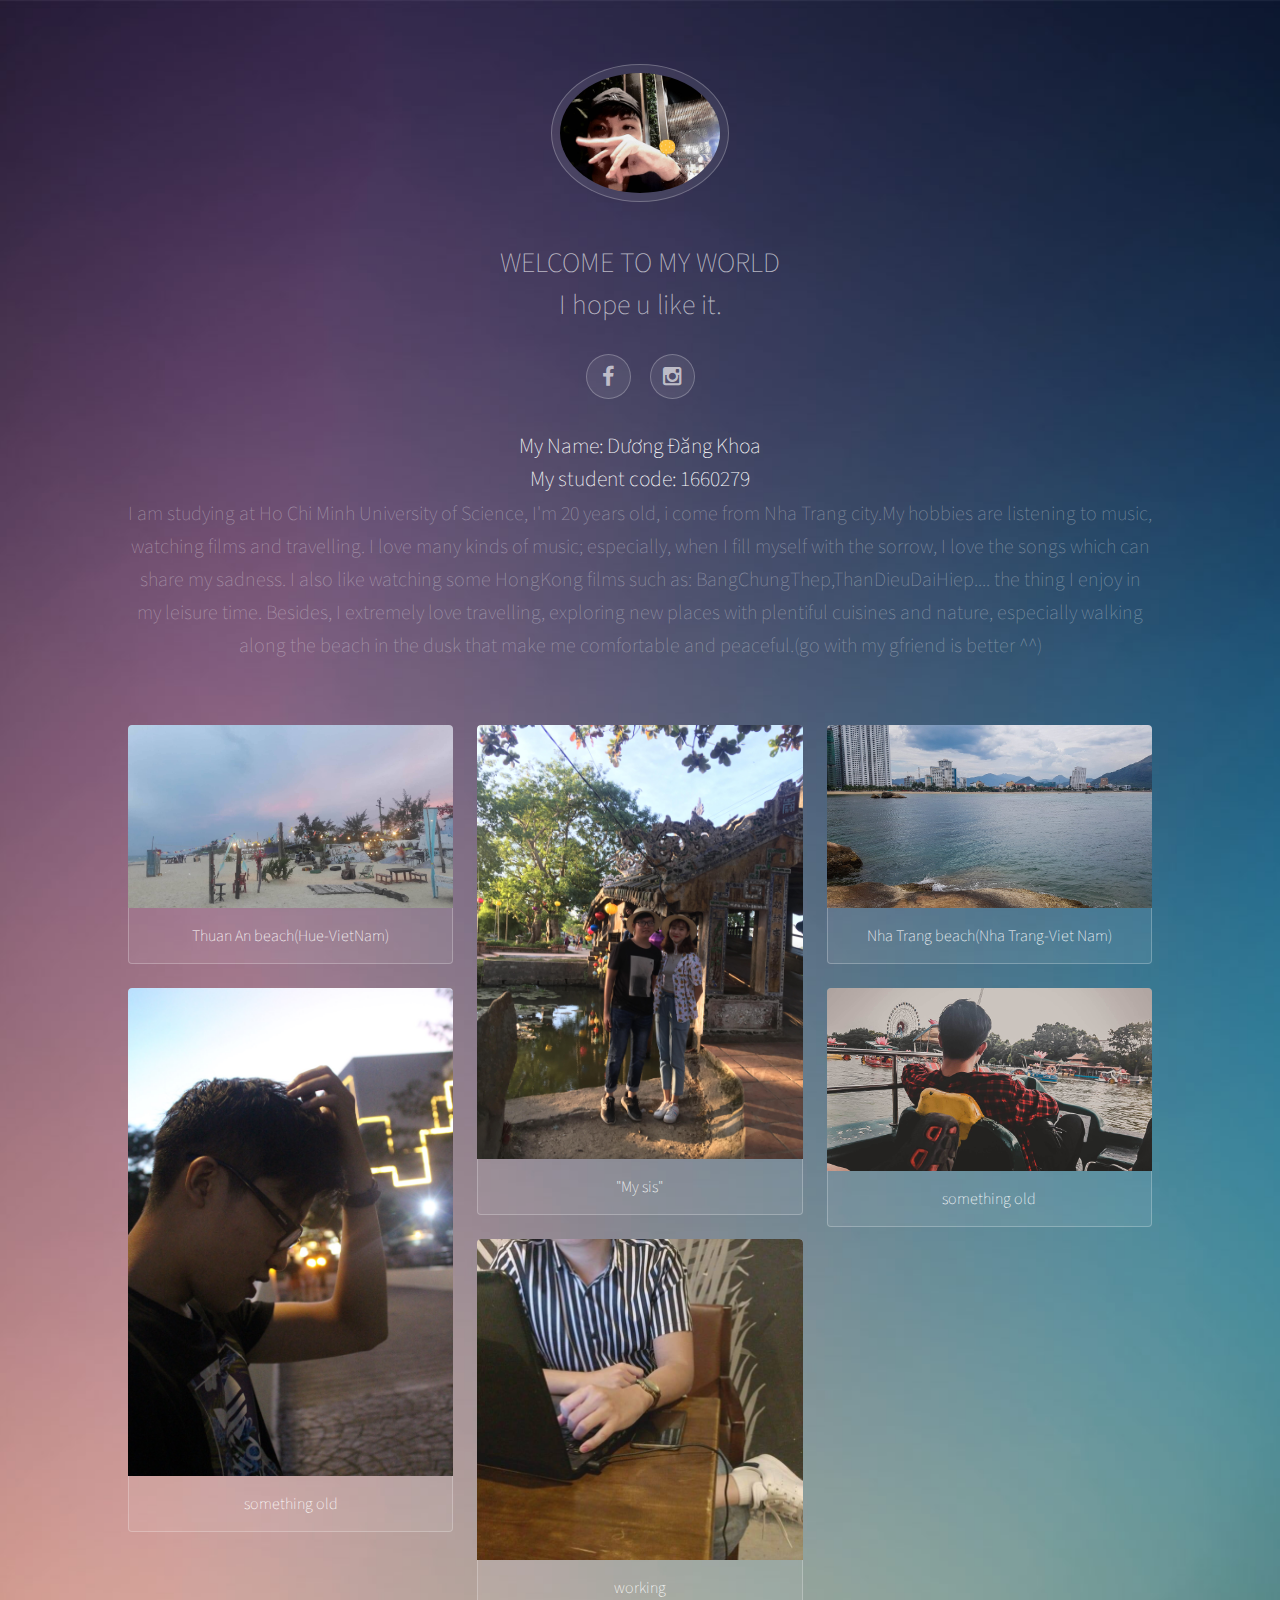
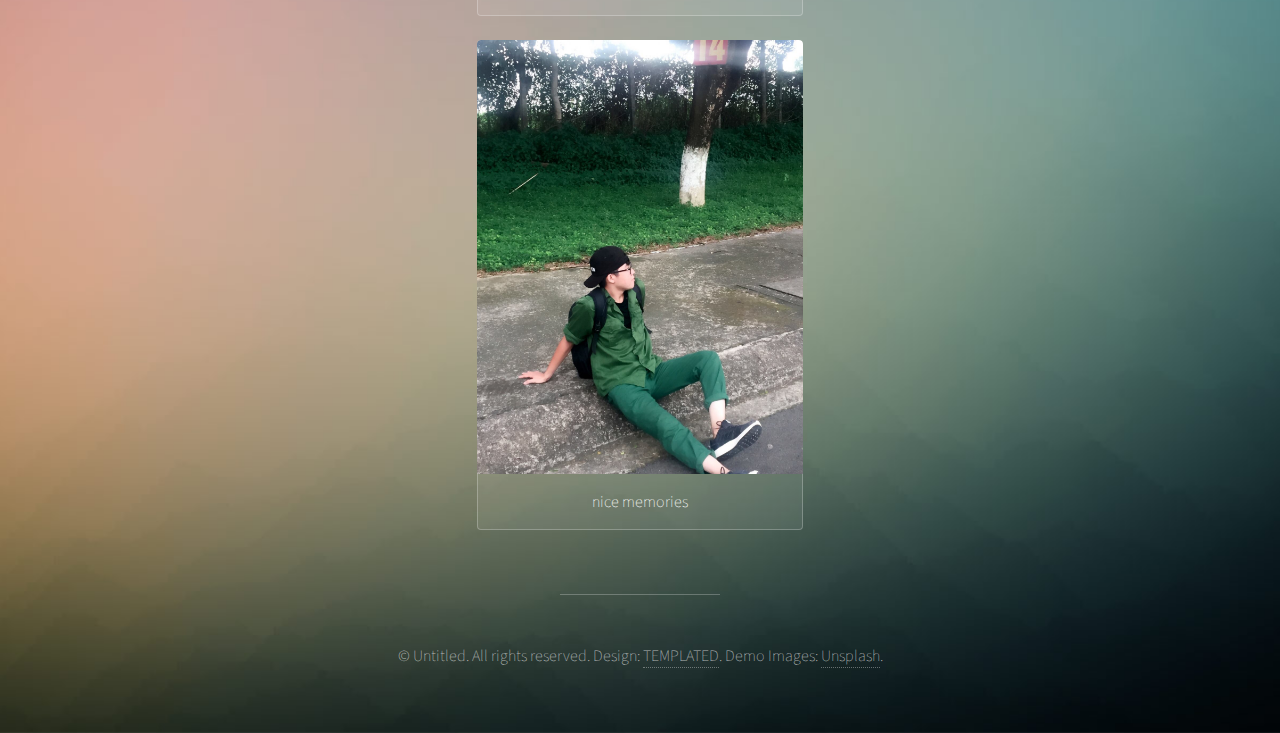
<file: 1660279/index.html>
<!DOCTYPE HTML>
<!--
	Visualize by TEMPLATED
	templated.co @templatedco
	Released for free under the Creative Commons Attribution 3.0 license (templated.co/license)
-->
<html>
	<head>
		<title>Personal Page</title>
		<meta charset="utf-8" />
		<meta name="viewport" content="width=device-width, initial-scale=1" />
		<link rel="stylesheet" href="assets/css/main.css" />
	</head>
	<body>

		<!-- Wrapper -->
			<div id="wrapper">

				<!-- Header -->
					<header id="header">
						<span class="avatar"><img src="images/avatar.jpg" alt="" /></span>
						<h1>WELCOME TO MY WORLD<br />
						I hope u like it.</h1>
						<ul class="icons">
							<li><a href="https://www.facebook.com/profile.php?id=100005875752851" class="icon style2 fa-facebook"><span class="label">Facebook</span></a></li>
							<li><a href="https://www.instagram.com/duongkhoa_/" class="icon style2 fa-instagram"><span class="label">Instagram</span></a></li>
						</ul>
						<h2>My Name: Dương Đăng Khoa<br />My student code: 1660279</h2>
						<p>I am studying at Ho Chi Minh University of Science, I'm 20 years old, i come from Nha Trang city.My hobbies are listening to music, watching films and travelling. I love many kinds of music; especially, when I fill myself with the sorrow, I love the songs which can share my sadness. I also like watching some HongKong films such as: BangChungThep,ThanDieuDaiHiep.... the thing I enjoy in my leisure time. Besides, I extremely love travelling, exploring new places with plentiful cuisines and nature, especially  walking along the beach in the dusk that make me comfortable and peaceful.(go with my gfriend is better ^^) </p>

					</header>

				<!-- Main -->
					<section id="main">

						<!-- Thumbnails -->
							<section class="thumbnails">
								<div>
									<a href="images/fulls/8.jpg">
										<img src="images/thumbs/8.jpg" alt="" />
										<h3>Thuan An beach(Hue-VietNam)</h3>
									</a>
									<a href="images/fulls/2.jpg">
										<img src="images/thumbs/2.jpg" alt="" />
										<h3>something old</h3>
									</a>
								</div>
								<div>
									<a href="images/fulls/4.jpg">
										<img src="images/thumbs/4.jpg" alt="" />
										<h3>"My sis"</h3>
									</a>
									<a href="images/fulls/5.jpg">
										<img src="images/thumbs/5.jpg" alt="" />
										<h3>working</h3>
									</a>
									<a href="images/fulls/6.jpg">
										<img src="images/thumbs/6.jpg" alt="" />
										<h3>nice memories</h3>
									</a>
								</div>
								<div>
									<a href="images/fulls/7.jpg">
										<img src="images/thumbs/7.jpg" alt="" />
										<h3>Nha Trang beach(Nha Trang-Viet Nam)</h3>
									</a>
									<a href="images/fulls/1.jpg">
										<img src="images/thumbs/1.jpg" alt="" />
										<h3>something old</h3>
									</a>
								</div>
							</section>

					</section>

				<!-- Footer -->
					<footer id="footer">
						<p>&copy; Untitled. All rights reserved. Design: <a href="http://templated.co">TEMPLATED</a>. Demo Images: <a href="http://unsplash.com">Unsplash</a>.</p>
					</footer>

			</div>

		<!-- Scripts -->
			<script src="assets/js/jquery.min.js"></script>
			<script src="assets/js/jquery.poptrox.min.js"></script>
			<script src="assets/js/skel.min.js"></script>
			<script src="assets/js/main.js"></script>

	</body>
</html>
</file>
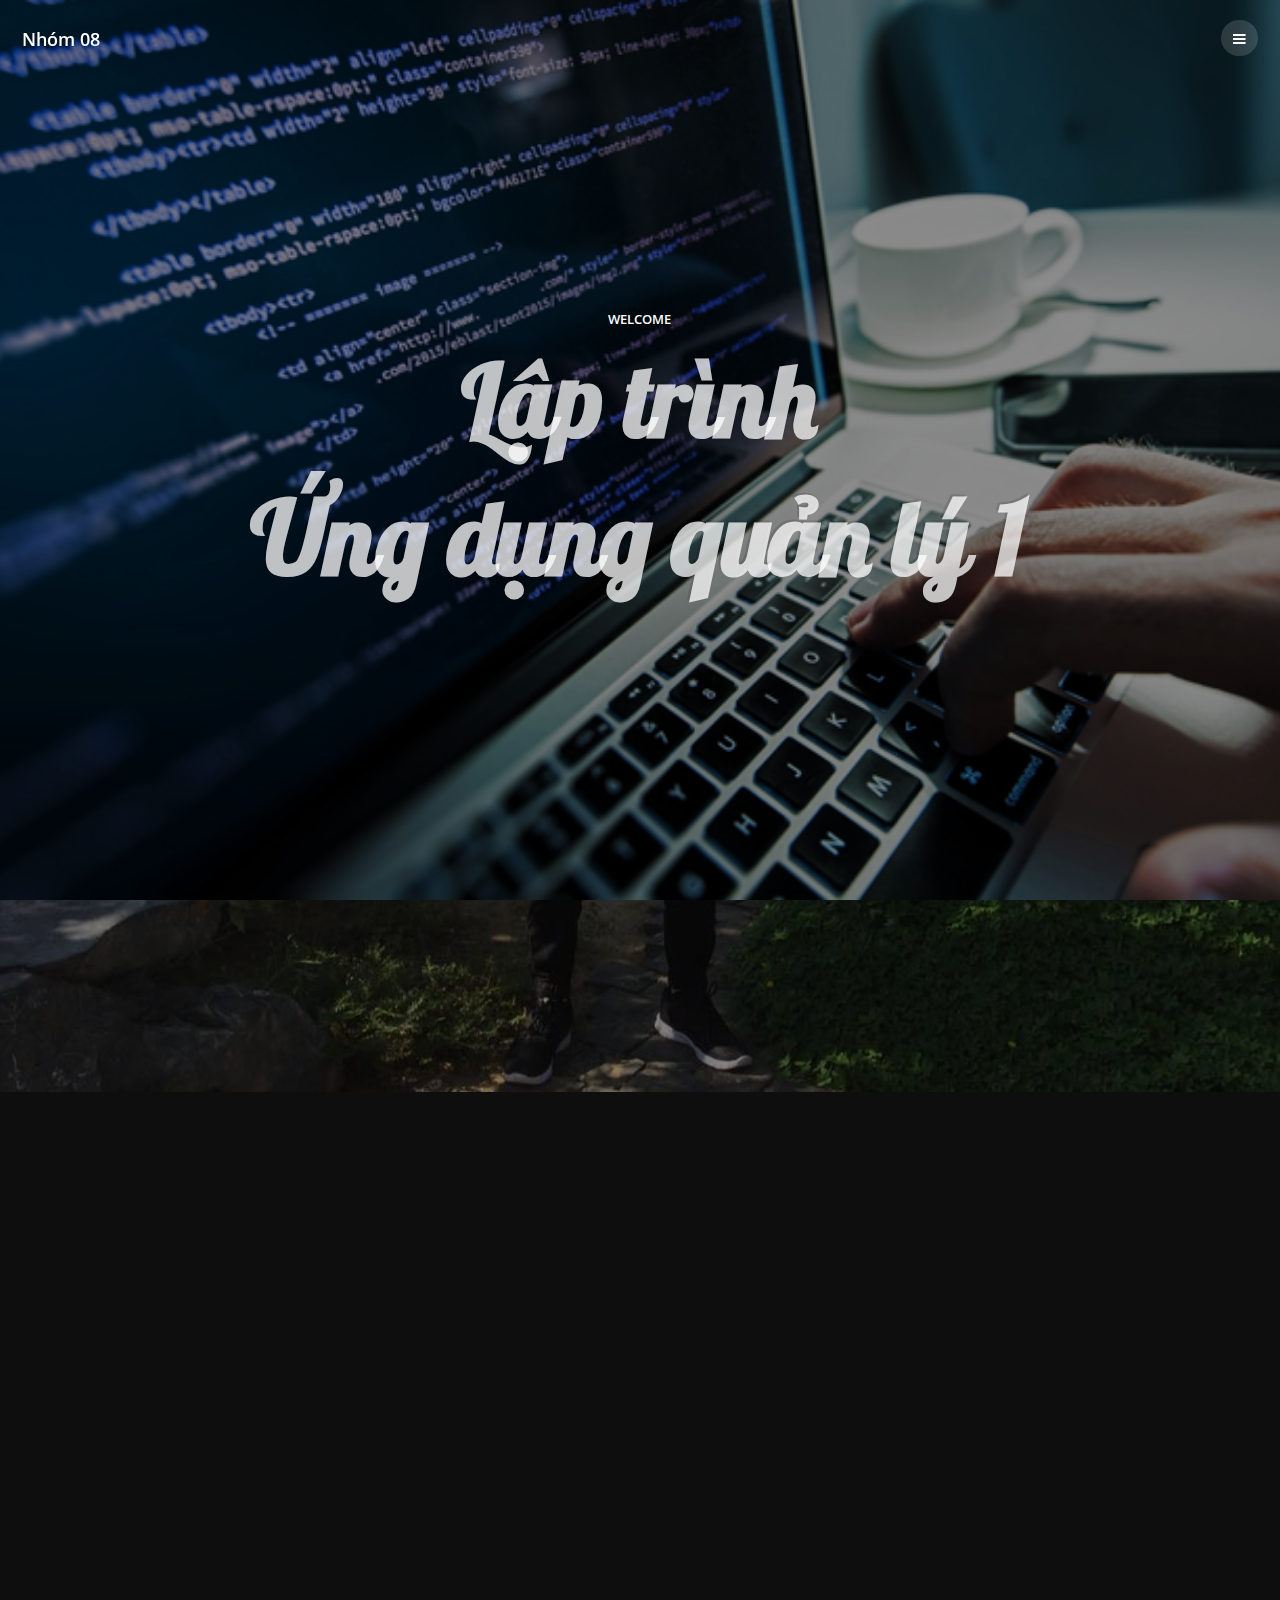
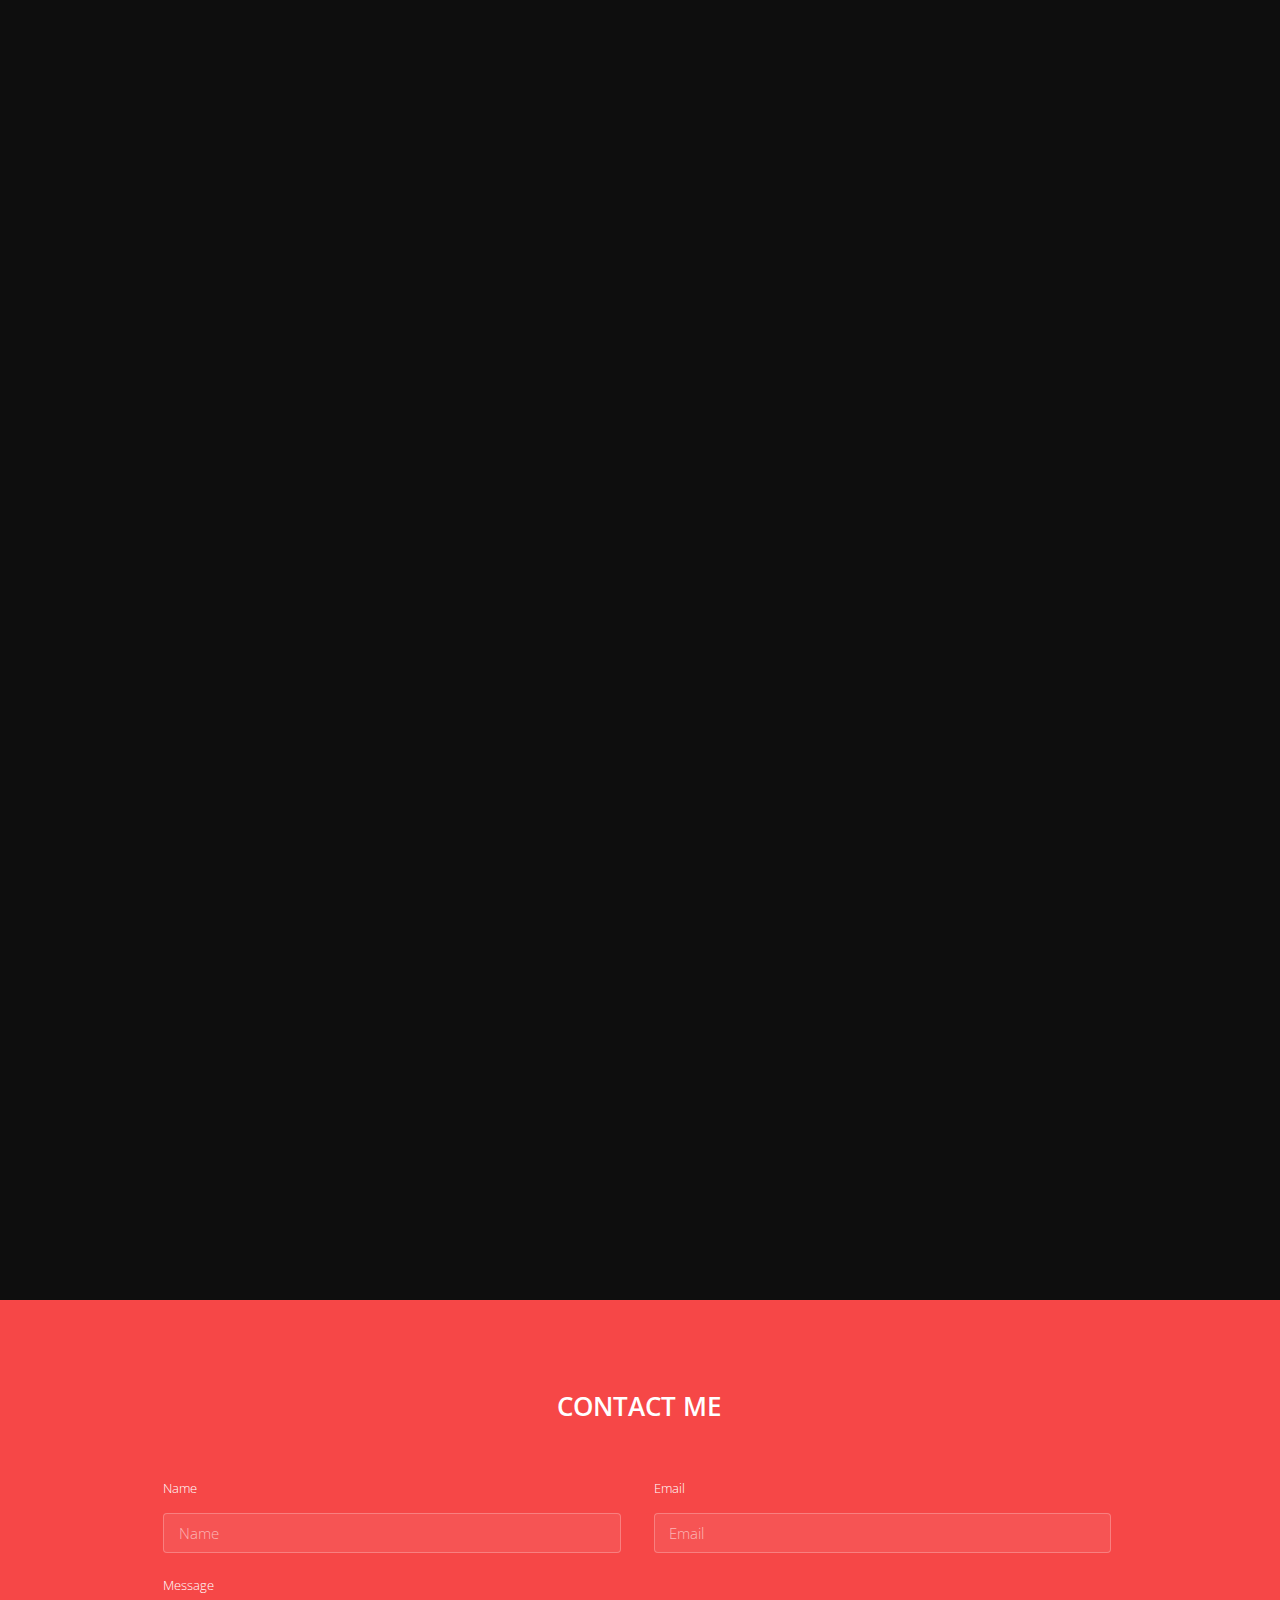
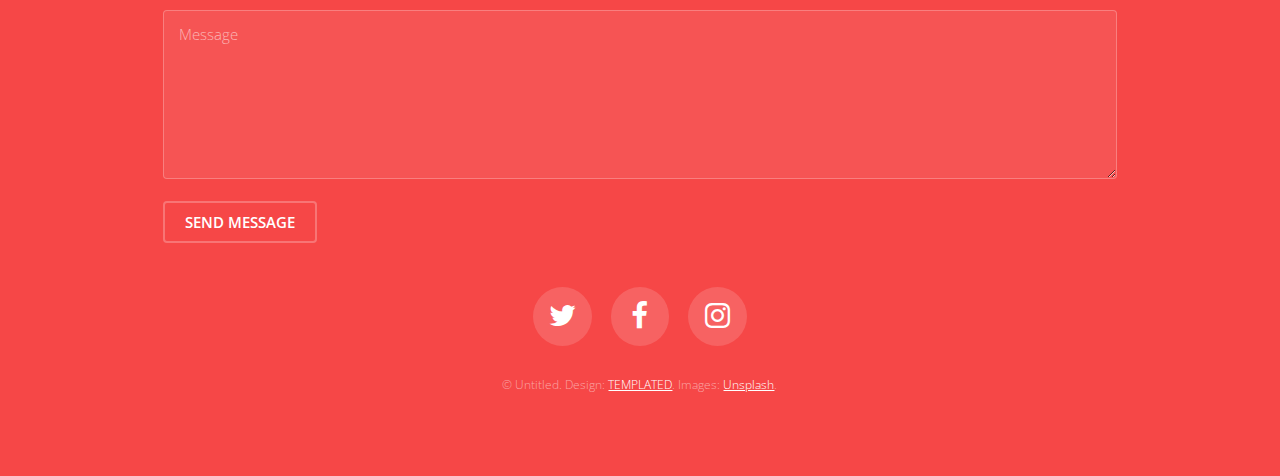
<file: 1660355/index.html>
<!DOCTYPE HTML>
<!--
	Road Trip by TEMPLATED
	templated.co @templatedco
	Released for free under the Creative Commons Attribution 3.0 license (templated.co/license)
-->
<html>
	<head>
		<title>Nhóm 08 - Giới thiệu</title>
		<meta charset="utf-8" />
		<meta name="viewport" content="width=device-width, initial-scale=1" />
		<link rel="stylesheet" href="assets/css/main.css" />
	</head>
	<body>

		<!-- Header -->
			<header id="header">
				<div class="logo"><a href="index.html">Nhóm 08 </a></div>
				<a href="#menu"><span>Menu</span></a>
			</header>

		<!-- Nav -->
			<nav id="menu">
				<ul class="links">
					<li><a href="index.html">Home</a></li>
					<li><a href="#one" >Hoàng Nam</a></li>
					<li><a href="#two">Lê Vy</a></li>
					<li><a href="#three">Đăng Khoa</a></li>
					<li><a href="#four">Quốc Luân</a></li>

				</ul>
			</nav>

		<!-- Banner -->
		<!--
			Note: To show a background image, set the "data-bg" attribute below
			to the full filename of your image. This is used in each section to set
			the background image.
		-->
			<section id="banner" class="bg-img" data-bg="banner1.jpg">
				<div class="inner">
					<header>
						<h5>Welcome</h5>
						<h1>Lập trình </h1>
						<h1>Ứng dụng quản lý 1</h1>
					</header>
				</div>
				<a href="#one" class="more">Learn More</a>
			</section>

		<!-- One -->
			<section id="one" class="wrapper post bg-img" data-bg="hoangnam.jpg">
				<div class="inner">
					<article class="box">
						<header>
							<h2>Hoàng Nam</h2>
							<p>1660355</p>
						</header>
						<div class="content">
							<p>Họ tên: Trương Hoàng Nam</p>
							<p>Sở thích: Nghe nhạc, xem phim, đọc báo,...</p>
							<p>Địa chỉ: Hoài Nhơn - Bình Định</p>

						</div>
							<footer>
							<a href="https://www.facebook.com/Hoanggg.Nammm" target="_blank" style="color: blue" class="icon round fa-facebook" > Facebook</a>
						</footer>
					</article>
				</div>
				<a href="#two" class="more">Learn More</a>
			</section>

		<!-- Two -->
			<section id="two" class="wrapper post bg-img" data-bg="yVy.jpg">
				<div class="inner">
					<article class="box">
						<header>
							<h2>Lê Vy</h2>
							<p>1660748</p>
						</header>
						<div class="content">
							<p>Họ tên: Lê Minh Ý Vy</p>
							<p>Sở thích: ....</p>
							<p>Địa chỉ: Tuy Phước - Bình Định</p>
						</div>
						<footer>
						<a href="https://www.facebook.com/LMYV.success" target="_blank" style="color: blue" class="icon round fa-facebook" > Facebook</a>
						</footer>
					</article>
				</div>
				<a href="#three" class="more">Learn More</a>
			</section>

		<!-- Three -->
			<section id="three" class="wrapper post bg-img" data-bg="khoa.jpg">
				<div class="inner">
					<article class="box">
						<header>
							<h2>Đăng Khoa</h2>
							<p>1660279</p>
						</header>
						<div class="content">
							<p>Họ tên: Dương Đăng Khoa</p>
							<p>Sở thích: ....</p>
							<p>Địa chỉ: Nha Trang</p>
						</div>
						<footer>
							<a href="https://www.facebook.com/profile.php?id=100005875752851" target="_blank" style="color: blue" class="icon round fa-facebook" > Facebook</a>
						</footer>
					</article>
				</div>
				<a href="#four" class="more">Learn More</a>
			</section>

		<!-- Four -->
			<section id="four" class="wrapper post bg-img" data-bg="luan.jpg">
				<div class="inner">
					<article class="box">
						<header>
							<h2>Quốc Luân</h2>
							<p>1660334</p>
						</header>
						<div class="content">
							<p>Họ tên: Huỳnh Quốc Luân</p>
							<p>Sở thích: ....</p>
							<p>Địa chỉ: Quãng Ngãi</p>
						</div>
						<footer>
						
							<a href="https://www.facebook.com/vechai.luan" target="_blank" style="color: blue" class="icon round fa-facebook" > Facebook</a>
						</footer>
					</article>
				</div>
			</section>

		<!-- Footer -->
			<footer id="footer">
				<div class="inner">

					<h2>Contact Me</h2>

					<form action="#" method="post">

						<div class="field half first">
							<label for="name">Name</label>
							<input name="name" id="name" type="text" placeholder="Name">
						</div>
						<div class="field half">
							<label for="email">Email</label>
							<input name="email" id="email" type="email" placeholder="Email">
						</div>
						<div class="field">
							<label for="message">Message</label>
							<textarea name="message" id="message" rows="6" placeholder="Message"></textarea>
						</div>
						<ul class="actions">
							<li><input value="Send Message" class="button alt" type="submit"></li>
						</ul>
					</form>

					<ul class="icons">
						<li><a href="#" class="icon round fa-twitter"><span class="label">Twitter</span></a></li>
						<li><a href="#" class="icon round fa-facebook"><span class="label">Facebook</span></a></li>
						<li><a href="#" class="icon round fa-instagram"><span class="label">Instagram</span></a></li>
					</ul>

					<div class="copyright">
						&copy; Untitled. Design: <a href="https://templated.co">TEMPLATED</a>. Images: <a href="https://unsplash.com">Unsplash</a>.
					</div>

				</div>
			</footer>

		<!-- Scripts -->
			<script src="assets/js/jquery.min.js"></script>
			<script src="assets/js/jquery.scrolly.min.js"></script>
			<script src="assets/js/jquery.scrollex.min.js"></script>
			<script src="assets/js/skel.min.js"></script>
			<script src="assets/js/util.js"></script>
			<script src="assets/js/main.js"></script>

	</body>
</html>
</file>
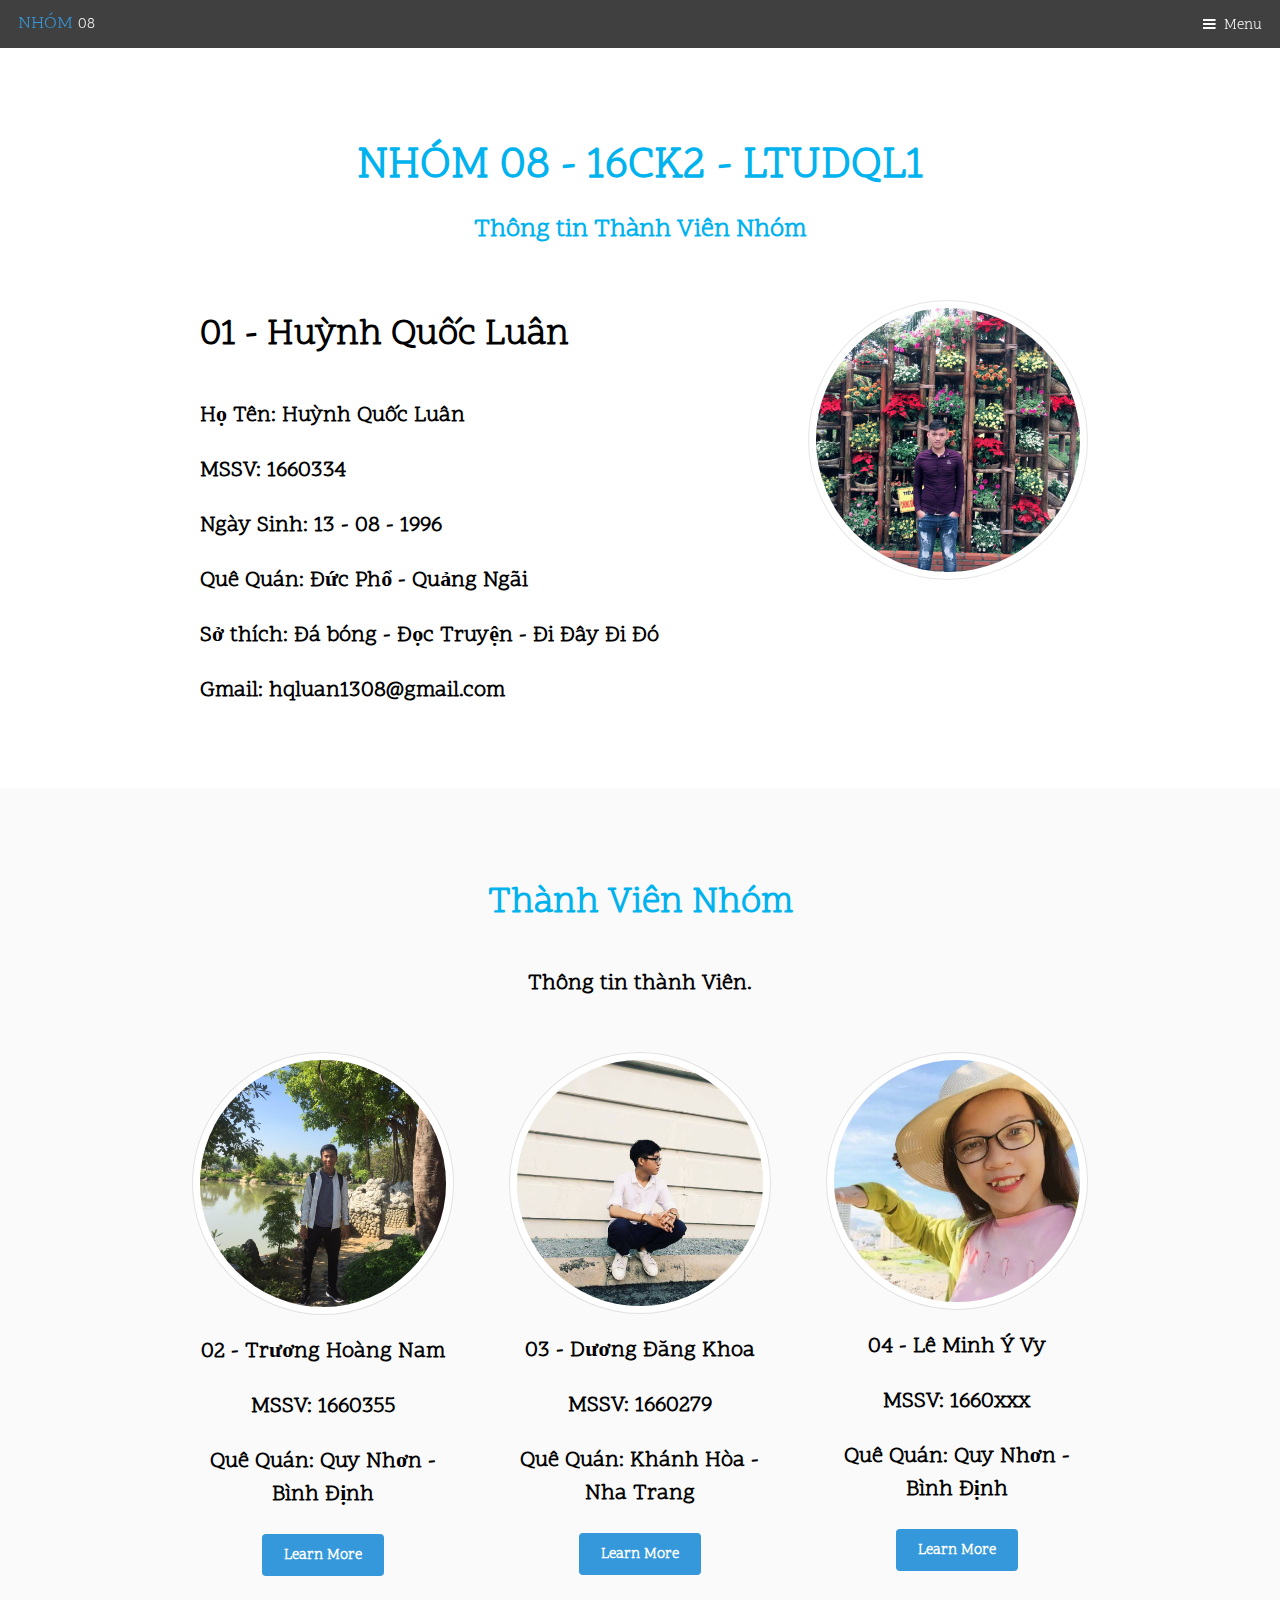
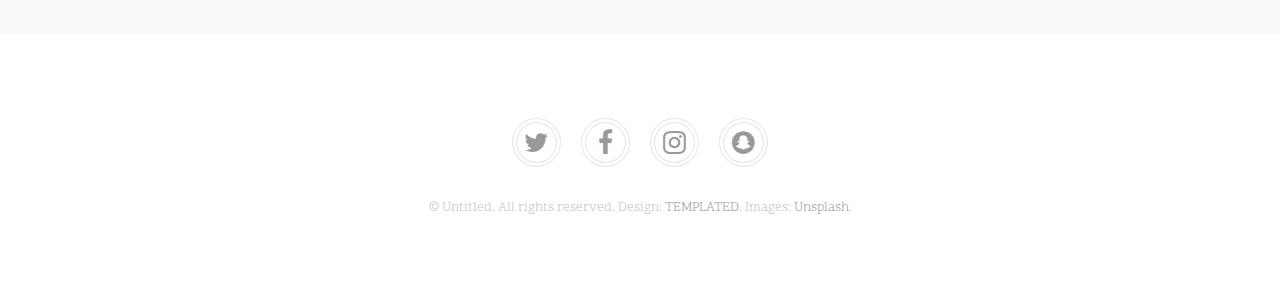
<file: 1660334/generic.html>
<!DOCTYPE HTML>
<!--
	Urban by TEMPLATED
	templated.co @templatedco
	Released for free under the Creative Commons Attribution 3.0 license (templated.co/license)
-->
<html>
	<head>
		<title>Nhóm 08</title>
		<meta charset="utf-8" />
		<meta name="viewport" content="width=device-width, initial-scale=1" />
		<link rel="stylesheet" href="assets/css/main.css" />
	</head>
	<body class="subpage">

		<!-- Header -->
			<header id="header">
				<div class="logo"><a href="index.html">NHÓM <span>08</span></a></div>
				<a href="#menu">Menu</a>
			</header>

		<!-- Nav -->
			<nav id="menu">
				<ul class="links">
					<li><a href="index.html">Trang Chủ</a></li>
					<li><a href="generic.html">Thông tin Nhóm tôi</a></li>
					
				</ul>
			</nav>

		<!-- Main -->
			<div id="main">

				<!-- Section -->
					<section class="wrapper">
						<div class="inner">
							<header class="align-center">
								<h1 style="color: #00B2EE">NHÓM 08 - 16CK2 - LTUDQL1</h1>
								<h3 style="color: #00B2EE">Thông tin Thành Viên Nhóm</h3>
							</header>
							<div class="flex flex-2">
								<div class="col col2">
									<h2 >01 - Huỳnh Quốc Luân</h2>
									<h4 >Họ Tên: Huỳnh Quốc Luân</h4>
									<h4 >MSSV: 1660334</h4>
									<h4 >Ngày Sinh: 13 - 08 - 1996</h4>
									<h4 >Quê Quán: Đức Phổ - Quảng Ngãi</h4>
								</div>
								<div class="col col1 first">
									<div class="image round fit">
										<a href="generic.html" class="link"><img src="images/03.jpg" alt="" /></a>
									</div>
								</div>
							</div>
							<h4 >Sở thích: Đá bóng - Đọc Truyện - Đi Đây Đi Đó</h4>
							<h4 >Gmail: hqluan1308@gmail.com</h4>
						</div>
					</section>

				<!-- Section -->
					<section class="wrapper style1">
						<div class="inner">
							<header class="align-center">
								<h2 style="color: #00B2EE">Thành Viên Nhóm</h2>
								<h4>Thông tin thành Viên.</h4>
							</header>
							<div class="flex flex-3">
								<div class="col align-center">
									<div class="image round fit">
										<img src="images/08.jpg" alt="" />
									</div>
									<h4 >02 - Trương Hoàng Nam</h4>
									<h4 >MSSV: 1660355</h4>
									<h4 >Quê Quán: Quy Nhơn - Bình Định</h4>
									<a href="#" class="button">Learn More</a>
								</div>
								<div class="col align-center">
									<div class="image round fit">
										<img src="images/09.jpg" alt="" />
									</div>
										<h4 >03 - Dương Đăng Khoa</h4>
										<h4 >MSSV: 1660279</h4> 
										<h4 >Quê Quán: Khánh Hòa - Nha Trang</h4>
									<a href="#" class="button">Learn More</a>
								</div>
								<div class="col align-center">
									<div class="image round fit">
										<img src="images/10.jpg" alt="" />
									</div>
										<h4 ">04 - Lê Minh Ý Vy</h4>
										<h4 >MSSV: 1660xxx</h4> 
										<h4 >Quê Quán: Quy Nhơn - Bình Định</h4>
									<a href="#" class="button">Learn More</a>
								</div>
							</div>
						</div>
					</section>

			</div>

		<!-- Footer -->
			<footer id="footer">
				<div class="copyright">
					<ul class="icons">
						<li><a href="#" class="icon fa-twitter"><span class="label">Twitter</span></a></li>
						<li><a href="#" class="icon fa-facebook"><span class="label">Facebook</span></a></li>
						<li><a href="#" class="icon fa-instagram"><span class="label">Instagram</span></a></li>
						<li><a href="#" class="icon fa-snapchat"><span class="label">Snapchat</span></a></li>
					</ul>
					<p>&copy; Untitled. All rights reserved. Design: <a href="https://templated.co">TEMPLATED</a>. Images: <a href="https://unsplash.com">Unsplash</a>.</p>
				</div>
			</footer>

		<!-- Scripts -->
			<script src="assets/js/jquery.min.js"></script>
			<script src="assets/js/jquery.scrolly.min.js"></script>
			<script src="assets/js/jquery.scrollex.min.js"></script>
			<script src="assets/js/skel.min.js"></script>
			<script src="assets/js/util.js"></script>
			<script src="assets/js/main.js"></script>

	</body>
</html>
</file>
<file: 1660279/assets/css/main.css>
@charset "UTF-8";
@import url(font-awesome.min.css);
@import url("http://fonts.googleapis.com/css?family=Source+Sans+Pro:200");

/*
	Visualize by TEMPLATED
	templated.co @templatedco
	Released for free under the Creative Commons Attribution 3.0 license (templated.co/license)
*/

/* Reset */

	html, body, div, span, applet, object, iframe, h1, h2, h3, h4, h5, h6, p, blockquote, pre, a, abbr, acronym, address, big, cite, code, del, dfn, em, img, ins, kbd, q, s, samp, small, strike, strong, sub, sup, tt, var, b, u, i, center, dl, dt, dd, ol, ul, li, fieldset, form, label, legend, table, caption, tbody, tfoot, thead, tr, th, td, article, aside, canvas, details, embed, figure, figcaption, footer, header, hgroup, menu, nav, output, ruby, section, summary, time, mark, audio, video {
		margin: 0;
		padding: 0;
		border: 0;
		font-size: 100%;
		font: inherit;
		vertical-align: baseline;
	}

	article, aside, details, figcaption, figure, footer, header, hgroup, menu, nav, section {
		display: block;
	}

	body {
		line-height: 1;
	}

	ol, ul {
		list-style: none;
	}

	blockquote, q {
		quotes: none;
	}

	blockquote:before, blockquote:after, q:before, q:after {
		content: '';
		content: none;
	}

	table {
		border-collapse: collapse;
		border-spacing: 0;
	}

	body {
		-webkit-text-size-adjust: none;
	}

/* Box Model */

	*, *:before, *:after {
		-moz-box-sizing: border-box;
		-webkit-box-sizing: border-box;
		box-sizing: border-box;
	}

/* Grid */

	.row {
		border-bottom: solid 1px transparent;
		-moz-box-sizing: border-box;
		-webkit-box-sizing: border-box;
		box-sizing: border-box;
	}

	.row > * {
		float: left;
		-moz-box-sizing: border-box;
		-webkit-box-sizing: border-box;
		box-sizing: border-box;
	}

	.row:after, .row:before {
		content: '';
		display: block;
		clear: both;
		height: 0;
	}

	.row.uniform > * > :first-child {
		margin-top: 0;
	}

	.row.uniform > * > :last-child {
		margin-bottom: 0;
	}

	.row.\30 \25 > * {
		padding: 0 0 0 0em;
	}

	.row.\30 \25 {
		margin: 0 0 -1px 0em;
	}

	.row.uniform.\30 \25 > * {
		padding: 0em 0 0 0em;
	}

	.row.uniform.\30 \25 {
		margin: 0em 0 -1px 0em;
	}

	.row > * {
		padding: 0 0 0 2em;
	}

	.row {
		margin: 0 0 -1px -2em;
	}

	.row.uniform > * {
		padding: 2em 0 0 2em;
	}

	.row.uniform {
		margin: -2em 0 -1px -2em;
	}

	.row.\32 00\25 > * {
		padding: 0 0 0 4em;
	}

	.row.\32 00\25 {
		margin: 0 0 -1px -4em;
	}

	.row.uniform.\32 00\25 > * {
		padding: 4em 0 0 4em;
	}

	.row.uniform.\32 00\25 {
		margin: -4em 0 -1px -4em;
	}

	.row.\31 50\25 > * {
		padding: 0 0 0 3em;
	}

	.row.\31 50\25 {
		margin: 0 0 -1px -3em;
	}

	.row.uniform.\31 50\25 > * {
		padding: 3em 0 0 3em;
	}

	.row.uniform.\31 50\25 {
		margin: -3em 0 -1px -3em;
	}

	.row.\35 0\25 > * {
		padding: 0 0 0 1em;
	}

	.row.\35 0\25 {
		margin: 0 0 -1px -1em;
	}

	.row.uniform.\35 0\25 > * {
		padding: 1em 0 0 1em;
	}

	.row.uniform.\35 0\25 {
		margin: -1em 0 -1px -1em;
	}

	.row.\32 5\25 > * {
		padding: 0 0 0 0.5em;
	}

	.row.\32 5\25 {
		margin: 0 0 -1px -0.5em;
	}

	.row.uniform.\32 5\25 > * {
		padding: 0.5em 0 0 0.5em;
	}

	.row.uniform.\32 5\25 {
		margin: -0.5em 0 -1px -0.5em;
	}

	.\31 2u, .\31 2u\24 {
		width: 100%;
		clear: none;
		margin-left: 0;
	}

	.\31 1u, .\31 1u\24 {
		width: 91.6666666667%;
		clear: none;
		margin-left: 0;
	}

	.\31 0u, .\31 0u\24 {
		width: 83.3333333333%;
		clear: none;
		margin-left: 0;
	}

	.\39 u, .\39 u\24 {
		width: 75%;
		clear: none;
		margin-left: 0;
	}

	.\38 u, .\38 u\24 {
		width: 66.6666666667%;
		clear: none;
		margin-left: 0;
	}

	.\37 u, .\37 u\24 {
		width: 58.3333333333%;
		clear: none;
		margin-left: 0;
	}

	.\36 u, .\36 u\24 {
		width: 50%;
		clear: none;
		margin-left: 0;
	}

	.\35 u, .\35 u\24 {
		width: 41.6666666667%;
		clear: none;
		margin-left: 0;
	}

	.\34 u, .\34 u\24 {
		width: 33.3333333333%;
		clear: none;
		margin-left: 0;
	}

	.\33 u, .\33 u\24 {
		width: 25%;
		clear: none;
		margin-left: 0;
	}

	.\32 u, .\32 u\24 {
		width: 16.6666666667%;
		clear: none;
		margin-left: 0;
	}

	.\31 u, .\31 u\24 {
		width: 8.3333333333%;
		clear: none;
		margin-left: 0;
	}

	.\31 2u\24 + *,
	.\31 1u\24 + *,
	.\31 0u\24 + *,
	.\39 u\24 + *,
	.\38 u\24 + *,
	.\37 u\24 + *,
	.\36 u\24 + *,
	.\35 u\24 + *,
	.\34 u\24 + *,
	.\33 u\24 + *,
	.\32 u\24 + *,
	.\31 u\24 + * {
		clear: left;
	}

	.\-11u {
		margin-left: 91.66667%;
	}

	.\-10u {
		margin-left: 83.33333%;
	}

	.\-9u {
		margin-left: 75%;
	}

	.\-8u {
		margin-left: 66.66667%;
	}

	.\-7u {
		margin-left: 58.33333%;
	}

	.\-6u {
		margin-left: 50%;
	}

	.\-5u {
		margin-left: 41.66667%;
	}

	.\-4u {
		margin-left: 33.33333%;
	}

	.\-3u {
		margin-left: 25%;
	}

	.\-2u {
		margin-left: 16.66667%;
	}

	.\-1u {
		margin-left: 8.33333%;
	}

	@media screen and (max-width: 1680px) {

		.row > * {
			padding: 0 0 0 2em;
		}

		.row {
			margin: 0 0 -1px -2em;
		}

		.row.uniform > * {
			padding: 2em 0 0 2em;
		}

		.row.uniform {
			margin: -2em 0 -1px -2em;
		}

		.row.\32 00\25 > * {
			padding: 0 0 0 4em;
		}

		.row.\32 00\25 {
			margin: 0 0 -1px -4em;
		}

		.row.uniform.\32 00\25 > * {
			padding: 4em 0 0 4em;
		}

		.row.uniform.\32 00\25 {
			margin: -4em 0 -1px -4em;
		}

		.row.\31 50\25 > * {
			padding: 0 0 0 3em;
		}

		.row.\31 50\25 {
			margin: 0 0 -1px -3em;
		}

		.row.uniform.\31 50\25 > * {
			padding: 3em 0 0 3em;
		}

		.row.uniform.\31 50\25 {
			margin: -3em 0 -1px -3em;
		}

		.row.\35 0\25 > * {
			padding: 0 0 0 1em;
		}

		.row.\35 0\25 {
			margin: 0 0 -1px -1em;
		}

		.row.uniform.\35 0\25 > * {
			padding: 1em 0 0 1em;
		}

		.row.uniform.\35 0\25 {
			margin: -1em 0 -1px -1em;
		}

		.row.\32 5\25 > * {
			padding: 0 0 0 0.5em;
		}

		.row.\32 5\25 {
			margin: 0 0 -1px -0.5em;
		}

		.row.uniform.\32 5\25 > * {
			padding: 0.5em 0 0 0.5em;
		}

		.row.uniform.\32 5\25 {
			margin: -0.5em 0 -1px -0.5em;
		}

		.\31 2u\28xlarge\29, .\31 2u\24\28xlarge\29 {
			width: 100%;
			clear: none;
			margin-left: 0;
		}

		.\31 1u\28xlarge\29, .\31 1u\24\28xlarge\29 {
			width: 91.6666666667%;
			clear: none;
			margin-left: 0;
		}

		.\31 0u\28xlarge\29, .\31 0u\24\28xlarge\29 {
			width: 83.3333333333%;
			clear: none;
			margin-left: 0;
		}

		.\39 u\28xlarge\29, .\39 u\24\28xlarge\29 {
			width: 75%;
			clear: none;
			margin-left: 0;
		}

		.\38 u\28xlarge\29, .\38 u\24\28xlarge\29 {
			width: 66.6666666667%;
			clear: none;
			margin-left: 0;
		}

		.\37 u\28xlarge\29, .\37 u\24\28xlarge\29 {
			width: 58.3333333333%;
			clear: none;
			margin-left: 0;
		}

		.\36 u\28xlarge\29, .\36 u\24\28xlarge\29 {
			width: 50%;
			clear: none;
			margin-left: 0;
		}

		.\35 u\28xlarge\29, .\35 u\24\28xlarge\29 {
			width: 41.6666666667%;
			clear: none;
			margin-left: 0;
		}

		.\34 u\28xlarge\29, .\34 u\24\28xlarge\29 {
			width: 33.3333333333%;
			clear: none;
			margin-left: 0;
		}

		.\33 u\28xlarge\29, .\33 u\24\28xlarge\29 {
			width: 25%;
			clear: none;
			margin-left: 0;
		}

		.\32 u\28xlarge\29, .\32 u\24\28xlarge\29 {
			width: 16.6666666667%;
			clear: none;
			margin-left: 0;
		}

		.\31 u\28xlarge\29, .\31 u\24\28xlarge\29 {
			width: 8.3333333333%;
			clear: none;
			margin-left: 0;
		}

		.\31 2u\24\28xlarge\29 + *,
		.\31 1u\24\28xlarge\29 + *,
		.\31 0u\24\28xlarge\29 + *,
		.\39 u\24\28xlarge\29 + *,
		.\38 u\24\28xlarge\29 + *,
		.\37 u\24\28xlarge\29 + *,
		.\36 u\24\28xlarge\29 + *,
		.\35 u\24\28xlarge\29 + *,
		.\34 u\24\28xlarge\29 + *,
		.\33 u\24\28xlarge\29 + *,
		.\32 u\24\28xlarge\29 + *,
		.\31 u\24\28xlarge\29 + * {
			clear: left;
		}

		.\-11u\28xlarge\29 {
			margin-left: 91.66667%;
		}

		.\-10u\28xlarge\29 {
			margin-left: 83.33333%;
		}

		.\-9u\28xlarge\29 {
			margin-left: 75%;
		}

		.\-8u\28xlarge\29 {
			margin-left: 66.66667%;
		}

		.\-7u\28xlarge\29 {
			margin-left: 58.33333%;
		}

		.\-6u\28xlarge\29 {
			margin-left: 50%;
		}

		.\-5u\28xlarge\29 {
			margin-left: 41.66667%;
		}

		.\-4u\28xlarge\29 {
			margin-left: 33.33333%;
		}

		.\-3u\28xlarge\29 {
			margin-left: 25%;
		}

		.\-2u\28xlarge\29 {
			margin-left: 16.66667%;
		}

		.\-1u\28xlarge\29 {
			margin-left: 8.33333%;
		}

	}

	@media screen and (max-width: 1280px) {

		.row > * {
			padding: 0 0 0 2em;
		}

		.row {
			margin: 0 0 -1px -2em;
		}

		.row.uniform > * {
			padding: 2em 0 0 2em;
		}

		.row.uniform {
			margin: -2em 0 -1px -2em;
		}

		.row.\32 00\25 > * {
			padding: 0 0 0 4em;
		}

		.row.\32 00\25 {
			margin: 0 0 -1px -4em;
		}

		.row.uniform.\32 00\25 > * {
			padding: 4em 0 0 4em;
		}

		.row.uniform.\32 00\25 {
			margin: -4em 0 -1px -4em;
		}

		.row.\31 50\25 > * {
			padding: 0 0 0 3em;
		}

		.row.\31 50\25 {
			margin: 0 0 -1px -3em;
		}

		.row.uniform.\31 50\25 > * {
			padding: 3em 0 0 3em;
		}

		.row.uniform.\31 50\25 {
			margin: -3em 0 -1px -3em;
		}

		.row.\35 0\25 > * {
			padding: 0 0 0 1em;
		}

		.row.\35 0\25 {
			margin: 0 0 -1px -1em;
		}

		.row.uniform.\35 0\25 > * {
			padding: 1em 0 0 1em;
		}

		.row.uniform.\35 0\25 {
			margin: -1em 0 -1px -1em;
		}

		.row.\32 5\25 > * {
			padding: 0 0 0 0.5em;
		}

		.row.\32 5\25 {
			margin: 0 0 -1px -0.5em;
		}

		.row.uniform.\32 5\25 > * {
			padding: 0.5em 0 0 0.5em;
		}

		.row.uniform.\32 5\25 {
			margin: -0.5em 0 -1px -0.5em;
		}

		.\31 2u\28large\29, .\31 2u\24\28large\29 {
			width: 100%;
			clear: none;
			margin-left: 0;
		}

		.\31 1u\28large\29, .\31 1u\24\28large\29 {
			width: 91.6666666667%;
			clear: none;
			margin-left: 0;
		}

		.\31 0u\28large\29, .\31 0u\24\28large\29 {
			width: 83.3333333333%;
			clear: none;
			margin-left: 0;
		}

		.\39 u\28large\29, .\39 u\24\28large\29 {
			width: 75%;
			clear: none;
			margin-left: 0;
		}

		.\38 u\28large\29, .\38 u\24\28large\29 {
			width: 66.6666666667%;
			clear: none;
			margin-left: 0;
		}

		.\37 u\28large\29, .\37 u\24\28large\29 {
			width: 58.3333333333%;
			clear: none;
			margin-left: 0;
		}

		.\36 u\28large\29, .\36 u\24\28large\29 {
			width: 50%;
			clear: none;
			margin-left: 0;
		}

		.\35 u\28large\29, .\35 u\24\28large\29 {
			width: 41.6666666667%;
			clear: none;
			margin-left: 0;
		}

		.\34 u\28large\29, .\34 u\24\28large\29 {
			width: 33.3333333333%;
			clear: none;
			margin-left: 0;
		}

		.\33 u\28large\29, .\33 u\24\28large\29 {
			width: 25%;
			clear: none;
			margin-left: 0;
		}

		.\32 u\28large\29, .\32 u\24\28large\29 {
			width: 16.6666666667%;
			clear: none;
			margin-left: 0;
		}

		.\31 u\28large\29, .\31 u\24\28large\29 {
			width: 8.3333333333%;
			clear: none;
			margin-left: 0;
		}

		.\31 2u\24\28large\29 + *,
		.\31 1u\24\28large\29 + *,
		.\31 0u\24\28large\29 + *,
		.\39 u\24\28large\29 + *,
		.\38 u\24\28large\29 + *,
		.\37 u\24\28large\29 + *,
		.\36 u\24\28large\29 + *,
		.\35 u\24\28large\29 + *,
		.\34 u\24\28large\29 + *,
		.\33 u\24\28large\29 + *,
		.\32 u\24\28large\29 + *,
		.\31 u\24\28large\29 + * {
			clear: left;
		}

		.\-11u\28large\29 {
			margin-left: 91.66667%;
		}

		.\-10u\28large\29 {
			margin-left: 83.33333%;
		}

		.\-9u\28large\29 {
			margin-left: 75%;
		}

		.\-8u\28large\29 {
			margin-left: 66.66667%;
		}

		.\-7u\28large\29 {
			margin-left: 58.33333%;
		}

		.\-6u\28large\29 {
			margin-left: 50%;
		}

		.\-5u\28large\29 {
			margin-left: 41.66667%;
		}

		.\-4u\28large\29 {
			margin-left: 33.33333%;
		}

		.\-3u\28large\29 {
			margin-left: 25%;
		}

		.\-2u\28large\29 {
			margin-left: 16.66667%;
		}

		.\-1u\28large\29 {
			margin-left: 8.33333%;
		}

	}

	@media screen and (max-width: 980px) {

		.row > * {
			padding: 0 0 0 2em;
		}

		.row {
			margin: 0 0 -1px -2em;
		}

		.row.uniform > * {
			padding: 2em 0 0 2em;
		}

		.row.uniform {
			margin: -2em 0 -1px -2em;
		}

		.row.\32 00\25 > * {
			padding: 0 0 0 4em;
		}

		.row.\32 00\25 {
			margin: 0 0 -1px -4em;
		}

		.row.uniform.\32 00\25 > * {
			padding: 4em 0 0 4em;
		}

		.row.uniform.\32 00\25 {
			margin: -4em 0 -1px -4em;
		}

		.row.\31 50\25 > * {
			padding: 0 0 0 3em;
		}

		.row.\31 50\25 {
			margin: 0 0 -1px -3em;
		}

		.row.uniform.\31 50\25 > * {
			padding: 3em 0 0 3em;
		}

		.row.uniform.\31 50\25 {
			margin: -3em 0 -1px -3em;
		}

		.row.\35 0\25 > * {
			padding: 0 0 0 1em;
		}

		.row.\35 0\25 {
			margin: 0 0 -1px -1em;
		}

		.row.uniform.\35 0\25 > * {
			padding: 1em 0 0 1em;
		}

		.row.uniform.\35 0\25 {
			margin: -1em 0 -1px -1em;
		}

		.row.\32 5\25 > * {
			padding: 0 0 0 0.5em;
		}

		.row.\32 5\25 {
			margin: 0 0 -1px -0.5em;
		}

		.row.uniform.\32 5\25 > * {
			padding: 0.5em 0 0 0.5em;
		}

		.row.uniform.\32 5\25 {
			margin: -0.5em 0 -1px -0.5em;
		}

		.\31 2u\28medium\29, .\31 2u\24\28medium\29 {
			width: 100%;
			clear: none;
			margin-left: 0;
		}

		.\31 1u\28medium\29, .\31 1u\24\28medium\29 {
			width: 91.6666666667%;
			clear: none;
			margin-left: 0;
		}

		.\31 0u\28medium\29, .\31 0u\24\28medium\29 {
			width: 83.3333333333%;
			clear: none;
			margin-left: 0;
		}

		.\39 u\28medium\29, .\39 u\24\28medium\29 {
			width: 75%;
			clear: none;
			margin-left: 0;
		}

		.\38 u\28medium\29, .\38 u\24\28medium\29 {
			width: 66.6666666667%;
			clear: none;
			margin-left: 0;
		}

		.\37 u\28medium\29, .\37 u\24\28medium\29 {
			width: 58.3333333333%;
			clear: none;
			margin-left: 0;
		}

		.\36 u\28medium\29, .\36 u\24\28medium\29 {
			width: 50%;
			clear: none;
			margin-left: 0;
		}

		.\35 u\28medium\29, .\35 u\24\28medium\29 {
			width: 41.6666666667%;
			clear: none;
			margin-left: 0;
		}

		.\34 u\28medium\29, .\34 u\24\28medium\29 {
			width: 33.3333333333%;
			clear: none;
			margin-left: 0;
		}

		.\33 u\28medium\29, .\33 u\24\28medium\29 {
			width: 25%;
			clear: none;
			margin-left: 0;
		}

		.\32 u\28medium\29, .\32 u\24\28medium\29 {
			width: 16.6666666667%;
			clear: none;
			margin-left: 0;
		}

		.\31 u\28medium\29, .\31 u\24\28medium\29 {
			width: 8.3333333333%;
			clear: none;
			margin-left: 0;
		}

		.\31 2u\24\28medium\29 + *,
		.\31 1u\24\28medium\29 + *,
		.\31 0u\24\28medium\29 + *,
		.\39 u\24\28medium\29 + *,
		.\38 u\24\28medium\29 + *,
		.\37 u\24\28medium\29 + *,
		.\36 u\24\28medium\29 + *,
		.\35 u\24\28medium\29 + *,
		.\34 u\24\28medium\29 + *,
		.\33 u\24\28medium\29 + *,
		.\32 u\24\28medium\29 + *,
		.\31 u\24\28medium\29 + * {
			clear: left;
		}

		.\-11u\28medium\29 {
			margin-left: 91.66667%;
		}

		.\-10u\28medium\29 {
			margin-left: 83.33333%;
		}

		.\-9u\28medium\29 {
			margin-left: 75%;
		}

		.\-8u\28medium\29 {
			margin-left: 66.66667%;
		}

		.\-7u\28medium\29 {
			margin-left: 58.33333%;
		}

		.\-6u\28medium\29 {
			margin-left: 50%;
		}

		.\-5u\28medium\29 {
			margin-left: 41.66667%;
		}

		.\-4u\28medium\29 {
			margin-left: 33.33333%;
		}

		.\-3u\28medium\29 {
			margin-left: 25%;
		}

		.\-2u\28medium\29 {
			margin-left: 16.66667%;
		}

		.\-1u\28medium\29 {
			margin-left: 8.33333%;
		}

	}

	@media screen and (max-width: 736px) {

		.row > * {
			padding: 0 0 0 2em;
		}

		.row {
			margin: 0 0 -1px -2em;
		}

		.row.uniform > * {
			padding: 2em 0 0 2em;
		}

		.row.uniform {
			margin: -2em 0 -1px -2em;
		}

		.row.\32 00\25 > * {
			padding: 0 0 0 4em;
		}

		.row.\32 00\25 {
			margin: 0 0 -1px -4em;
		}

		.row.uniform.\32 00\25 > * {
			padding: 4em 0 0 4em;
		}

		.row.uniform.\32 00\25 {
			margin: -4em 0 -1px -4em;
		}

		.row.\31 50\25 > * {
			padding: 0 0 0 3em;
		}

		.row.\31 50\25 {
			margin: 0 0 -1px -3em;
		}

		.row.uniform.\31 50\25 > * {
			padding: 3em 0 0 3em;
		}

		.row.uniform.\31 50\25 {
			margin: -3em 0 -1px -3em;
		}

		.row.\35 0\25 > * {
			padding: 0 0 0 1em;
		}

		.row.\35 0\25 {
			margin: 0 0 -1px -1em;
		}

		.row.uniform.\35 0\25 > * {
			padding: 1em 0 0 1em;
		}

		.row.uniform.\35 0\25 {
			margin: -1em 0 -1px -1em;
		}

		.row.\32 5\25 > * {
			padding: 0 0 0 0.5em;
		}

		.row.\32 5\25 {
			margin: 0 0 -1px -0.5em;
		}

		.row.uniform.\32 5\25 > * {
			padding: 0.5em 0 0 0.5em;
		}

		.row.uniform.\32 5\25 {
			margin: -0.5em 0 -1px -0.5em;
		}

		.\31 2u\28small\29, .\31 2u\24\28small\29 {
			width: 100%;
			clear: none;
			margin-left: 0;
		}

		.\31 1u\28small\29, .\31 1u\24\28small\29 {
			width: 91.6666666667%;
			clear: none;
			margin-left: 0;
		}

		.\31 0u\28small\29, .\31 0u\24\28small\29 {
			width: 83.3333333333%;
			clear: none;
			margin-left: 0;
		}

		.\39 u\28small\29, .\39 u\24\28small\29 {
			width: 75%;
			clear: none;
			margin-left: 0;
		}

		.\38 u\28small\29, .\38 u\24\28small\29 {
			width: 66.6666666667%;
			clear: none;
			margin-left: 0;
		}

		.\37 u\28small\29, .\37 u\24\28small\29 {
			width: 58.3333333333%;
			clear: none;
			margin-left: 0;
		}

		.\36 u\28small\29, .\36 u\24\28small\29 {
			width: 50%;
			clear: none;
			margin-left: 0;
		}

		.\35 u\28small\29, .\35 u\24\28small\29 {
			width: 41.6666666667%;
			clear: none;
			margin-left: 0;
		}

		.\34 u\28small\29, .\34 u\24\28small\29 {
			width: 33.3333333333%;
			clear: none;
			margin-left: 0;
		}

		.\33 u\28small\29, .\33 u\24\28small\29 {
			width: 25%;
			clear: none;
			margin-left: 0;
		}

		.\32 u\28small\29, .\32 u\24\28small\29 {
			width: 16.6666666667%;
			clear: none;
			margin-left: 0;
		}

		.\31 u\28small\29, .\31 u\24\28small\29 {
			width: 8.3333333333%;
			clear: none;
			margin-left: 0;
		}

		.\31 2u\24\28small\29 + *,
		.\31 1u\24\28small\29 + *,
		.\31 0u\24\28small\29 + *,
		.\39 u\24\28small\29 + *,
		.\38 u\24\28small\29 + *,
		.\37 u\24\28small\29 + *,
		.\36 u\24\28small\29 + *,
		.\35 u\24\28small\29 + *,
		.\34 u\24\28small\29 + *,
		.\33 u\24\28small\29 + *,
		.\32 u\24\28small\29 + *,
		.\31 u\24\28small\29 + * {
			clear: left;
		}

		.\-11u\28small\29 {
			margin-left: 91.66667%;
		}

		.\-10u\28small\29 {
			margin-left: 83.33333%;
		}

		.\-9u\28small\29 {
			margin-left: 75%;
		}

		.\-8u\28small\29 {
			margin-left: 66.66667%;
		}

		.\-7u\28small\29 {
			margin-left: 58.33333%;
		}

		.\-6u\28small\29 {
			margin-left: 50%;
		}

		.\-5u\28small\29 {
			margin-left: 41.66667%;
		}

		.\-4u\28small\29 {
			margin-left: 33.33333%;
		}

		.\-3u\28small\29 {
			margin-left: 25%;
		}

		.\-2u\28small\29 {
			margin-left: 16.66667%;
		}

		.\-1u\28small\29 {
			margin-left: 8.33333%;
		}

	}

	@media screen and (max-width: 480px) {

		.row > * {
			padding: 0 0 0 2em;
		}

		.row {
			margin: 0 0 -1px -2em;
		}

		.row.uniform > * {
			padding: 2em 0 0 2em;
		}

		.row.uniform {
			margin: -2em 0 -1px -2em;
		}

		.row.\32 00\25 > * {
			padding: 0 0 0 4em;
		}

		.row.\32 00\25 {
			margin: 0 0 -1px -4em;
		}

		.row.uniform.\32 00\25 > * {
			padding: 4em 0 0 4em;
		}

		.row.uniform.\32 00\25 {
			margin: -4em 0 -1px -4em;
		}

		.row.\31 50\25 > * {
			padding: 0 0 0 3em;
		}

		.row.\31 50\25 {
			margin: 0 0 -1px -3em;
		}

		.row.uniform.\31 50\25 > * {
			padding: 3em 0 0 3em;
		}

		.row.uniform.\31 50\25 {
			margin: -3em 0 -1px -3em;
		}

		.row.\35 0\25 > * {
			padding: 0 0 0 1em;
		}

		.row.\35 0\25 {
			margin: 0 0 -1px -1em;
		}

		.row.uniform.\35 0\25 > * {
			padding: 1em 0 0 1em;
		}

		.row.uniform.\35 0\25 {
			margin: -1em 0 -1px -1em;
		}

		.row.\32 5\25 > * {
			padding: 0 0 0 0.5em;
		}

		.row.\32 5\25 {
			margin: 0 0 -1px -0.5em;
		}

		.row.uniform.\32 5\25 > * {
			padding: 0.5em 0 0 0.5em;
		}

		.row.uniform.\32 5\25 {
			margin: -0.5em 0 -1px -0.5em;
		}

		.\31 2u\28xsmall\29, .\31 2u\24\28xsmall\29 {
			width: 100%;
			clear: none;
			margin-left: 0;
		}

		.\31 1u\28xsmall\29, .\31 1u\24\28xsmall\29 {
			width: 91.6666666667%;
			clear: none;
			margin-left: 0;
		}

		.\31 0u\28xsmall\29, .\31 0u\24\28xsmall\29 {
			width: 83.3333333333%;
			clear: none;
			margin-left: 0;
		}

		.\39 u\28xsmall\29, .\39 u\24\28xsmall\29 {
			width: 75%;
			clear: none;
			margin-left: 0;
		}

		.\38 u\28xsmall\29, .\38 u\24\28xsmall\29 {
			width: 66.6666666667%;
			clear: none;
			margin-left: 0;
		}

		.\37 u\28xsmall\29, .\37 u\24\28xsmall\29 {
			width: 58.3333333333%;
			clear: none;
			margin-left: 0;
		}

		.\36 u\28xsmall\29, .\36 u\24\28xsmall\29 {
			width: 50%;
			clear: none;
			margin-left: 0;
		}

		.\35 u\28xsmall\29, .\35 u\24\28xsmall\29 {
			width: 41.6666666667%;
			clear: none;
			margin-left: 0;
		}

		.\34 u\28xsmall\29, .\34 u\24\28xsmall\29 {
			width: 33.3333333333%;
			clear: none;
			margin-left: 0;
		}

		.\33 u\28xsmall\29, .\33 u\24\28xsmall\29 {
			width: 25%;
			clear: none;
			margin-left: 0;
		}

		.\32 u\28xsmall\29, .\32 u\24\28xsmall\29 {
			width: 16.6666666667%;
			clear: none;
			margin-left: 0;
		}

		.\31 u\28xsmall\29, .\31 u\24\28xsmall\29 {
			width: 8.3333333333%;
			clear: none;
			margin-left: 0;
		}

		.\31 2u\24\28xsmall\29 + *,
		.\31 1u\24\28xsmall\29 + *,
		.\31 0u\24\28xsmall\29 + *,
		.\39 u\24\28xsmall\29 + *,
		.\38 u\24\28xsmall\29 + *,
		.\37 u\24\28xsmall\29 + *,
		.\36 u\24\28xsmall\29 + *,
		.\35 u\24\28xsmall\29 + *,
		.\34 u\24\28xsmall\29 + *,
		.\33 u\24\28xsmall\29 + *,
		.\32 u\24\28xsmall\29 + *,
		.\31 u\24\28xsmall\29 + * {
			clear: left;
		}

		.\-11u\28xsmall\29 {
			margin-left: 91.66667%;
		}

		.\-10u\28xsmall\29 {
			margin-left: 83.33333%;
		}

		.\-9u\28xsmall\29 {
			margin-left: 75%;
		}

		.\-8u\28xsmall\29 {
			margin-left: 66.66667%;
		}

		.\-7u\28xsmall\29 {
			margin-left: 58.33333%;
		}

		.\-6u\28xsmall\29 {
			margin-left: 50%;
		}

		.\-5u\28xsmall\29 {
			margin-left: 41.66667%;
		}

		.\-4u\28xsmall\29 {
			margin-left: 33.33333%;
		}

		.\-3u\28xsmall\29 {
			margin-left: 25%;
		}

		.\-2u\28xsmall\29 {
			margin-left: 16.66667%;
		}

		.\-1u\28xsmall\29 {
			margin-left: 8.33333%;
		}

	}

/* Basic */

	@-ms-viewport {
		width: device-width;
	}

	body {
		-ms-overflow-style: scrollbar;
	}

	@media screen and (max-width: 480px) {

		html, body {
			min-width: 320px;
		}

	}

	body {
		background-color: #000;
		background-image: url("../../images/bg.jpg");
		background-size: cover;
		background-position: top center;
	}

		body.is-loading *, body.is-loading *:before, body.is-loading *:after {
			-moz-animation: none !important;
			-webkit-animation: none !important;
			-ms-animation: none !important;
			animation: none !important;
			-moz-transition: none !important;
			-webkit-transition: none !important;
			-ms-transition: none !important;
			transition: none !important;
		}

/* Type */

	body, input, select, textarea {
		color: rgba(255, 255, 255, 0.65);
		font-family: "Source Sans Pro", Helvetica, sans-serif;
		font-size: 13pt;
		font-weight: 200;
		line-height: 1.65;
	}

		@media screen and (max-width: 1280px) {

			body, input, select, textarea {
				font-size: 12pt;
			}

		}

	a {
		color: inherit;
		text-decoration: none;
		border-bottom: dotted 1px rgba(255, 255, 255, 0.35);
		-moz-transition: border-bottom-color 0.2s ease-in-out, color 0.2s ease-in-out;
		-webkit-transition: border-bottom-color 0.2s ease-in-out, color 0.2s ease-in-out;
		-ms-transition: border-bottom-color 0.2s ease-in-out, color 0.2s ease-in-out;
		transition: border-bottom-color 0.2s ease-in-out, color 0.2s ease-in-out;
	}

		a:hover {
			color: #ffffff;
			border-bottom-color: transparent;
		}

	strong, b {
		color: #ffffff;
		font-weight: 200;
	}

	em, i {
		font-style: italic;
	}

	p {
		margin: 0 0 2em 0;
	}

	h1, h2, h3, h4, h5, h6 {
		color: #ffffff;
		font-weight: 200;
		line-height: 1.5;
		margin: 0 0 1em 0;
	}

		h1 a, h2 a, h3 a, h4 a, h5 a, h6 a {
			color: inherit;
			text-decoration: none;
		}

		@media screen and (max-width: 980px) {

			h1 br, h2 br, h3 br, h4 br, h5 br, h6 br {
				display: none;
			}

		}

	h1 {
		font-size: 1.75em;
	}

		@media screen and (max-width: 980px) {

			h1 {
				font-size: 1.5em;
			}

		}

		@media screen and (max-width: 736px) {

			h1 {
				font-size: 1.25em;
			}

		}

	h2 {
		font-size: 1.35em;
	}

		@media screen and (max-width: 736px) {

			h2 {
				font-size: 1em;
			}

		}

	h3 {
		font-size: 1em;
	}

	h4 {
		font-size: 1em;
	}

	h5 {
		font-size: 0.9em;
	}

	h6 {
		font-size: 0.7em;
	}

	sub {
		font-size: 0.8em;
		position: relative;
		top: 0.5em;
	}

	sup {
		font-size: 0.8em;
		position: relative;
		top: -0.5em;
	}

	blockquote {
		border-left: solid 4px rgba(255, 255, 255, 0.25);
		font-style: italic;
		margin: 0 0 2em 0;
		padding: 0.5em 0 0.5em 2em;
	}

	code {
		background: rgba(255, 255, 255, 0.075);
		border-radius: 4px;
		border: solid 1px rgba(255, 255, 255, 0.25);
		font-family: "Courier New", monospace;
		font-size: 0.9em;
		margin: 0 0.25em;
		padding: 0.25em 0.65em;
	}

	pre {
		-webkit-overflow-scrolling: touch;
		font-family: "Courier New", monospace;
		font-size: 0.9em;
		margin: 0 0 2em 0;
	}

		pre code {
			display: block;
			line-height: 1.75;
			padding: 1em 1.5em;
			overflow-x: auto;
		}

	hr {
		border: 0;
		border-bottom: solid 1px rgba(255, 255, 255, 0.25);
		margin: 2em 0;
	}

		hr.major {
			margin: 3em 0;
		}

	.align-left {
		text-align: left;
	}

	.align-center {
		text-align: center;
	}

	.align-right {
		text-align: right;
	}

/* Section/Article */

	section.special, article.special {
		text-align: center;
	}

	header p {
		color: rgba(255, 255, 255, 0.35);
		position: relative;
		margin: 0 0 1.5em 0;
	}

	header h2 + p {
		font-size: 1.25em;
		margin-top: -1em;
	}

	header h3 + p {
		font-size: 1.1em;
		margin-top: -0.8em;
	}

	header h4 + p,
	header h5 + p,
	header h6 + p {
		font-size: 0.9em;
		margin-top: -0.6em;
	}

/* Form */

	form {
		margin: 0 0 2em 0;
	}

	label {
		color: #ffffff;
		display: block;
		font-size: 0.9em;
		font-weight: 200;
		margin: 0 0 1em 0;
	}

	input[type="text"],
	input[type="password"],
	input[type="email"],
	input[type="tel"],
	select,
	textarea {
		-moz-appearance: none;
		-webkit-appearance: none;
		-ms-appearance: none;
		appearance: none;
		background: rgba(255, 255, 255, 0.075);
		border-radius: 4px;
		border: none;
		border: solid 1px rgba(255, 255, 255, 0.25);
		color: inherit;
		display: block;
		outline: 0;
		padding: 0 1em;
		text-decoration: none;
		width: 100%;
	}

		input[type="text"]:invalid,
		input[type="password"]:invalid,
		input[type="email"]:invalid,
		input[type="tel"]:invalid,
		select:invalid,
		textarea:invalid {
			box-shadow: none;
		}

		input[type="text"]:focus,
		input[type="password"]:focus,
		input[type="email"]:focus,
		input[type="tel"]:focus,
		select:focus,
		textarea:focus {
			border-color: #FF6382;
			box-shadow: 0 0 0 1px #FF6382;
		}

	.select-wrapper {
		text-decoration: none;
		display: block;
		position: relative;
	}

		.select-wrapper:before {
			content: "";
			-moz-osx-font-smoothing: grayscale;
			-webkit-font-smoothing: antialiased;
			font-family: FontAwesome;
			font-style: normal;
			font-weight: normal;
			text-transform: none !important;
		}

		.select-wrapper:before {
			color: rgba(255, 255, 255, 0.25);
			display: block;
			height: 2.75em;
			line-height: 2.75em;
			pointer-events: none;
			position: absolute;
			right: 0;
			text-align: center;
			top: 0;
			width: 2.75em;
		}

		.select-wrapper select::-ms-expand {
			display: none;
		}

	input[type="text"],
	input[type="password"],
	input[type="email"],
	select {
		height: 2.75em;
	}

	textarea {
		padding: 0.75em 1em;
	}

	input[type="checkbox"],
	input[type="radio"] {
		-moz-appearance: none;
		-webkit-appearance: none;
		-ms-appearance: none;
		appearance: none;
		display: block;
		float: left;
		margin-right: -2em;
		opacity: 0;
		width: 1em;
		z-index: -1;
	}

		input[type="checkbox"] + label,
		input[type="radio"] + label {
			text-decoration: none;
			color: rgba(255, 255, 255, 0.65);
			cursor: pointer;
			display: inline-block;
			font-size: 1em;
			font-weight: 200;
			padding-left: 2.4em;
			padding-right: 0.75em;
			position: relative;
		}

			input[type="checkbox"] + label:before,
			input[type="radio"] + label:before {
				-moz-osx-font-smoothing: grayscale;
				-webkit-font-smoothing: antialiased;
				font-family: FontAwesome;
				font-style: normal;
				font-weight: normal;
				text-transform: none !important;
			}

			input[type="checkbox"] + label:before,
			input[type="radio"] + label:before {
				background: rgba(255, 255, 255, 0.075);
				border-radius: 4px;
				border: solid 1px rgba(255, 255, 255, 0.25);
				content: '';
				display: inline-block;
				height: 1.65em;
				left: 0;
				line-height: 1.58125em;
				position: absolute;
				text-align: center;
				top: 0;
				width: 1.65em;
			}

		input[type="checkbox"]:checked + label:before,
		input[type="radio"]:checked + label:before {
			background: #FF6382;
			border-color: #FF6382;
			color: #ffffff;
			content: '\f00c';
		}

		input[type="checkbox"]:focus + label:before,
		input[type="radio"]:focus + label:before {
			border-color: #FF6382;
			box-shadow: 0 0 0 1px #FF6382;
		}

	input[type="checkbox"] + label:before {
		border-radius: 4px;
	}

	input[type="radio"] + label:before {
		border-radius: 100%;
	}

	::-webkit-input-placeholder {
		color: rgba(255, 255, 255, 0.35) !important;
		opacity: 1.0;
	}

	:-moz-placeholder {
		color: rgba(255, 255, 255, 0.35) !important;
		opacity: 1.0;
	}

	::-moz-placeholder {
		color: rgba(255, 255, 255, 0.35) !important;
		opacity: 1.0;
	}

	:-ms-input-placeholder {
		color: rgba(255, 255, 255, 0.35) !important;
		opacity: 1.0;
	}

	.formerize-placeholder {
		color: rgba(255, 255, 255, 0.35) !important;
		opacity: 1.0;
	}

/* Box */

	.box {
		border-radius: 4px;
		border: solid 1px rgba(255, 255, 255, 0.25);
		margin-bottom: 2em;
		padding: 1.5em;
	}

		.box > :last-child,
		.box > :last-child > :last-child,
		.box > :last-child > :last-child > :last-child {
			margin-bottom: 0;
		}

		.box.alt {
			border: 0;
			border-radius: 0;
			padding: 0;
		}

/* Icon */

	.icon {
		text-decoration: none;
		border-bottom: none;
		position: relative;
	}

		.icon:before {
			-moz-osx-font-smoothing: grayscale;
			-webkit-font-smoothing: antialiased;
			font-family: FontAwesome;
			font-style: normal;
			font-weight: normal;
			text-transform: none !important;
		}

		.icon > .label {
			display: none;
		}

		.icon.style2 {
			-moz-transition: all 0.2s ease;
			-webkit-transition: all 0.2s ease;
			-ms-transition: all 0.2s ease;
			transition: all 0.2s ease;
			border-radius: 100%;
			display: inline-block;
			padding: 0.5em;
			border: solid 1px rgba(255, 255, 255, 0.25);
			background-color: rgba(255, 255, 255, 0.075);
		}

			.icon.style2:before {
				display: block;
				width: 1.25em;
				height: 1.25em;
				line-height: 1.25em;
				font-size: 1.35em;
			}

			.icon.style2:hover {
				background-color: rgba(255, 255, 255, 0.25);
			}

			@media screen and (max-width: 736px) {

				.icon.style2:before {
					font-size: 1em;
				}

			}

/* Image */

	.image {
		border-radius: 4px;
		border: 0;
		display: inline-block;
		position: relative;
	}

		.image img {
			border-radius: 4px;
			display: block;
		}

		.image.left, .image.right {
			max-width: 40%;
		}

			.image.left img, .image.right img {
				width: 100%;
			}

		.image.left {
			float: left;
			padding: 0 1.5em 1em 0;
			top: 0.25em;
		}

		.image.right {
			float: right;
			padding: 0 0 1em 1.5em;
			top: 0.25em;
		}

		.image.fit {
			display: block;
			margin: 0 0 2em 0;
			width: 100%;
		}

			.image.fit img {
				width: 100%;
			}

		.image.main {
			display: block;
			margin: 0 0 3em 0;
			width: 100%;
		}

			.image.main img {
				width: 100%;
			}

/* List */

	ol {
		list-style: decimal;
		margin: 0 0 2em 0;
		padding-left: 1.25em;
	}

		ol li {
			padding-left: 0.25em;
		}

	ul {
		list-style: disc;
		margin: 0 0 2em 0;
		padding-left: 1em;
	}

		ul li {
			padding-left: 0.5em;
		}

		ul.alt {
			list-style: none;
			padding-left: 0;
		}

			ul.alt li {
				border-top: solid 1px rgba(255, 255, 255, 0.25);
				padding: 0.5em 0;
			}

				ul.alt li:first-child {
					border-top: 0;
					padding-top: 0;
				}

		ul.icons {
			cursor: default;
			list-style: none;
			padding-left: 0;
		}

			ul.icons li {
				display: inline-block;
				padding: 0 1em 0 0;
			}

				ul.icons li:last-child {
					padding-right: 0;
				}

		ul.actions {
			cursor: default;
			list-style: none;
			padding-left: 0;
		}

			ul.actions li {
				display: inline-block;
				padding: 0 1em 0 0;
				vertical-align: middle;
			}

				ul.actions li:last-child {
					padding-right: 0;
				}

			ul.actions.small li {
				padding: 0 0.5em 0 0;
			}

			ul.actions.vertical li {
				display: block;
				padding: 1em 0 0 0;
			}

				ul.actions.vertical li:first-child {
					padding-top: 0;
				}

				ul.actions.vertical li > * {
					margin-bottom: 0;
				}

			ul.actions.vertical.small li {
				padding: 0.5em 0 0 0;
			}

				ul.actions.vertical.small li:first-child {
					padding-top: 0;
				}

			ul.actions.fit {
				display: table;
				margin-left: -1em;
				padding: 0;
				table-layout: fixed;
				width: calc(100% + 1em);
			}

				ul.actions.fit li {
					display: table-cell;
					padding: 0 0 0 1em;
				}

					ul.actions.fit li > * {
						margin-bottom: 0;
					}

				ul.actions.fit.small {
					margin-left: -0.5em;
					width: calc(100% + 0.5em);
				}

					ul.actions.fit.small li {
						padding: 0 0 0 0.5em;
					}

			@media screen and (max-width: 480px) {

				ul.actions {
					margin: 0 0 2em 0;
				}

					ul.actions li {
						padding: 1em 0 0 0;
						display: block;
						text-align: center;
						width: 100%;
					}

						ul.actions li:first-child {
							padding-top: 0;
						}

						ul.actions li > * {
							width: 100%;
							margin: 0 !important;
						}

							ul.actions li > *.icon:before {
								margin-left: -2em;
							}

					ul.actions.small li {
						padding: 0.5em 0 0 0;
					}

						ul.actions.small li:first-child {
							padding-top: 0;
						}

			}

	dl {
		margin: 0 0 2em 0;
	}

		dl dt {
			display: block;
			font-weight: 200;
			margin: 0 0 1em 0;
		}

		dl dd {
			margin-left: 2em;
		}

/* Table */

	.table-wrapper {
		-webkit-overflow-scrolling: touch;
		overflow-x: auto;
	}

	table {
		margin: 0 0 2em 0;
		width: 100%;
	}

		table tbody tr {
			border: solid 1px rgba(255, 255, 255, 0.25);
			border-left: 0;
			border-right: 0;
		}

			table tbody tr:nth-child(2n + 1) {
				background-color: rgba(255, 255, 255, 0.075);
			}

		table td {
			padding: 0.75em 0.75em;
		}

		table th {
			color: #ffffff;
			font-size: 0.9em;
			font-weight: 200;
			padding: 0 0.75em 0.75em 0.75em;
			text-align: left;
		}

		table thead {
			border-bottom: solid 2px rgba(255, 255, 255, 0.25);
		}

		table tfoot {
			border-top: solid 2px rgba(255, 255, 255, 0.25);
		}

		table.alt {
			border-collapse: separate;
		}

			table.alt tbody tr td {
				border: solid 1px rgba(255, 255, 255, 0.25);
				border-left-width: 0;
				border-top-width: 0;
			}

				table.alt tbody tr td:first-child {
					border-left-width: 1px;
				}

			table.alt tbody tr:first-child td {
				border-top-width: 1px;
			}

			table.alt thead {
				border-bottom: 0;
			}

			table.alt tfoot {
				border-top: 0;
			}

/* Button */

	input[type="submit"],
	input[type="reset"],
	input[type="button"],
	button,
	.button {
		-moz-appearance: none;
		-webkit-appearance: none;
		-ms-appearance: none;
		appearance: none;
		-moz-transition: background-color 0.2s ease-in-out, color 0.2s ease-in-out;
		-webkit-transition: background-color 0.2s ease-in-out, color 0.2s ease-in-out;
		-ms-transition: background-color 0.2s ease-in-out, color 0.2s ease-in-out;
		transition: background-color 0.2s ease-in-out, color 0.2s ease-in-out;
		background-color: #FF6382;
		border-radius: 4px;
		border: 0;
		color: !important;
		cursor: pointer;
		display: inline-block;
		font-weight: 200;
		height: 2.85em;
		line-height: 2.95em;
		padding: 0 1.5em;
		text-align: center;
		text-decoration: none;
		white-space: nowrap;
	}

		input[type="submit"]:hover,
		input[type="reset"]:hover,
		input[type="button"]:hover,
		button:hover,
		.button:hover {
			background-color: #ff7c96;
		}

		input[type="submit"]:active,
		input[type="reset"]:active,
		input[type="button"]:active,
		button:active,
		.button:active {
			background-color: #ff496e;
		}

		input[type="submit"].icon,
		input[type="reset"].icon,
		input[type="button"].icon,
		button.icon,
		.button.icon {
			padding-left: 1.35em;
		}

			input[type="submit"].icon:before,
			input[type="reset"].icon:before,
			input[type="button"].icon:before,
			button.icon:before,
			.button.icon:before {
				margin-right: 0.5em;
			}

		input[type="submit"].fit,
		input[type="reset"].fit,
		input[type="button"].fit,
		button.fit,
		.button.fit {
			display: block;
			margin: 0 0 1em 0;
			width: 100%;
		}

		input[type="submit"].small,
		input[type="reset"].small,
		input[type="button"].small,
		button.small,
		.button.small {
			font-size: 0.8em;
		}

		input[type="submit"].big,
		input[type="reset"].big,
		input[type="button"].big,
		button.big,
		.button.big {
			font-size: 1.35em;
		}

		input[type="submit"].alt,
		input[type="reset"].alt,
		input[type="button"].alt,
		button.alt,
		.button.alt {
			background-color: transparent;
			box-shadow: inset 0 0 0 2px rgba(255, 255, 255, 0.25);
			color: #ffffff !important;
		}

			input[type="submit"].alt:hover,
			input[type="reset"].alt:hover,
			input[type="button"].alt:hover,
			button.alt:hover,
			.button.alt:hover {
				background-color: rgba(255, 255, 255, 0.075);
			}

			input[type="submit"].alt:active,
			input[type="reset"].alt:active,
			input[type="button"].alt:active,
			button.alt:active,
			.button.alt:active {
				background-color: rgba(255, 0, 0, 0.2);
			}

			input[type="submit"].alt.icon:before,
			input[type="reset"].alt.icon:before,
			input[type="button"].alt.icon:before,
			button.alt.icon:before,
			.button.alt.icon:before {
				color: rgba(255, 255, 255, 0.35);
			}

		input[type="submit"].special,
		input[type="reset"].special,
		input[type="button"].special,
		button.special,
		.button.special {
			background-color: #FF6382;
			color: !important;
		}

			input[type="submit"].special:hover,
			input[type="reset"].special:hover,
			input[type="button"].special:hover,
			button.special:hover,
			.button.special:hover {
				background-color: #ff7c96;
			}

			input[type="submit"].special:active,
			input[type="reset"].special:active,
			input[type="button"].special:active,
			button.special:active,
			.button.special:active {
				background-color: #ff496e;
			}

		input[type="submit"].disabled, input[type="submit"]:disabled,
		input[type="reset"].disabled,
		input[type="reset"]:disabled,
		input[type="button"].disabled,
		input[type="button"]:disabled,
		button.disabled,
		button:disabled,
		.button.disabled,
		.button:disabled {
			background-color: rgba(255, 255, 255, 0.65) !important;
			box-shadow: inset 0 -0.15em 0 0 rgba(0, 0, 0, 0.15);
			color: #000 !important;
			cursor: default;
			opacity: 0.25;
		}

		@media screen and (max-width: 480px) {

			input[type="submit"],
			input[type="reset"],
			input[type="button"],
			button,
			.button {
				padding: 0;
			}

		}

/* Thumbnails */

	.thumbnails {
		display: -moz-flex;
		display: -webkit-flex;
		display: -ms-flex;
		display: flex;
		-moz-flex-direction: row;
		-webkit-flex-direction: row;
		-ms-flex-direction: row;
		flex-direction: row;
		position: relative;
		margin: 0 0 2em -2em;
	}

		.thumbnails a {
			-moz-transition: all 0.2s ease;
			-webkit-transition: all 0.2s ease;
			-ms-transition: all 0.2s ease;
			transition: all 0.2s ease;
			border-bottom: none;
			display: block;
			width: 100%;
			margin: 0 0 2em 0;
			text-align: center;
			border-radius: 4px;
			box-shadow: inset 0 0 0 1px rgba(255, 255, 255, 0.25);
			background-color: rgba(255, 255, 255, 0.075);
			cursor: pointer;
			outline: 0;
			overflow: hidden;
		}

			.thumbnails a img {
				display: block;
				width: 100%;
				border-top-left-radius: 4px;
				border-top-right-radius: 4px;
			}

			.thumbnails a h3 {
				margin: 1em;
			}

			.thumbnails a:hover {
				background-color: rgba(255, 255, 255, 0.25);
				box-shadow: inset 0 0 0 1px rgba(255, 255, 255, 0.25), 0 0 0.5em 0 #FF6382;
			}

		.thumbnails > div {
			display: -moz-flex;
			display: -webkit-flex;
			display: -ms-flex;
			display: flex;
			-moz-flex-direction: column;
			-webkit-flex-direction: column;
			-ms-flex-direction: column;
			flex-direction: column;
			width: calc(100% / 3);
			padding-left: 2em;
		}

			.thumbnails > div > :last-child {
				margin-bottom: 0;
			}

		@media screen and (max-width: 1280px) {

			.thumbnails {
				margin: 0 0 2em -1.5em;
			}

				.thumbnails a {
					margin: 0 0 1.5em 0;
				}

				.thumbnails > div {
					padding-left: 1.5em;
				}

		}

		@media screen and (max-width: 980px) {

			.thumbnails h3 {
				font-size: 0.8em;
			}

		}

		@media screen and (max-width: 480px) {

			.thumbnails {
				display: block;
			}

				.thumbnails a {
					margin: 0 0 2em 0 !important;
				}

				.thumbnails > div {
					display: block;
					width: 100%;
				}

					.thumbnails > div:last-child > :last-child {
						margin-bottom: 0 !important;
					}

				.thumbnails h3 {
					font-size: 1em;
				}

		}

/* Poptrox */

	.poptrox-popup {
		-moz-box-sizing: content-box;
		-webkit-box-sizing: content-box;
		-ms-box-sizing: content-box;
		box-sizing: content-box;
		background: rgba(255, 255, 255, 0.25);
		box-shadow: 0 0.5em 3em 0 rgba(0, 0, 0, 0.25);
		border-radius: 4px;
		overflow: hidden;
	}

		.poptrox-popup .closer {
			-moz-transition: opacity 0.2s ease-in-out;
			-webkit-transition: opacity 0.2s ease-in-out;
			-ms-transition: opacity 0.2s ease-in-out;
			transition: opacity 0.2s ease-in-out;
			text-decoration: none;
			position: absolute;
			top: 1em;
			right: 1em;
			z-index: 2;
			-webkit-tap-highlight-color: rgba(255, 255, 255, 0);
			white-space: nowrap;
			text-indent: 2.5em;
			overflow: hidden;
			width: 2.5em;
			height: 2.5em;
			display: block;
		}

			.poptrox-popup .closer:before {
				content: "";
				-moz-osx-font-smoothing: grayscale;
				-webkit-font-smoothing: antialiased;
				font-family: FontAwesome;
				font-style: normal;
				font-weight: normal;
				text-transform: none !important;
			}

			.poptrox-popup .closer:before {
				display: block;
				position: relative;
				text-indent: 0;
				border-radius: 100%;
				box-shadow: inset 0 0 0 1px #ffffff;
				color: #ffffff !important;
				width: 2.5em;
				height: 2.5em;
				line-height: 2.5em;
			}

		.poptrox-popup:hover .closer {
			opacity: 0.5;
		}

			.poptrox-popup:hover .closer:hover {
				opacity: 1.0;
			}

/* Wrapper */

	#wrapper {
		max-width: 68em;
		width: 100%;
		margin: 0 auto;
		padding: 0 2em;
		opacity: 1;
		filter: none;
		-moz-transition: opacity 1s ease, -moz-filter 1s ease;
		-webkit-transition: opacity 1s ease, -webkit-filter 1s ease;
		-ms-transition: opacity 1s ease, -ms-filter 1s ease;
		transition: opacity 1s ease, filter 1s ease;
	}

	body.is-loading #wrapper {
		opacity: 0;
		-moz-filter: blur(1px);
		-webkit-filter: blur(1px);
		-ms-filter: blur(1px);
		filter: blur(1px);
	}

	body.is-covered #wrapper {
		-moz-filter: blur(3px);
		-webkit-filter: blur(3px);
		-ms-filter: blur(3px);
		filter: blur(3px);
	}

/* Header */

	#header {
		text-align: center;
		padding: 6em 0 4em 0;
	}

		#header h1 {
			color: rgba(255, 255, 255, 0.65);
		}

		#header .avatar {
			border-radius: 100%;
			display: inline-block;
			margin: 0 0 2em 0;
			padding: 0.5em;
			border: solid 1px rgba(255, 255, 255, 0.25);
			background-color: rgba(255, 255, 255, 0.075);
		}

			#header .avatar img {
				border-radius: 100%;
				display: block;
				width: 10em;
			}

		@media screen and (max-width: 1280px) {

			#header {
				padding: 4em 0 2em 0;
			}

		}

/* Footer */

	#footer {
		text-align: center;
		padding: 4em 0 4em 0;
	}

		#footer:before {
			content: '';
			border-top: solid 1px rgba(255, 255, 255, 0.25);
			width: 10em;
			display: block;
			margin: 0 auto 3em auto;
		}

		@media screen and (max-width: 1280px) {

			#footer {
				padding: 2em 0 2em 0;
			}

		}
</file>
<file: 1660355/assets/css/main.css>
@charset "UTF-8";
@import url(font-awesome.min.css);
@import url("https://fonts.googleapis.com/css?family=Lobster|Open+Sans:300,400,600,700,800");

/*
	Road Trip by TEMPLATED
	templated.co @templatedco
	Released for free under the Creative Commons Attribution 3.0 license (templated.co/license)
*/

/* Reset */

	html, body, div, span, applet, object, iframe, h1, h2, h3, h4, h5, h6, p, blockquote, pre, a, abbr, acronym, address, big, cite, code, del, dfn, em, img, ins, kbd, q, s, samp, small, strike, strong, sub, sup, tt, var, b, u, i, center, dl, dt, dd, ol, ul, li, fieldset, form, label, legend, table, caption, tbody, tfoot, thead, tr, th, td, article, aside, canvas, details, embed, figure, figcaption, footer, header, hgroup, menu, nav, output, ruby, section, summary, time, mark, audio, video {
		margin: 0;
		padding: 0;
		border: 0;
		font-size: 100%;
		font: inherit;
		vertical-align: baseline;
	}

	article, aside, details, figcaption, figure, footer, header, hgroup, menu, nav, section {
		display: block;
	}

	body {
		line-height: 1;
	}

	ol, ul {
		list-style: none;
	}

	blockquote, q {
		quotes: none;
	}

	blockquote:before, blockquote:after, q:before, q:after {
		content: '';
		content: none;
	}

	table {
		border-collapse: collapse;
		border-spacing: 0;
	}

	body {
		-webkit-text-size-adjust: none;
	}

/* Box Model */

	*, *:before, *:after {
		-moz-box-sizing: border-box;
		-webkit-box-sizing: border-box;
		box-sizing: border-box;
	}

/* Containers */

	.container {
		margin-left: auto;
		margin-right: auto;
	}

	.container.\31 25\25 {
		width: 100%;
		max-width: 100em;
		min-width: 80em;
	}

	.container.\37 5\25 {
		width: 60em;
	}

	.container.\35 0\25 {
		width: 40em;
	}

	.container.\32 5\25 {
		width: 20em;
	}

	.container {
		width: 80em;
	}

	@media screen and (max-width: 1680px) {

		.container.\31 25\25 {
			width: 100%;
			max-width: 100em;
			min-width: 80em;
		}

		.container.\37 5\25 {
			width: 60em;
		}

		.container.\35 0\25 {
			width: 40em;
		}

		.container.\32 5\25 {
			width: 20em;
		}

		.container {
			width: 80em;
		}

	}

	@media screen and (max-width: 1280px) {

		.container.\31 25\25 {
			width: 100%;
			max-width: 81.25em;
			min-width: 65em;
		}

		.container.\37 5\25 {
			width: 48.75em;
		}

		.container.\35 0\25 {
			width: 32.5em;
		}

		.container.\32 5\25 {
			width: 16.25em;
		}

		.container {
			width: 65em;
		}

	}

	@media screen and (max-width: 980px) {

		.container.\31 25\25 {
			width: 100%;
			max-width: 112.5%;
			min-width: 90%;
		}

		.container.\37 5\25 {
			width: 67.5%;
		}

		.container.\35 0\25 {
			width: 45%;
		}

		.container.\32 5\25 {
			width: 22.5%;
		}

		.container {
			width: 90%;
		}

	}

	@media screen and (max-width: 736px) {

		.container.\31 25\25 {
			width: 100%;
			max-width: 112.5%;
			min-width: 90%;
		}

		.container.\37 5\25 {
			width: 67.5%;
		}

		.container.\35 0\25 {
			width: 45%;
		}

		.container.\32 5\25 {
			width: 22.5%;
		}

		.container {
			width: 90% !important;
		}

	}

	@media screen and (max-width: 480px) {

		.container.\31 25\25 {
			width: 100%;
			max-width: 112.5%;
			min-width: 90%;
		}

		.container.\37 5\25 {
			width: 67.5%;
		}

		.container.\35 0\25 {
			width: 45%;
		}

		.container.\32 5\25 {
			width: 22.5%;
		}

		.container {
			width: 90% !important;
		}

	}

/* Grid */

	.row {
		border-bottom: solid 1px transparent;
		-moz-box-sizing: border-box;
		-webkit-box-sizing: border-box;
		box-sizing: border-box;
	}

	.row > * {
		float: left;
		-moz-box-sizing: border-box;
		-webkit-box-sizing: border-box;
		box-sizing: border-box;
	}

	.row:after, .row:before {
		content: '';
		display: block;
		clear: both;
		height: 0;
	}

	.row.uniform > * > :first-child {
		margin-top: 0;
	}

	.row.uniform > * > :last-child {
		margin-bottom: 0;
	}

	.row.\30 \25 > * {
		padding: 0 0 0 0em;
	}

	.row.\30 \25 {
		margin: 0 0 -1px 0em;
	}

	.row.uniform.\30 \25 > * {
		padding: 0em 0 0 0em;
	}

	.row.uniform.\30 \25 {
		margin: 0em 0 -1px 0em;
	}

	.row > * {
		padding: 0 0 0 2em;
	}

	.row {
		margin: 0 0 -1px -2em;
	}

	.row.uniform > * {
		padding: 2em 0 0 2em;
	}

	.row.uniform {
		margin: -2em 0 -1px -2em;
	}

	.row.\32 00\25 > * {
		padding: 0 0 0 4em;
	}

	.row.\32 00\25 {
		margin: 0 0 -1px -4em;
	}

	.row.uniform.\32 00\25 > * {
		padding: 4em 0 0 4em;
	}

	.row.uniform.\32 00\25 {
		margin: -4em 0 -1px -4em;
	}

	.row.\31 50\25 > * {
		padding: 0 0 0 3em;
	}

	.row.\31 50\25 {
		margin: 0 0 -1px -3em;
	}

	.row.uniform.\31 50\25 > * {
		padding: 3em 0 0 3em;
	}

	.row.uniform.\31 50\25 {
		margin: -3em 0 -1px -3em;
	}

	.row.\35 0\25 > * {
		padding: 0 0 0 1em;
	}

	.row.\35 0\25 {
		margin: 0 0 -1px -1em;
	}

	.row.uniform.\35 0\25 > * {
		padding: 1em 0 0 1em;
	}

	.row.uniform.\35 0\25 {
		margin: -1em 0 -1px -1em;
	}

	.row.\32 5\25 > * {
		padding: 0 0 0 0.5em;
	}

	.row.\32 5\25 {
		margin: 0 0 -1px -0.5em;
	}

	.row.uniform.\32 5\25 > * {
		padding: 0.5em 0 0 0.5em;
	}

	.row.uniform.\32 5\25 {
		margin: -0.5em 0 -1px -0.5em;
	}

	.\31 2u, .\31 2u\24 {
		width: 100%;
		clear: none;
		margin-left: 0;
	}

	.\31 1u, .\31 1u\24 {
		width: 91.6666666667%;
		clear: none;
		margin-left: 0;
	}

	.\31 0u, .\31 0u\24 {
		width: 83.3333333333%;
		clear: none;
		margin-left: 0;
	}

	.\39 u, .\39 u\24 {
		width: 75%;
		clear: none;
		margin-left: 0;
	}

	.\38 u, .\38 u\24 {
		width: 66.6666666667%;
		clear: none;
		margin-left: 0;
	}

	.\37 u, .\37 u\24 {
		width: 58.3333333333%;
		clear: none;
		margin-left: 0;
	}

	.\36 u, .\36 u\24 {
		width: 50%;
		clear: none;
		margin-left: 0;
	}

	.\35 u, .\35 u\24 {
		width: 41.6666666667%;
		clear: none;
		margin-left: 0;
	}

	.\34 u, .\34 u\24 {
		width: 33.3333333333%;
		clear: none;
		margin-left: 0;
	}

	.\33 u, .\33 u\24 {
		width: 25%;
		clear: none;
		margin-left: 0;
	}

	.\32 u, .\32 u\24 {
		width: 16.6666666667%;
		clear: none;
		margin-left: 0;
	}

	.\31 u, .\31 u\24 {
		width: 8.3333333333%;
		clear: none;
		margin-left: 0;
	}

	.\31 2u\24 + *,
	.\31 1u\24 + *,
	.\31 0u\24 + *,
	.\39 u\24 + *,
	.\38 u\24 + *,
	.\37 u\24 + *,
	.\36 u\24 + *,
	.\35 u\24 + *,
	.\34 u\24 + *,
	.\33 u\24 + *,
	.\32 u\24 + *,
	.\31 u\24 + * {
		clear: left;
	}

	.\-11u {
		margin-left: 91.66667%;
	}

	.\-10u {
		margin-left: 83.33333%;
	}

	.\-9u {
		margin-left: 75%;
	}

	.\-8u {
		margin-left: 66.66667%;
	}

	.\-7u {
		margin-left: 58.33333%;
	}

	.\-6u {
		margin-left: 50%;
	}

	.\-5u {
		margin-left: 41.66667%;
	}

	.\-4u {
		margin-left: 33.33333%;
	}

	.\-3u {
		margin-left: 25%;
	}

	.\-2u {
		margin-left: 16.66667%;
	}

	.\-1u {
		margin-left: 8.33333%;
	}

	@media screen and (max-width: 1680px) {

		.row > * {
			padding: 0 0 0 2em;
		}

		.row {
			margin: 0 0 -1px -2em;
		}

		.row.uniform > * {
			padding: 2em 0 0 2em;
		}

		.row.uniform {
			margin: -2em 0 -1px -2em;
		}

		.row.\32 00\25 > * {
			padding: 0 0 0 4em;
		}

		.row.\32 00\25 {
			margin: 0 0 -1px -4em;
		}

		.row.uniform.\32 00\25 > * {
			padding: 4em 0 0 4em;
		}

		.row.uniform.\32 00\25 {
			margin: -4em 0 -1px -4em;
		}

		.row.\31 50\25 > * {
			padding: 0 0 0 3em;
		}

		.row.\31 50\25 {
			margin: 0 0 -1px -3em;
		}

		.row.uniform.\31 50\25 > * {
			padding: 3em 0 0 3em;
		}

		.row.uniform.\31 50\25 {
			margin: -3em 0 -1px -3em;
		}

		.row.\35 0\25 > * {
			padding: 0 0 0 1em;
		}

		.row.\35 0\25 {
			margin: 0 0 -1px -1em;
		}

		.row.uniform.\35 0\25 > * {
			padding: 1em 0 0 1em;
		}

		.row.uniform.\35 0\25 {
			margin: -1em 0 -1px -1em;
		}

		.row.\32 5\25 > * {
			padding: 0 0 0 0.5em;
		}

		.row.\32 5\25 {
			margin: 0 0 -1px -0.5em;
		}

		.row.uniform.\32 5\25 > * {
			padding: 0.5em 0 0 0.5em;
		}

		.row.uniform.\32 5\25 {
			margin: -0.5em 0 -1px -0.5em;
		}

		.\31 2u\28xlarge\29, .\31 2u\24\28xlarge\29 {
			width: 100%;
			clear: none;
			margin-left: 0;
		}

		.\31 1u\28xlarge\29, .\31 1u\24\28xlarge\29 {
			width: 91.6666666667%;
			clear: none;
			margin-left: 0;
		}

		.\31 0u\28xlarge\29, .\31 0u\24\28xlarge\29 {
			width: 83.3333333333%;
			clear: none;
			margin-left: 0;
		}

		.\39 u\28xlarge\29, .\39 u\24\28xlarge\29 {
			width: 75%;
			clear: none;
			margin-left: 0;
		}

		.\38 u\28xlarge\29, .\38 u\24\28xlarge\29 {
			width: 66.6666666667%;
			clear: none;
			margin-left: 0;
		}

		.\37 u\28xlarge\29, .\37 u\24\28xlarge\29 {
			width: 58.3333333333%;
			clear: none;
			margin-left: 0;
		}

		.\36 u\28xlarge\29, .\36 u\24\28xlarge\29 {
			width: 50%;
			clear: none;
			margin-left: 0;
		}

		.\35 u\28xlarge\29, .\35 u\24\28xlarge\29 {
			width: 41.6666666667%;
			clear: none;
			margin-left: 0;
		}

		.\34 u\28xlarge\29, .\34 u\24\28xlarge\29 {
			width: 33.3333333333%;
			clear: none;
			margin-left: 0;
		}

		.\33 u\28xlarge\29, .\33 u\24\28xlarge\29 {
			width: 25%;
			clear: none;
			margin-left: 0;
		}

		.\32 u\28xlarge\29, .\32 u\24\28xlarge\29 {
			width: 16.6666666667%;
			clear: none;
			margin-left: 0;
		}

		.\31 u\28xlarge\29, .\31 u\24\28xlarge\29 {
			width: 8.3333333333%;
			clear: none;
			margin-left: 0;
		}

		.\31 2u\24\28xlarge\29 + *,
		.\31 1u\24\28xlarge\29 + *,
		.\31 0u\24\28xlarge\29 + *,
		.\39 u\24\28xlarge\29 + *,
		.\38 u\24\28xlarge\29 + *,
		.\37 u\24\28xlarge\29 + *,
		.\36 u\24\28xlarge\29 + *,
		.\35 u\24\28xlarge\29 + *,
		.\34 u\24\28xlarge\29 + *,
		.\33 u\24\28xlarge\29 + *,
		.\32 u\24\28xlarge\29 + *,
		.\31 u\24\28xlarge\29 + * {
			clear: left;
		}

		.\-11u\28xlarge\29 {
			margin-left: 91.66667%;
		}

		.\-10u\28xlarge\29 {
			margin-left: 83.33333%;
		}

		.\-9u\28xlarge\29 {
			margin-left: 75%;
		}

		.\-8u\28xlarge\29 {
			margin-left: 66.66667%;
		}

		.\-7u\28xlarge\29 {
			margin-left: 58.33333%;
		}

		.\-6u\28xlarge\29 {
			margin-left: 50%;
		}

		.\-5u\28xlarge\29 {
			margin-left: 41.66667%;
		}

		.\-4u\28xlarge\29 {
			margin-left: 33.33333%;
		}

		.\-3u\28xlarge\29 {
			margin-left: 25%;
		}

		.\-2u\28xlarge\29 {
			margin-left: 16.66667%;
		}

		.\-1u\28xlarge\29 {
			margin-left: 8.33333%;
		}

	}

	@media screen and (max-width: 1280px) {

		.row > * {
			padding: 0 0 0 1.5em;
		}

		.row {
			margin: 0 0 -1px -1.5em;
		}

		.row.uniform > * {
			padding: 1.5em 0 0 1.5em;
		}

		.row.uniform {
			margin: -1.5em 0 -1px -1.5em;
		}

		.row.\32 00\25 > * {
			padding: 0 0 0 3em;
		}

		.row.\32 00\25 {
			margin: 0 0 -1px -3em;
		}

		.row.uniform.\32 00\25 > * {
			padding: 3em 0 0 3em;
		}

		.row.uniform.\32 00\25 {
			margin: -3em 0 -1px -3em;
		}

		.row.\31 50\25 > * {
			padding: 0 0 0 2.25em;
		}

		.row.\31 50\25 {
			margin: 0 0 -1px -2.25em;
		}

		.row.uniform.\31 50\25 > * {
			padding: 2.25em 0 0 2.25em;
		}

		.row.uniform.\31 50\25 {
			margin: -2.25em 0 -1px -2.25em;
		}

		.row.\35 0\25 > * {
			padding: 0 0 0 0.75em;
		}

		.row.\35 0\25 {
			margin: 0 0 -1px -0.75em;
		}

		.row.uniform.\35 0\25 > * {
			padding: 0.75em 0 0 0.75em;
		}

		.row.uniform.\35 0\25 {
			margin: -0.75em 0 -1px -0.75em;
		}

		.row.\32 5\25 > * {
			padding: 0 0 0 0.375em;
		}

		.row.\32 5\25 {
			margin: 0 0 -1px -0.375em;
		}

		.row.uniform.\32 5\25 > * {
			padding: 0.375em 0 0 0.375em;
		}

		.row.uniform.\32 5\25 {
			margin: -0.375em 0 -1px -0.375em;
		}

		.\31 2u\28large\29, .\31 2u\24\28large\29 {
			width: 100%;
			clear: none;
			margin-left: 0;
		}

		.\31 1u\28large\29, .\31 1u\24\28large\29 {
			width: 91.6666666667%;
			clear: none;
			margin-left: 0;
		}

		.\31 0u\28large\29, .\31 0u\24\28large\29 {
			width: 83.3333333333%;
			clear: none;
			margin-left: 0;
		}

		.\39 u\28large\29, .\39 u\24\28large\29 {
			width: 75%;
			clear: none;
			margin-left: 0;
		}

		.\38 u\28large\29, .\38 u\24\28large\29 {
			width: 66.6666666667%;
			clear: none;
			margin-left: 0;
		}

		.\37 u\28large\29, .\37 u\24\28large\29 {
			width: 58.3333333333%;
			clear: none;
			margin-left: 0;
		}

		.\36 u\28large\29, .\36 u\24\28large\29 {
			width: 50%;
			clear: none;
			margin-left: 0;
		}

		.\35 u\28large\29, .\35 u\24\28large\29 {
			width: 41.6666666667%;
			clear: none;
			margin-left: 0;
		}

		.\34 u\28large\29, .\34 u\24\28large\29 {
			width: 33.3333333333%;
			clear: none;
			margin-left: 0;
		}

		.\33 u\28large\29, .\33 u\24\28large\29 {
			width: 25%;
			clear: none;
			margin-left: 0;
		}

		.\32 u\28large\29, .\32 u\24\28large\29 {
			width: 16.6666666667%;
			clear: none;
			margin-left: 0;
		}

		.\31 u\28large\29, .\31 u\24\28large\29 {
			width: 8.3333333333%;
			clear: none;
			margin-left: 0;
		}

		.\31 2u\24\28large\29 + *,
		.\31 1u\24\28large\29 + *,
		.\31 0u\24\28large\29 + *,
		.\39 u\24\28large\29 + *,
		.\38 u\24\28large\29 + *,
		.\37 u\24\28large\29 + *,
		.\36 u\24\28large\29 + *,
		.\35 u\24\28large\29 + *,
		.\34 u\24\28large\29 + *,
		.\33 u\24\28large\29 + *,
		.\32 u\24\28large\29 + *,
		.\31 u\24\28large\29 + * {
			clear: left;
		}

		.\-11u\28large\29 {
			margin-left: 91.66667%;
		}

		.\-10u\28large\29 {
			margin-left: 83.33333%;
		}

		.\-9u\28large\29 {
			margin-left: 75%;
		}

		.\-8u\28large\29 {
			margin-left: 66.66667%;
		}

		.\-7u\28large\29 {
			margin-left: 58.33333%;
		}

		.\-6u\28large\29 {
			margin-left: 50%;
		}

		.\-5u\28large\29 {
			margin-left: 41.66667%;
		}

		.\-4u\28large\29 {
			margin-left: 33.33333%;
		}

		.\-3u\28large\29 {
			margin-left: 25%;
		}

		.\-2u\28large\29 {
			margin-left: 16.66667%;
		}

		.\-1u\28large\29 {
			margin-left: 8.33333%;
		}

	}

	@media screen and (max-width: 980px) {

		.row > * {
			padding: 0 0 0 1.5em;
		}

		.row {
			margin: 0 0 -1px -1.5em;
		}

		.row.uniform > * {
			padding: 1.5em 0 0 1.5em;
		}

		.row.uniform {
			margin: -1.5em 0 -1px -1.5em;
		}

		.row.\32 00\25 > * {
			padding: 0 0 0 3em;
		}

		.row.\32 00\25 {
			margin: 0 0 -1px -3em;
		}

		.row.uniform.\32 00\25 > * {
			padding: 3em 0 0 3em;
		}

		.row.uniform.\32 00\25 {
			margin: -3em 0 -1px -3em;
		}

		.row.\31 50\25 > * {
			padding: 0 0 0 2.25em;
		}

		.row.\31 50\25 {
			margin: 0 0 -1px -2.25em;
		}

		.row.uniform.\31 50\25 > * {
			padding: 2.25em 0 0 2.25em;
		}

		.row.uniform.\31 50\25 {
			margin: -2.25em 0 -1px -2.25em;
		}

		.row.\35 0\25 > * {
			padding: 0 0 0 0.75em;
		}

		.row.\35 0\25 {
			margin: 0 0 -1px -0.75em;
		}

		.row.uniform.\35 0\25 > * {
			padding: 0.75em 0 0 0.75em;
		}

		.row.uniform.\35 0\25 {
			margin: -0.75em 0 -1px -0.75em;
		}

		.row.\32 5\25 > * {
			padding: 0 0 0 0.375em;
		}

		.row.\32 5\25 {
			margin: 0 0 -1px -0.375em;
		}

		.row.uniform.\32 5\25 > * {
			padding: 0.375em 0 0 0.375em;
		}

		.row.uniform.\32 5\25 {
			margin: -0.375em 0 -1px -0.375em;
		}

		.\31 2u\28medium\29, .\31 2u\24\28medium\29 {
			width: 100%;
			clear: none;
			margin-left: 0;
		}

		.\31 1u\28medium\29, .\31 1u\24\28medium\29 {
			width: 91.6666666667%;
			clear: none;
			margin-left: 0;
		}

		.\31 0u\28medium\29, .\31 0u\24\28medium\29 {
			width: 83.3333333333%;
			clear: none;
			margin-left: 0;
		}

		.\39 u\28medium\29, .\39 u\24\28medium\29 {
			width: 75%;
			clear: none;
			margin-left: 0;
		}

		.\38 u\28medium\29, .\38 u\24\28medium\29 {
			width: 66.6666666667%;
			clear: none;
			margin-left: 0;
		}

		.\37 u\28medium\29, .\37 u\24\28medium\29 {
			width: 58.3333333333%;
			clear: none;
			margin-left: 0;
		}

		.\36 u\28medium\29, .\36 u\24\28medium\29 {
			width: 50%;
			clear: none;
			margin-left: 0;
		}

		.\35 u\28medium\29, .\35 u\24\28medium\29 {
			width: 41.6666666667%;
			clear: none;
			margin-left: 0;
		}

		.\34 u\28medium\29, .\34 u\24\28medium\29 {
			width: 33.3333333333%;
			clear: none;
			margin-left: 0;
		}

		.\33 u\28medium\29, .\33 u\24\28medium\29 {
			width: 25%;
			clear: none;
			margin-left: 0;
		}

		.\32 u\28medium\29, .\32 u\24\28medium\29 {
			width: 16.6666666667%;
			clear: none;
			margin-left: 0;
		}

		.\31 u\28medium\29, .\31 u\24\28medium\29 {
			width: 8.3333333333%;
			clear: none;
			margin-left: 0;
		}

		.\31 2u\24\28medium\29 + *,
		.\31 1u\24\28medium\29 + *,
		.\31 0u\24\28medium\29 + *,
		.\39 u\24\28medium\29 + *,
		.\38 u\24\28medium\29 + *,
		.\37 u\24\28medium\29 + *,
		.\36 u\24\28medium\29 + *,
		.\35 u\24\28medium\29 + *,
		.\34 u\24\28medium\29 + *,
		.\33 u\24\28medium\29 + *,
		.\32 u\24\28medium\29 + *,
		.\31 u\24\28medium\29 + * {
			clear: left;
		}

		.\-11u\28medium\29 {
			margin-left: 91.66667%;
		}

		.\-10u\28medium\29 {
			margin-left: 83.33333%;
		}

		.\-9u\28medium\29 {
			margin-left: 75%;
		}

		.\-8u\28medium\29 {
			margin-left: 66.66667%;
		}

		.\-7u\28medium\29 {
			margin-left: 58.33333%;
		}

		.\-6u\28medium\29 {
			margin-left: 50%;
		}

		.\-5u\28medium\29 {
			margin-left: 41.66667%;
		}

		.\-4u\28medium\29 {
			margin-left: 33.33333%;
		}

		.\-3u\28medium\29 {
			margin-left: 25%;
		}

		.\-2u\28medium\29 {
			margin-left: 16.66667%;
		}

		.\-1u\28medium\29 {
			margin-left: 8.33333%;
		}

	}

	@media screen and (max-width: 736px) {

		.row > * {
			padding: 0 0 0 1.25em;
		}

		.row {
			margin: 0 0 -1px -1.25em;
		}

		.row.uniform > * {
			padding: 1.25em 0 0 1.25em;
		}

		.row.uniform {
			margin: -1.25em 0 -1px -1.25em;
		}

		.row.\32 00\25 > * {
			padding: 0 0 0 2.5em;
		}

		.row.\32 00\25 {
			margin: 0 0 -1px -2.5em;
		}

		.row.uniform.\32 00\25 > * {
			padding: 2.5em 0 0 2.5em;
		}

		.row.uniform.\32 00\25 {
			margin: -2.5em 0 -1px -2.5em;
		}

		.row.\31 50\25 > * {
			padding: 0 0 0 1.875em;
		}

		.row.\31 50\25 {
			margin: 0 0 -1px -1.875em;
		}

		.row.uniform.\31 50\25 > * {
			padding: 1.875em 0 0 1.875em;
		}

		.row.uniform.\31 50\25 {
			margin: -1.875em 0 -1px -1.875em;
		}

		.row.\35 0\25 > * {
			padding: 0 0 0 0.625em;
		}

		.row.\35 0\25 {
			margin: 0 0 -1px -0.625em;
		}

		.row.uniform.\35 0\25 > * {
			padding: 0.625em 0 0 0.625em;
		}

		.row.uniform.\35 0\25 {
			margin: -0.625em 0 -1px -0.625em;
		}

		.row.\32 5\25 > * {
			padding: 0 0 0 0.3125em;
		}

		.row.\32 5\25 {
			margin: 0 0 -1px -0.3125em;
		}

		.row.uniform.\32 5\25 > * {
			padding: 0.3125em 0 0 0.3125em;
		}

		.row.uniform.\32 5\25 {
			margin: -0.3125em 0 -1px -0.3125em;
		}

		.\31 2u\28small\29, .\31 2u\24\28small\29 {
			width: 100%;
			clear: none;
			margin-left: 0;
		}

		.\31 1u\28small\29, .\31 1u\24\28small\29 {
			width: 91.6666666667%;
			clear: none;
			margin-left: 0;
		}

		.\31 0u\28small\29, .\31 0u\24\28small\29 {
			width: 83.3333333333%;
			clear: none;
			margin-left: 0;
		}

		.\39 u\28small\29, .\39 u\24\28small\29 {
			width: 75%;
			clear: none;
			margin-left: 0;
		}

		.\38 u\28small\29, .\38 u\24\28small\29 {
			width: 66.6666666667%;
			clear: none;
			margin-left: 0;
		}

		.\37 u\28small\29, .\37 u\24\28small\29 {
			width: 58.3333333333%;
			clear: none;
			margin-left: 0;
		}

		.\36 u\28small\29, .\36 u\24\28small\29 {
			width: 50%;
			clear: none;
			margin-left: 0;
		}

		.\35 u\28small\29, .\35 u\24\28small\29 {
			width: 41.6666666667%;
			clear: none;
			margin-left: 0;
		}

		.\34 u\28small\29, .\34 u\24\28small\29 {
			width: 33.3333333333%;
			clear: none;
			margin-left: 0;
		}

		.\33 u\28small\29, .\33 u\24\28small\29 {
			width: 25%;
			clear: none;
			margin-left: 0;
		}

		.\32 u\28small\29, .\32 u\24\28small\29 {
			width: 16.6666666667%;
			clear: none;
			margin-left: 0;
		}

		.\31 u\28small\29, .\31 u\24\28small\29 {
			width: 8.3333333333%;
			clear: none;
			margin-left: 0;
		}

		.\31 2u\24\28small\29 + *,
		.\31 1u\24\28small\29 + *,
		.\31 0u\24\28small\29 + *,
		.\39 u\24\28small\29 + *,
		.\38 u\24\28small\29 + *,
		.\37 u\24\28small\29 + *,
		.\36 u\24\28small\29 + *,
		.\35 u\24\28small\29 + *,
		.\34 u\24\28small\29 + *,
		.\33 u\24\28small\29 + *,
		.\32 u\24\28small\29 + *,
		.\31 u\24\28small\29 + * {
			clear: left;
		}

		.\-11u\28small\29 {
			margin-left: 91.66667%;
		}

		.\-10u\28small\29 {
			margin-left: 83.33333%;
		}

		.\-9u\28small\29 {
			margin-left: 75%;
		}

		.\-8u\28small\29 {
			margin-left: 66.66667%;
		}

		.\-7u\28small\29 {
			margin-left: 58.33333%;
		}

		.\-6u\28small\29 {
			margin-left: 50%;
		}

		.\-5u\28small\29 {
			margin-left: 41.66667%;
		}

		.\-4u\28small\29 {
			margin-left: 33.33333%;
		}

		.\-3u\28small\29 {
			margin-left: 25%;
		}

		.\-2u\28small\29 {
			margin-left: 16.66667%;
		}

		.\-1u\28small\29 {
			margin-left: 8.33333%;
		}

	}

	@media screen and (max-width: 480px) {

		.row > * {
			padding: 0 0 0 1.25em;
		}

		.row {
			margin: 0 0 -1px -1.25em;
		}

		.row.uniform > * {
			padding: 1.25em 0 0 1.25em;
		}

		.row.uniform {
			margin: -1.25em 0 -1px -1.25em;
		}

		.row.\32 00\25 > * {
			padding: 0 0 0 2.5em;
		}

		.row.\32 00\25 {
			margin: 0 0 -1px -2.5em;
		}

		.row.uniform.\32 00\25 > * {
			padding: 2.5em 0 0 2.5em;
		}

		.row.uniform.\32 00\25 {
			margin: -2.5em 0 -1px -2.5em;
		}

		.row.\31 50\25 > * {
			padding: 0 0 0 1.875em;
		}

		.row.\31 50\25 {
			margin: 0 0 -1px -1.875em;
		}

		.row.uniform.\31 50\25 > * {
			padding: 1.875em 0 0 1.875em;
		}

		.row.uniform.\31 50\25 {
			margin: -1.875em 0 -1px -1.875em;
		}

		.row.\35 0\25 > * {
			padding: 0 0 0 0.625em;
		}

		.row.\35 0\25 {
			margin: 0 0 -1px -0.625em;
		}

		.row.uniform.\35 0\25 > * {
			padding: 0.625em 0 0 0.625em;
		}

		.row.uniform.\35 0\25 {
			margin: -0.625em 0 -1px -0.625em;
		}

		.row.\32 5\25 > * {
			padding: 0 0 0 0.3125em;
		}

		.row.\32 5\25 {
			margin: 0 0 -1px -0.3125em;
		}

		.row.uniform.\32 5\25 > * {
			padding: 0.3125em 0 0 0.3125em;
		}

		.row.uniform.\32 5\25 {
			margin: -0.3125em 0 -1px -0.3125em;
		}

		.\31 2u\28xsmall\29, .\31 2u\24\28xsmall\29 {
			width: 100%;
			clear: none;
			margin-left: 0;
		}

		.\31 1u\28xsmall\29, .\31 1u\24\28xsmall\29 {
			width: 91.6666666667%;
			clear: none;
			margin-left: 0;
		}

		.\31 0u\28xsmall\29, .\31 0u\24\28xsmall\29 {
			width: 83.3333333333%;
			clear: none;
			margin-left: 0;
		}

		.\39 u\28xsmall\29, .\39 u\24\28xsmall\29 {
			width: 75%;
			clear: none;
			margin-left: 0;
		}

		.\38 u\28xsmall\29, .\38 u\24\28xsmall\29 {
			width: 66.6666666667%;
			clear: none;
			margin-left: 0;
		}

		.\37 u\28xsmall\29, .\37 u\24\28xsmall\29 {
			width: 58.3333333333%;
			clear: none;
			margin-left: 0;
		}

		.\36 u\28xsmall\29, .\36 u\24\28xsmall\29 {
			width: 50%;
			clear: none;
			margin-left: 0;
		}

		.\35 u\28xsmall\29, .\35 u\24\28xsmall\29 {
			width: 41.6666666667%;
			clear: none;
			margin-left: 0;
		}

		.\34 u\28xsmall\29, .\34 u\24\28xsmall\29 {
			width: 33.3333333333%;
			clear: none;
			margin-left: 0;
		}

		.\33 u\28xsmall\29, .\33 u\24\28xsmall\29 {
			width: 25%;
			clear: none;
			margin-left: 0;
		}

		.\32 u\28xsmall\29, .\32 u\24\28xsmall\29 {
			width: 16.6666666667%;
			clear: none;
			margin-left: 0;
		}

		.\31 u\28xsmall\29, .\31 u\24\28xsmall\29 {
			width: 8.3333333333%;
			clear: none;
			margin-left: 0;
		}

		.\31 2u\24\28xsmall\29 + *,
		.\31 1u\24\28xsmall\29 + *,
		.\31 0u\24\28xsmall\29 + *,
		.\39 u\24\28xsmall\29 + *,
		.\38 u\24\28xsmall\29 + *,
		.\37 u\24\28xsmall\29 + *,
		.\36 u\24\28xsmall\29 + *,
		.\35 u\24\28xsmall\29 + *,
		.\34 u\24\28xsmall\29 + *,
		.\33 u\24\28xsmall\29 + *,
		.\32 u\24\28xsmall\29 + *,
		.\31 u\24\28xsmall\29 + * {
			clear: left;
		}

		.\-11u\28xsmall\29 {
			margin-left: 91.66667%;
		}

		.\-10u\28xsmall\29 {
			margin-left: 83.33333%;
		}

		.\-9u\28xsmall\29 {
			margin-left: 75%;
		}

		.\-8u\28xsmall\29 {
			margin-left: 66.66667%;
		}

		.\-7u\28xsmall\29 {
			margin-left: 58.33333%;
		}

		.\-6u\28xsmall\29 {
			margin-left: 50%;
		}

		.\-5u\28xsmall\29 {
			margin-left: 41.66667%;
		}

		.\-4u\28xsmall\29 {
			margin-left: 33.33333%;
		}

		.\-3u\28xsmall\29 {
			margin-left: 25%;
		}

		.\-2u\28xsmall\29 {
			margin-left: 16.66667%;
		}

		.\-1u\28xsmall\29 {
			margin-left: 8.33333%;
		}

	}

/* Basic */

	@-ms-viewport {
		width: device-width;
	}

	body {
		-ms-overflow-style: scrollbar;
	}

	@media screen and (max-width: 480px) {

		html, body {
			min-width: 320px;
		}

	}

	body {
		background: #1b1b1b;
	}

		body.is-loading *, body.is-loading *:before, body.is-loading *:after {
			-moz-animation: none !important;
			-webkit-animation: none !important;
			-ms-animation: none !important;
			animation: none !important;
			-moz-transition: none !important;
			-webkit-transition: none !important;
			-ms-transition: none !important;
			transition: none !important;
		}

	.inner {
		width: 60em;
	}

	@media screen and (max-width: 1280px) {

		.inner {
			width: 65em;
		}

	}

	@media screen and (max-width: 980px) {

		.inner {
			width: 80%;
		}

	}

	@media screen and (max-width: 736px) {

		.inner {
			width: 90%;
		}

	}

/* Type */

	body {
		background-color: #1b1b1b;
		color: rgba(255, 255, 255, 0.75);
	}

	body, input, select, textarea {
		font-family: "Open Sans", Arial, Helvetica, sans-serif;
		font-size: 13pt;
		font-weight: 300;
		line-height: 1.65;
	}

		@media screen and (max-width: 1680px) {

			body, input, select, textarea {
				font-size: 11pt;
			}

		}

		@media screen and (max-width: 1280px) {

			body, input, select, textarea {
				font-size: 11pt;
			}

		}

		@media screen and (max-width: 980px) {

			body, input, select, textarea {
				font-size: 12pt;
			}

		}

		@media screen and (max-width: 736px) {

			body, input, select, textarea {
				font-size: 12pt;
			}

		}

		@media screen and (max-width: 480px) {

			body, input, select, textarea {
				font-size: 12pt;
			}

		}

	a {
		text-decoration: underline;
	}

		a:hover {
			text-decoration: none;
		}

	strong, b {
		font-weight: 600;
	}

	em, i {
		font-style: italic;
	}

	p {
		margin: 0 0 2em 0;
	}

	h1, h2, h3, h4, h5, h6 {
		font-weight: 600;
		line-height: 1.5;
		margin: 0 0 1em 0;
		text-transform: uppercase;
	}

		h1 a, h2 a, h3 a, h4 a, h5 a, h6 a {
			color: inherit;
			text-decoration: none;
		}

	h2 {
		font-size: 1.75em;
	}

	h3 {
		font-size: 1.35em;
	}

	h4 {
		font-size: 1.1em;
	}

	h5 {
		font-size: 0.9em;
	}

	h6 {
		font-size: 0.7em;
	}

	sub {
		font-size: 0.8em;
		position: relative;
		top: 0.5em;
	}

	sup {
		font-size: 0.8em;
		position: relative;
		top: -0.5em;
	}

	blockquote {
		border-left: solid 4px;
		font-style: italic;
		margin: 0 0 2em 0;
		padding: 0.5em 0 0.5em 2em;
	}

	code {
		border-radius: 4px;
		border: solid 1px;
		font-family: "Courier New", monospace;
		font-size: 0.9em;
		margin: 0 0.25em;
		padding: 0.25em 0.65em;
	}

	pre {
		-webkit-overflow-scrolling: touch;
		font-family: "Courier New", monospace;
		font-size: 0.9em;
		margin: 0 0 2em 0;
	}

		pre code {
			display: block;
			line-height: 1.75;
			padding: 1em 1.5em;
			overflow-x: auto;
		}

	hr {
		border: 0;
		border-bottom: solid 1px;
		margin: 2em 0;
	}

		hr.major {
			margin: 3em 0;
		}

	.align-left {
		text-align: left;
	}

	.align-center {
		text-align: center;
	}

	.align-right {
		text-align: right;
	}

	input, select, textarea {
		color: #fff;
	}

	a {
		color: #F64747;
	}

	strong, b {
		color: #fff;
	}

	h1, h2, h3, h4, h5, h6 {
		color: #fff;
	}

	blockquote {
		border-left-color: rgba(144, 144, 144, 0.25);
	}

	code {
		background: rgba(144, 144, 144, 0.075);
		border-color: rgba(144, 144, 144, 0.25);
	}

	hr {
		border-bottom-color: rgba(144, 144, 144, 0.25);
	}

/* Box */

	.box {
		background: rgba(0, 0, 0, 0.5);
		border-radius: 4px;
		margin-bottom: 2em;
		overflow: hidden;
		padding: 4em;
	}

		.box > :last-child,
		.box > :last-child > :last-child,
		.box > :last-child > :last-child > :last-child {
			margin-bottom: 0;
		}

		.box header h2 {
			margin: 0 0 .5em 0;
			color: #FFF;
		}

		.box header p {
			color: rgba(255, 255, 255, 0.5);
		}

		.box.alt {
			border: 0;
			border-radius: 0;
			padding: 0;
		}

		@media screen and (max-width: 980px) {

			.box {
				padding: 3em;
			}

		}

		@media screen and (max-width: 736px) {

			.box {
				padding: 2em;
			}

		}

		@media screen and (max-width: 480px) {

			.box {
				padding: 1em;
			}

		}

/* Button */

	input[type="submit"],
	input[type="reset"],
	input[type="button"],
	button,
	.button {
		-moz-appearance: none;
		-webkit-appearance: none;
		-ms-appearance: none;
		appearance: none;
		-moz-transition: background-color 0.2s ease-in-out, color 0.2s ease-in-out;
		-webkit-transition: background-color 0.2s ease-in-out, color 0.2s ease-in-out;
		-ms-transition: background-color 0.2s ease-in-out, color 0.2s ease-in-out;
		transition: background-color 0.2s ease-in-out, color 0.2s ease-in-out;
		border-radius: 4px;
		border: 0;
		cursor: pointer;
		display: inline-block;
		font-weight: 600;
		height: 2.85em;
		line-height: 2.95em;
		padding: 0 1.5em;
		text-align: center;
		text-decoration: none;
		white-space: nowrap;
		text-transform: uppercase;
	}

		input[type="submit"].icon,
		input[type="reset"].icon,
		input[type="button"].icon,
		button.icon,
		.button.icon {
			padding-left: 1.35em;
		}

			input[type="submit"].icon:before,
			input[type="reset"].icon:before,
			input[type="button"].icon:before,
			button.icon:before,
			.button.icon:before {
				margin-right: 0.5em;
			}

		input[type="submit"].fit,
		input[type="reset"].fit,
		input[type="button"].fit,
		button.fit,
		.button.fit {
			display: block;
			margin: 0 0 1em 0;
			width: 100%;
		}

		input[type="submit"].small,
		input[type="reset"].small,
		input[type="button"].small,
		button.small,
		.button.small {
			font-size: 0.8em;
		}

		input[type="submit"].big,
		input[type="reset"].big,
		input[type="button"].big,
		button.big,
		.button.big {
			font-size: 1.35em;
		}

		input[type="submit"].disabled, input[type="submit"]:disabled,
		input[type="reset"].disabled,
		input[type="reset"]:disabled,
		input[type="button"].disabled,
		input[type="button"]:disabled,
		button.disabled,
		button:disabled,
		.button.disabled,
		.button:disabled {
			-moz-pointer-events: none;
			-webkit-pointer-events: none;
			-ms-pointer-events: none;
			pointer-events: none;
			opacity: 0.25;
		}

		@media screen and (max-width: 480px) {

			input[type="submit"],
			input[type="reset"],
			input[type="button"],
			button,
			.button {
				padding: 0;
			}

		}

	input[type="submit"],
	input[type="reset"],
	input[type="button"],
	button,
	.button {
		background-color: #5a5a5a;
		color: #ffffff !important;
	}

		input[type="submit"]:hover,
		input[type="reset"]:hover,
		input[type="button"]:hover,
		button:hover,
		.button:hover {
			background-color: #676767;
		}

		input[type="submit"]:active,
		input[type="reset"]:active,
		input[type="button"]:active,
		button:active,
		.button:active {
			background-color: #4d4d4d;
		}

		input[type="submit"].alt,
		input[type="reset"].alt,
		input[type="button"].alt,
		button.alt,
		.button.alt {
			background-color: transparent;
			box-shadow: inset 0 0 0 2px rgba(144, 144, 144, 0.25);
			color: #fff !important;
		}

			input[type="submit"].alt:hover,
			input[type="reset"].alt:hover,
			input[type="button"].alt:hover,
			button.alt:hover,
			.button.alt:hover {
				background-color: rgba(144, 144, 144, 0.075);
			}

			input[type="submit"].alt:active,
			input[type="reset"].alt:active,
			input[type="button"].alt:active,
			button.alt:active,
			.button.alt:active {
				background-color: rgba(144, 144, 144, 0.2);
			}

			input[type="submit"].alt.icon:before,
			input[type="reset"].alt.icon:before,
			input[type="button"].alt.icon:before,
			button.alt.icon:before,
			.button.alt.icon:before {
				color: rgba(255, 255, 255, 0.5);
			}

		input[type="submit"].special,
		input[type="reset"].special,
		input[type="button"].special,
		button.special,
		.button.special {
			background-color: #F64747;
			color: #ffffff !important;
		}

			input[type="submit"].special:hover,
			input[type="reset"].special:hover,
			input[type="button"].special:hover,
			button.special:hover,
			.button.special:hover {
				background-color: #f75f5f;
			}

			input[type="submit"].special:active,
			input[type="reset"].special:active,
			input[type="button"].special:active,
			button.special:active,
			.button.special:active {
				background-color: #f52f2f;
			}

/* Flex */

	.flex {
		display: -ms-flexbox;
		-ms-flex-pack: justify;
		display: -moz-flex;
		display: -webkit-flex;
		display: -ms-flex;
		display: flex;
		-moz-flex-wrap: wrap;
		-webkit-flex-wrap: wrap;
		-ms-flex-wrap: wrap;
		flex-wrap: wrap;
		-moz-justify-content: space-between;
		-webkit-justify-content: space-between;
		-ms-justify-content: space-between;
		justify-content: space-between;
	}

		.flex.flex-2, .flex.flex-3 {
			-moz-align-items: stretch;
			-webkit-align-items: stretch;
			-ms-align-items: stretch;
			align-items: stretch;
		}

			.flex.flex-2.center, .flex.flex-3.center {
				-moz-align-items: center;
				-webkit-align-items: center;
				-ms-align-items: center;
				align-items: center;
			}

		.flex.flex-2 .col {
			width: 48%;
		}

			.flex.flex-2 .col.col1 {
				width: 30%;
			}

			.flex.flex-2 .col.col2 {
				width: 66%;
			}

			@media screen and (max-width: 736px) {

				.flex.flex-2 .col.col1, .flex.flex-2 .col.col2 {
					width: 100%;
					margin-bottom: 2em;
				}

					.flex.flex-2 .col.col1 .image, .flex.flex-2 .col.col2 .image {
						max-width: 60%;
						margin: 0 auto 2em auto;
					}

			}

		.flex.flex-3 .col {
			width: 28%;
		}

			@media screen and (max-width: 736px) {

				.flex.flex-3 .col {
					width: 100%;
					margin-bottom: 2em;
				}

					.flex.flex-3 .col .image {
						max-width: 60%;
						margin: 0 auto 2em auto;
					}

			}

		.flex.flex-4 .col {
			width: 22%;
		}

		.flex.flex-tabs {
			-moz-flex-wrap: nowrap;
			-webkit-flex-wrap: nowrap;
			-ms-flex-wrap: nowrap;
			flex-wrap: nowrap;
		}

			.flex.flex-tabs ul {
				width: 20%;
			}

			.flex.flex-tabs .tabs {
				width: 77%;
			}

		@media screen and (max-width: 980px) {

			.flex.flex-4 .col {
				width: 48%;
			}

			.flex.flex-tabs ul {
				width: 30%;
			}

			.flex.flex-tabs .tabs {
				width: 67%;
			}

			.flex.flex-tabs .flex-3 .col {
				width: 48%;
			}

		}

		@media screen and (max-width: 736px) {

			.flex.flex-2 .col, .flex.flex-3 .col, .flex.flex-4 .col {
				width: 100%;
				-moz-order: 2;
				-webkit-order: 2;
				-ms-order: 2;
				order: 2;
			}

				.flex.flex-2 .col.first, .flex.flex-3 .col.first, .flex.flex-4 .col.first {
					-moz-order: 1;
					-webkit-order: 1;
					-ms-order: 1;
					order: 1;
				}

			.flex.flex-tabs {
				-moz-flex-wrap: wrap;
				-webkit-flex-wrap: wrap;
				-ms-flex-wrap: wrap;
				flex-wrap: wrap;
			}

				.flex.flex-tabs ul {
					width: 100%;
				}

				.flex.flex-tabs .tabs {
					width: 100%;
				}

				.flex.flex-tabs .flex-3 .col {
					width: 100%;
				}

		}

/* Form */

	form {
		margin: 0 0 2em 0;
	}

		form .field {
			margin-bottom: 1.5em;
		}

			form .field.half {
				display: inline-block;
				width: 48%;
			}

				form .field.half.first {
					margin-right: 3%;
				}

		@media screen and (max-width: 980px) {

			form .field.half {
				display: block;
				width: 100%;
			}

				form .field.half.first {
					margin-right: 0;
				}

		}

	label {
		display: block;
		font-size: 0.9em;
		font-weight: 300;
		margin: 0 0 1em 0;
	}

	input[type="text"],
	input[type="password"],
	input[type="email"],
	select,
	textarea {
		-moz-appearance: none;
		-webkit-appearance: none;
		-ms-appearance: none;
		appearance: none;
		border-radius: 4px;
		border: none;
		border: solid 1px;
		color: inherit;
		display: block;
		outline: 0;
		padding: 0 1em;
		text-decoration: none;
		width: 100%;
	}

		input[type="text"]:invalid,
		input[type="password"]:invalid,
		input[type="email"]:invalid,
		select:invalid,
		textarea:invalid {
			box-shadow: none;
		}

	.select-wrapper {
		text-decoration: none;
		display: block;
		position: relative;
	}

		.select-wrapper:before {
			-moz-osx-font-smoothing: grayscale;
			-webkit-font-smoothing: antialiased;
			font-family: FontAwesome;
			font-style: normal;
			font-weight: normal;
			text-transform: none !important;
		}

		.select-wrapper:before {
			content: '\f078';
			display: block;
			height: 2.75em;
			line-height: 2.75em;
			pointer-events: none;
			position: absolute;
			right: 0;
			text-align: center;
			top: 0;
			width: 2.75em;
		}

		.select-wrapper select::-ms-expand {
			display: none;
		}

	input[type="text"],
	input[type="password"],
	input[type="email"],
	select {
		height: 2.75em;
	}

	textarea {
		padding: 0.75em 1em;
	}

	input[type="checkbox"],
	input[type="radio"] {
		-moz-appearance: none;
		-webkit-appearance: none;
		-ms-appearance: none;
		appearance: none;
		display: block;
		float: left;
		margin-right: -2em;
		opacity: 0;
		width: 1em;
		z-index: -1;
	}

		input[type="checkbox"] + label,
		input[type="radio"] + label {
			text-decoration: none;
			cursor: pointer;
			display: inline-block;
			font-size: 1em;
			font-weight: 300;
			padding-left: 2.4em;
			padding-right: 0.75em;
			position: relative;
		}

			input[type="checkbox"] + label:before,
			input[type="radio"] + label:before {
				-moz-osx-font-smoothing: grayscale;
				-webkit-font-smoothing: antialiased;
				font-family: FontAwesome;
				font-style: normal;
				font-weight: normal;
				text-transform: none !important;
			}

			input[type="checkbox"] + label:before,
			input[type="radio"] + label:before {
				border-radius: 4px;
				border: solid 1px;
				content: '';
				display: inline-block;
				height: 1.65em;
				left: 0;
				line-height: 1.58125em;
				position: absolute;
				text-align: center;
				top: 0;
				width: 1.65em;
			}

		input[type="checkbox"]:checked + label:before,
		input[type="radio"]:checked + label:before {
			content: '\f00c';
		}

	input[type="checkbox"] + label:before {
		border-radius: 4px;
	}

	input[type="radio"] + label:before {
		border-radius: 100%;
	}

	::-webkit-input-placeholder {
		opacity: 1.0;
	}

	:-moz-placeholder {
		opacity: 1.0;
	}

	::-moz-placeholder {
		opacity: 1.0;
	}

	:-ms-input-placeholder {
		opacity: 1.0;
	}

	.formerize-placeholder {
		opacity: 1.0;
	}

	label {
		color: #fff;
	}

	input[type="text"],
	input[type="password"],
	input[type="email"],
	select,
	textarea {
		background: rgba(144, 144, 144, 0.075);
		border-color: rgba(144, 144, 144, 0.25);
	}

		input[type="text"]:focus,
		input[type="password"]:focus,
		input[type="email"]:focus,
		select:focus,
		textarea:focus {
			border-color: #F64747;
			box-shadow: 0 0 0 1px #F64747;
		}

	.select-wrapper:before {
		color: rgba(144, 144, 144, 0.25);
	}

	input[type="checkbox"] + label,
	input[type="radio"] + label {
		color: rgba(255, 255, 255, 0.75);
	}

		input[type="checkbox"] + label:before,
		input[type="radio"] + label:before {
			background: rgba(144, 144, 144, 0.075);
			border-color: rgba(144, 144, 144, 0.25);
		}

	input[type="checkbox"]:checked + label:before,
	input[type="radio"]:checked + label:before {
		background-color: #F64747;
		border-color: #F64747;
		color: #ffffff;
	}

	input[type="checkbox"]:focus + label:before,
	input[type="radio"]:focus + label:before {
		border-color: #F64747;
		box-shadow: 0 0 0 1px #F64747;
	}

	::-webkit-input-placeholder {
		color: rgba(255, 255, 255, 0.5) !important;
	}

	:-moz-placeholder {
		color: rgba(255, 255, 255, 0.5) !important;
	}

	::-moz-placeholder {
		color: rgba(255, 255, 255, 0.5) !important;
	}

	:-ms-input-placeholder {
		color: rgba(255, 255, 255, 0.5) !important;
	}

	.formerize-placeholder {
		color: rgba(255, 255, 255, 0.5) !important;
	}

/* Icon */

	.icon {
		text-decoration: none;
		border-bottom: none;
		position: relative;
	}

		.icon:before {
			-moz-osx-font-smoothing: grayscale;
			-webkit-font-smoothing: antialiased;
			font-family: FontAwesome;
			font-style: normal;
			font-weight: normal;
			text-transform: none !important;
		}

		.icon > .label {
			display: none;
		}

/* Image */

	.image {
		border-radius: 4px;
		border: 0;
		display: inline-block;
		position: relative;
	}

		.image img {
			border-radius: 4px;
			display: block;
		}

		.image.left, .image.right {
			max-width: 40%;
		}

			.image.left img, .image.right img {
				width: 100%;
			}

		.image.left {
			float: left;
			margin: 0 1.5em 1em 0;
			top: 0.25em;
		}

		.image.right {
			float: right;
			margin: 0 0 1em 1.5em;
			top: 0.25em;
		}

		.image.fit {
			display: block;
			margin: 0 0 2em 0;
			width: 100%;
		}

			.image.fit img {
				width: 100%;
			}

		.image.main {
			display: block;
			margin: 0 0 3em 0;
			width: 100%;
		}

			.image.main img {
				width: 100%;
			}

/* List */

	ol {
		list-style: decimal;
		margin: 0 0 2em 0;
		padding-left: 1.25em;
	}

		ol li {
			padding-left: 0.25em;
		}

	ul {
		list-style: disc;
		margin: 0 0 2em 0;
		padding-left: 1em;
	}

		ul li {
			padding-left: 0.5em;
		}

		ul.alt {
			list-style: none;
			padding-left: 0;
		}

			ul.alt li {
				border-top: solid 1px;
				padding: 0.5em 0;
			}

				ul.alt li:first-child {
					border-top: 0;
					padding-top: 0;
				}

		ul.icons {
			cursor: default;
			list-style: none;
			padding-left: 0;
		}

			ul.icons li {
				display: inline-block;
				padding: 0 1em 0 0;
			}

				ul.icons li:last-child {
					padding-right: 0;
				}

				ul.icons li .icon:before {
					font-size: 2em;
				}

		ul.actions {
			cursor: default;
			list-style: none;
			padding-left: 0;
		}

			ul.actions li {
				display: inline-block;
				padding: 0 1em 0 0;
				vertical-align: middle;
			}

				ul.actions li:last-child {
					padding-right: 0;
				}

			ul.actions.small li {
				padding: 0 0.5em 0 0;
			}

			ul.actions.vertical li {
				display: block;
				padding: 1em 0 0 0;
			}

				ul.actions.vertical li:first-child {
					padding-top: 0;
				}

				ul.actions.vertical li > * {
					margin-bottom: 0;
				}

			ul.actions.vertical.small li {
				padding: 0.5em 0 0 0;
			}

				ul.actions.vertical.small li:first-child {
					padding-top: 0;
				}

			ul.actions.fit {
				display: table;
				margin-left: -1em;
				padding: 0;
				table-layout: fixed;
				width: calc(100% + 1em);
			}

				ul.actions.fit li {
					display: table-cell;
					padding: 0 0 0 1em;
				}

					ul.actions.fit li > * {
						margin-bottom: 0;
					}

				ul.actions.fit.small {
					margin-left: -0.5em;
					width: calc(100% + 0.5em);
				}

					ul.actions.fit.small li {
						padding: 0 0 0 0.5em;
					}

			@media screen and (max-width: 480px) {

				ul.actions {
					margin: 0 0 2em 0;
				}

					ul.actions li {
						padding: 1em 0 0 0;
						display: block;
						text-align: center;
						width: 100%;
					}

						ul.actions li:first-child {
							padding-top: 0;
						}

						ul.actions li > * {
							width: 100%;
							margin: 0 !important;
						}

							ul.actions li > *.icon:before {
								margin-left: -2em;
							}

					ul.actions.small li {
						padding: 0.5em 0 0 0;
					}

						ul.actions.small li:first-child {
							padding-top: 0;
						}

			}

	dl {
		margin: 0 0 2em 0;
	}

		dl dt {
			display: block;
			font-weight: 600;
			margin: 0 0 1em 0;
		}

		dl dd {
			margin-left: 2em;
		}

	ul.alt li {
		border-top-color: rgba(144, 144, 144, 0.25);
	}

/* Section/Article */

	section.special, article.special {
		text-align: center;
	}

	header p {
		position: relative;
		margin: 0 0 1.5em 0;
	}

	header h2 + p {
		font-size: 1.25em;
		margin-top: -1em;
	}

	header h3 + p {
		font-size: 1.1em;
		margin-top: -0.8em;
	}

	header h4 + p,
	header h5 + p,
	header h6 + p {
		font-size: 0.9em;
		margin-top: -0.6em;
	}

	header p {
		color: rgba(255, 255, 255, 0.5);
	}

/* Table */

	.table-wrapper {
		-webkit-overflow-scrolling: touch;
		overflow-x: auto;
	}

	table {
		margin: 0 0 2em 0;
		width: 100%;
	}

		table tbody tr {
			border: solid 1px;
			border-left: 0;
			border-right: 0;
		}

		table td {
			padding: 0.75em 0.75em;
		}

		table th {
			font-size: 0.9em;
			font-weight: 600;
			padding: 0 0.75em 0.75em 0.75em;
			text-align: left;
		}

		table thead {
			border-bottom: solid 2px;
		}

		table tfoot {
			border-top: solid 2px;
		}

		table.alt {
			border-collapse: separate;
		}

			table.alt tbody tr td {
				border: solid 1px;
				border-left-width: 0;
				border-top-width: 0;
			}

				table.alt tbody tr td:first-child {
					border-left-width: 1px;
				}

			table.alt tbody tr:first-child td {
				border-top-width: 1px;
			}

			table.alt thead {
				border-bottom: 0;
			}

			table.alt tfoot {
				border-top: 0;
			}

	table tbody tr {
		border-color: rgba(144, 144, 144, 0.25);
	}

		table tbody tr:nth-child(2n + 1) {
			background-color: rgba(144, 144, 144, 0.075);
		}

	table th {
		color: #fff;
	}

	table thead {
		border-bottom-color: rgba(144, 144, 144, 0.25);
	}

	table tfoot {
		border-top-color: rgba(144, 144, 144, 0.25);
	}

	table.alt tbody tr td {
		border-color: rgba(144, 144, 144, 0.25);
	}

/* Wrapper */

	.wrapper {
		padding: 6em 0;
		position: relative;
	}

		.wrapper.style1 {
			background-color: #F64747;
			color: #fdd1d1;
		}

			.wrapper.style1 input, .wrapper.style1 select, .wrapper.style1 textarea {
				color: #ffffff;
			}

			.wrapper.style1 a {
				color: #ffffff;
			}

			.wrapper.style1 strong, .wrapper.style1 b {
				color: #ffffff;
			}

			.wrapper.style1 h1, .wrapper.style1 h2, .wrapper.style1 h3, .wrapper.style1 h4, .wrapper.style1 h5, .wrapper.style1 h6 {
				color: #ffffff;
			}

			.wrapper.style1 blockquote {
				border-left-color: rgba(255, 255, 255, 0.25);
			}

			.wrapper.style1 code {
				background: rgba(255, 255, 255, 0.075);
				border-color: rgba(255, 255, 255, 0.25);
			}

			.wrapper.style1 hr {
				border-bottom-color: rgba(255, 255, 255, 0.25);
			}

			.wrapper.style1 input[type="submit"],
			.wrapper.style1 input[type="reset"],
			.wrapper.style1 input[type="button"],
			.wrapper.style1 button,
			.wrapper.style1 .button {
				background-color: #5a5a5a;
				color: #ffffff !important;
			}

				.wrapper.style1 input[type="submit"]:hover,
				.wrapper.style1 input[type="reset"]:hover,
				.wrapper.style1 input[type="button"]:hover,
				.wrapper.style1 button:hover,
				.wrapper.style1 .button:hover {
					background-color: #676767;
				}

				.wrapper.style1 input[type="submit"]:active,
				.wrapper.style1 input[type="reset"]:active,
				.wrapper.style1 input[type="button"]:active,
				.wrapper.style1 button:active,
				.wrapper.style1 .button:active {
					background-color: #4d4d4d;
				}

				.wrapper.style1 input[type="submit"].alt,
				.wrapper.style1 input[type="reset"].alt,
				.wrapper.style1 input[type="button"].alt,
				.wrapper.style1 button.alt,
				.wrapper.style1 .button.alt {
					background-color: transparent;
					box-shadow: inset 0 0 0 2px rgba(255, 255, 255, 0.25);
					color: #ffffff !important;
				}

					.wrapper.style1 input[type="submit"].alt:hover,
					.wrapper.style1 input[type="reset"].alt:hover,
					.wrapper.style1 input[type="button"].alt:hover,
					.wrapper.style1 button.alt:hover,
					.wrapper.style1 .button.alt:hover {
						background-color: rgba(255, 255, 255, 0.075);
					}

					.wrapper.style1 input[type="submit"].alt:active,
					.wrapper.style1 input[type="reset"].alt:active,
					.wrapper.style1 input[type="button"].alt:active,
					.wrapper.style1 button.alt:active,
					.wrapper.style1 .button.alt:active {
						background-color: rgba(255, 255, 255, 0.2);
					}

					.wrapper.style1 input[type="submit"].alt.icon:before,
					.wrapper.style1 input[type="reset"].alt.icon:before,
					.wrapper.style1 input[type="button"].alt.icon:before,
					.wrapper.style1 button.alt.icon:before,
					.wrapper.style1 .button.alt.icon:before {
						color: #fbb5b5;
					}

				.wrapper.style1 input[type="submit"].special,
				.wrapper.style1 input[type="reset"].special,
				.wrapper.style1 input[type="button"].special,
				.wrapper.style1 button.special,
				.wrapper.style1 .button.special {
					background-color: #ffffff;
					color: #F64747 !important;
				}

			.wrapper.style1 label {
				color: #ffffff;
			}

			.wrapper.style1 input[type="text"],
			.wrapper.style1 input[type="password"],
			.wrapper.style1 input[type="email"],
			.wrapper.style1 select,
			.wrapper.style1 textarea {
				background: rgba(255, 255, 255, 0.075);
				border-color: rgba(255, 255, 255, 0.25);
			}

				.wrapper.style1 input[type="text"]:focus,
				.wrapper.style1 input[type="password"]:focus,
				.wrapper.style1 input[type="email"]:focus,
				.wrapper.style1 select:focus,
				.wrapper.style1 textarea:focus {
					border-color: #ffffff;
					box-shadow: 0 0 0 1px #ffffff;
				}

			.wrapper.style1 .select-wrapper:before {
				color: rgba(255, 255, 255, 0.25);
			}

			.wrapper.style1 input[type="checkbox"] + label,
			.wrapper.style1 input[type="radio"] + label {
				color: #fdd1d1;
			}

				.wrapper.style1 input[type="checkbox"] + label:before,
				.wrapper.style1 input[type="radio"] + label:before {
					background: rgba(255, 255, 255, 0.075);
					border-color: rgba(255, 255, 255, 0.25);
				}

			.wrapper.style1 input[type="checkbox"]:checked + label:before,
			.wrapper.style1 input[type="radio"]:checked + label:before {
				background-color: #ffffff;
				border-color: #ffffff;
				color: #F64747;
			}

			.wrapper.style1 input[type="checkbox"]:focus + label:before,
			.wrapper.style1 input[type="radio"]:focus + label:before {
				border-color: #ffffff;
				box-shadow: 0 0 0 1px #ffffff;
			}

			.wrapper.style1 ::-webkit-input-placeholder {
				color: #fbb5b5 !important;
			}

			.wrapper.style1 :-moz-placeholder {
				color: #fbb5b5 !important;
			}

			.wrapper.style1 ::-moz-placeholder {
				color: #fbb5b5 !important;
			}

			.wrapper.style1 :-ms-input-placeholder {
				color: #fbb5b5 !important;
			}

			.wrapper.style1 .formerize-placeholder {
				color: #fbb5b5 !important;
			}

			.wrapper.style1 ul.alt li {
				border-top-color: rgba(255, 255, 255, 0.25);
			}

			.wrapper.style1 header p {
				color: #fbb5b5;
			}

			.wrapper.style1 table tbody tr {
				border-color: rgba(255, 255, 255, 0.25);
			}

				.wrapper.style1 table tbody tr:nth-child(2n + 1) {
					background-color: rgba(255, 255, 255, 0.075);
				}

			.wrapper.style1 table th {
				color: #ffffff;
			}

			.wrapper.style1 table thead {
				border-bottom-color: rgba(255, 255, 255, 0.25);
			}

			.wrapper.style1 table tfoot {
				border-top-color: rgba(255, 255, 255, 0.25);
			}

			.wrapper.style1 table.alt tbody tr td {
				border-color: rgba(255, 255, 255, 0.25);
			}

		.wrapper.style2 {
			background-color: #5a5a5a;
			color: #d6d6d6;
		}

			.wrapper.style2 input, .wrapper.style2 select, .wrapper.style2 textarea {
				color: #ffffff;
			}

			.wrapper.style2 a {
				color: #F64747;
			}

			.wrapper.style2 strong, .wrapper.style2 b {
				color: #ffffff;
			}

			.wrapper.style2 h1, .wrapper.style2 h2, .wrapper.style2 h3, .wrapper.style2 h4, .wrapper.style2 h5, .wrapper.style2 h6 {
				color: #ffffff;
			}

			.wrapper.style2 blockquote {
				border-left-color: rgba(255, 255, 255, 0.15);
			}

			.wrapper.style2 code {
				background: rgba(255, 255, 255, 0.075);
				border-color: rgba(255, 255, 255, 0.15);
			}

			.wrapper.style2 hr {
				border-bottom-color: rgba(255, 255, 255, 0.15);
			}

			.wrapper.style2 input[type="submit"],
			.wrapper.style2 input[type="reset"],
			.wrapper.style2 input[type="button"],
			.wrapper.style2 button,
			.wrapper.style2 .button {
				background-color: #ffffff;
				color: #5a5a5a !important;
			}

				.wrapper.style2 input[type="submit"].alt,
				.wrapper.style2 input[type="reset"].alt,
				.wrapper.style2 input[type="button"].alt,
				.wrapper.style2 button.alt,
				.wrapper.style2 .button.alt {
					background-color: transparent;
					box-shadow: inset 0 0 0 2px rgba(255, 255, 255, 0.15);
					color: #ffffff !important;
				}

					.wrapper.style2 input[type="submit"].alt:hover,
					.wrapper.style2 input[type="reset"].alt:hover,
					.wrapper.style2 input[type="button"].alt:hover,
					.wrapper.style2 button.alt:hover,
					.wrapper.style2 .button.alt:hover {
						background-color: rgba(255, 255, 255, 0.075);
					}

					.wrapper.style2 input[type="submit"].alt:active,
					.wrapper.style2 input[type="reset"].alt:active,
					.wrapper.style2 input[type="button"].alt:active,
					.wrapper.style2 button.alt:active,
					.wrapper.style2 .button.alt:active {
						background-color: rgba(255, 255, 255, 0.2);
					}

					.wrapper.style2 input[type="submit"].alt.icon:before,
					.wrapper.style2 input[type="reset"].alt.icon:before,
					.wrapper.style2 input[type="button"].alt.icon:before,
					.wrapper.style2 button.alt.icon:before,
					.wrapper.style2 .button.alt.icon:before {
						color: #bdbdbd;
					}

				.wrapper.style2 input[type="submit"].special,
				.wrapper.style2 input[type="reset"].special,
				.wrapper.style2 input[type="button"].special,
				.wrapper.style2 button.special,
				.wrapper.style2 .button.special {
					background-color: #F64747;
					color: #ffffff !important;
				}

					.wrapper.style2 input[type="submit"].special:hover,
					.wrapper.style2 input[type="reset"].special:hover,
					.wrapper.style2 input[type="button"].special:hover,
					.wrapper.style2 button.special:hover,
					.wrapper.style2 .button.special:hover {
						background-color: #f75f5f;
					}

					.wrapper.style2 input[type="submit"].special:active,
					.wrapper.style2 input[type="reset"].special:active,
					.wrapper.style2 input[type="button"].special:active,
					.wrapper.style2 button.special:active,
					.wrapper.style2 .button.special:active {
						background-color: #f52f2f;
					}

			.wrapper.style2 label {
				color: #ffffff;
			}

			.wrapper.style2 input[type="text"],
			.wrapper.style2 input[type="password"],
			.wrapper.style2 input[type="email"],
			.wrapper.style2 select,
			.wrapper.style2 textarea {
				background: rgba(255, 255, 255, 0.075);
				border-color: rgba(255, 255, 255, 0.15);
			}

				.wrapper.style2 input[type="text"]:focus,
				.wrapper.style2 input[type="password"]:focus,
				.wrapper.style2 input[type="email"]:focus,
				.wrapper.style2 select:focus,
				.wrapper.style2 textarea:focus {
					border-color: #F64747;
					box-shadow: 0 0 0 1px #F64747;
				}

			.wrapper.style2 .select-wrapper:before {
				color: rgba(255, 255, 255, 0.15);
			}

			.wrapper.style2 input[type="checkbox"] + label,
			.wrapper.style2 input[type="radio"] + label {
				color: #d6d6d6;
			}

				.wrapper.style2 input[type="checkbox"] + label:before,
				.wrapper.style2 input[type="radio"] + label:before {
					background: rgba(255, 255, 255, 0.075);
					border-color: rgba(255, 255, 255, 0.15);
				}

			.wrapper.style2 input[type="checkbox"]:checked + label:before,
			.wrapper.style2 input[type="radio"]:checked + label:before {
				background-color: #F64747;
				border-color: #F64747;
				color: #ffffff;
			}

			.wrapper.style2 input[type="checkbox"]:focus + label:before,
			.wrapper.style2 input[type="radio"]:focus + label:before {
				border-color: #F64747;
				box-shadow: 0 0 0 1px #F64747;
			}

			.wrapper.style2 ::-webkit-input-placeholder {
				color: #bdbdbd !important;
			}

			.wrapper.style2 :-moz-placeholder {
				color: #bdbdbd !important;
			}

			.wrapper.style2 ::-moz-placeholder {
				color: #bdbdbd !important;
			}

			.wrapper.style2 :-ms-input-placeholder {
				color: #bdbdbd !important;
			}

			.wrapper.style2 .formerize-placeholder {
				color: #bdbdbd !important;
			}

			.wrapper.style2 ul.alt li {
				border-top-color: rgba(255, 255, 255, 0.15);
			}

			.wrapper.style2 header p {
				color: #bdbdbd;
			}

			.wrapper.style2 table tbody tr {
				border-color: rgba(255, 255, 255, 0.15);
			}

				.wrapper.style2 table tbody tr:nth-child(2n + 1) {
					background-color: rgba(255, 255, 255, 0.075);
				}

			.wrapper.style2 table th {
				color: #ffffff;
			}

			.wrapper.style2 table thead {
				border-bottom-color: rgba(255, 255, 255, 0.15);
			}

			.wrapper.style2 table tfoot {
				border-top-color: rgba(255, 255, 255, 0.15);
			}

			.wrapper.style2 table.alt tbody tr td {
				border-color: rgba(255, 255, 255, 0.15);
			}

		@media screen and (max-width: 980px) {

			.wrapper {
				padding: 4em 0;
			}

		}

		@media screen and (max-width: 736px) {

			.wrapper {
				padding: 2em 0;
			}

		}

/* Header */

	body.subpage {
		padding-top: 3.125em;
	}

	@-moz-keyframes reveal-header {
		0% {
			top: -4em;
			opacity: 0;
		}

		100% {
			top: 0;
			opacity: 1;
		}
	}

	@-webkit-keyframes reveal-header {
		0% {
			top: -4em;
			opacity: 0;
		}

		100% {
			top: 0;
			opacity: 1;
		}
	}

	@-ms-keyframes reveal-header {
		0% {
			top: -4em;
			opacity: 0;
		}

		100% {
			top: 0;
			opacity: 1;
		}
	}

	@keyframes reveal-header {
		0% {
			top: -4em;
			opacity: 0;
		}

		100% {
			top: 0;
			opacity: 1;
		}
	}

	#header {
		background-color: transparent;
		color: #fdd1d1;
		cursor: default;
		height: 3.25em;
		left: 0;
		line-height: 3.25em;
		position: fixed;
		text-align: right;
		top: 1em;
		width: 100%;
		z-index: 10001;
		padding: 0 1.5em;
	}

		#header.alt {
			top: 0;
			background: #F64747;
		}

		#header .logo {
			display: inline-block;
			height: inherit;
			left: 1.5em;
			line-height: inherit;
			margin: 0;
			padding: 0;
			position: absolute;
			top: 0;
		}

			#header .logo a {
				font-size: 1.25em;
				color: #fff;
				font-weight: 600;
				text-decoration: none;
			}

				#header .logo a:hover {
					color: #fff;
				}

			#header .logo span {
				font-weight: 300;
				font-size: .8em;
				color: #FFF;
			}

		#header > a {
			-moz-transition: color 0.2s ease-in-out;
			-webkit-transition: color 0.2s ease-in-out;
			-ms-transition: color 0.2s ease-in-out;
			transition: color 0.2s ease-in-out;
			display: inline-block;
			color: inherit;
			text-decoration: none;
		}

			#header > a[href="#menu"] {
				text-decoration: none;
				-webkit-tap-highlight-color: transparent;
				background: rgba(255, 255, 255, 0.15);
				border-radius: 100%;
				height: 2.5em;
				width: 2.5em;
				line-height: 2.5em;
				color: #FFF;
				text-align: center;
			}

				#header > a[href="#menu"]:before {
					content: "";
					-moz-osx-font-smoothing: grayscale;
					-webkit-font-smoothing: antialiased;
					font-family: FontAwesome;
					font-style: normal;
					font-weight: normal;
					text-transform: none !important;
				}

				#header > a[href="#menu"]:hover {
					color: rgba(255, 255, 255, 0.25);
					background: none;
					box-shadow: 0 0 0 1px rgba(255, 255, 255, 0.25);
				}

				#header > a[href="#menu"]:before {
					margin: 0;
				}

				#header > a[href="#menu"] span {
					display: none;
				}

			@media screen and (max-width: 736px) {

				#header > a {
					padding: 0 0.5em;
				}

			}

	@media screen and (max-width: 980px) {

		body.subpage {
			padding-top: 50px;
		}

		#header {
			height: 50px;
			line-height: 50px;
		}

			#header > h1 {
				left: 1em;
			}

				#header > h1 a {
					font-size: 1em;
				}

	}

	@media screen and (max-width: 480px) {

		#header {
			min-width: 320px;
			top: 0;
			font-size: .9em;
			background: rgba(0, 0, 0, 0.9);
		}

	}

/* Menu */

	#menu {
		-moz-transform: translateX(20em);
		-webkit-transform: translateX(20em);
		-ms-transform: translateX(20em);
		transform: translateX(20em);
		-moz-transition: -moz-transform 0.5s ease, box-shadow 0.5s ease, visibility 0.5s;
		-webkit-transition: -webkit-transform 0.5s ease, box-shadow 0.5s ease, visibility 0.5s;
		-ms-transition: -ms-transform 0.5s ease, box-shadow 0.5s ease, visibility 0.5s;
		transition: transform 0.5s ease, box-shadow 0.5s ease, visibility 0.5s;
		-webkit-overflow-scrolling: touch;
		background: #f64242;
		box-shadow: none;
		color: #ffffff;
		height: 100%;
		max-width: 80%;
		overflow-y: auto;
		padding: 3em 2em;
		position: fixed;
		right: 0;
		top: 0;
		visibility: hidden;
		width: 20em;
		z-index: 10002;
	}

		#menu > ul {
			margin: 0 0 1em 0;
		}

			#menu > ul.links {
				list-style: none;
				padding: 0;
			}

				#menu > ul.links > li {
					padding: 0;
				}

					#menu > ul.links > li > a:not(.button) {
						border: 0;
						border-top: solid 1px rgba(255, 255, 255, 0.25);
						color: inherit;
						display: block;
						line-height: 3.5em;
						text-decoration: none;
					}

					#menu > ul.links > li > .button {
						display: block;
						margin: 0.5em 0 0 0;
					}

					#menu > ul.links > li:first-child > a:not(.button) {
						border-top: 0 !important;
					}

		#menu .close {
			text-decoration: none;
			-moz-transition: color 0.2s ease-in-out;
			-webkit-transition: color 0.2s ease-in-out;
			-ms-transition: color 0.2s ease-in-out;
			transition: color 0.2s ease-in-out;
			-webkit-tap-highlight-color: transparent;
			border: 0;
			color: #fbb5b5;
			cursor: pointer;
			display: block;
			height: 3.25em;
			line-height: 3.25em;
			padding-right: 1.25em;
			position: absolute;
			right: 0;
			text-align: right;
			top: 0;
			vertical-align: middle;
			width: 7em;
		}

			#menu .close:before {
				content: "";
				-moz-osx-font-smoothing: grayscale;
				-webkit-font-smoothing: antialiased;
				font-family: FontAwesome;
				font-style: normal;
				font-weight: normal;
				text-transform: none !important;
			}

			#menu .close:before {
				font-size: 1.25em;
			}

			#menu .close:hover {
				color: #ffffff;
			}

			@media screen and (max-width: 736px) {

				#menu .close {
					height: 4em;
					line-height: 4em;
				}

			}

		#menu.visible {
			-moz-transform: translateX(0);
			-webkit-transform: translateX(0);
			-ms-transform: translateX(0);
			transform: translateX(0);
			box-shadow: 0 0 1.5em 0 rgba(0, 0, 0, 0.2);
			visibility: visible;
		}

		@media screen and (max-width: 736px) {

			#menu {
				padding: 2.5em 1.75em;
			}

		}

/* Banner */

	#banner {
		display: -ms-flexbox;
		-ms-flex-pack: center;
		-ms-flex-align: center;
		padding: 8em 0 6em 0;
		-moz-align-items: center;
		-webkit-align-items: center;
		-ms-align-items: center;
		align-items: center;
		display: -moz-flex;
		display: -webkit-flex;
		display: -ms-flex;
		display: flex;
		-moz-justify-content: center;
		-webkit-justify-content: center;
		-ms-justify-content: center;
		justify-content: center;
		background-position: center;
		background-size: cover;
		background-repeat: no-repeat;
		background-attachment: fixed;
		border-top: 0;
		min-height: 100vh;
		height: 100vh;
		position: relative;
		text-align: center;
		overflow: hidden;
	}

		#banner .inner {
			-moz-transform: scale(1.0);
			-webkit-transform: scale(1.0);
			-ms-transform: scale(1.0);
			transform: scale(1.0);
			-moz-transition: opacity 1s ease, -moz-transform 1s ease;
			-webkit-transition: opacity 1s ease, -webkit-transform 1s ease;
			-ms-transition: opacity 1s ease, -ms-transform 1s ease;
			transition: opacity 1s ease, transform 1s ease;
			opacity: 1;
			position: relative;
			z-index: 2;
		}

		#banner h1 {
			font-size: 7em;
			line-height: 1.1;
			font-family: "Lobster", cursive;
			margin-bottom: .25em;
			color: rgba(255, 255, 255, 0.75);
			text-shadow: -2px -2px 0 rgba(0, 0, 0, 0.125);
			text-transform: none;
		}

		#banner p {
			color: rgba(255, 255, 255, 0.85);
			font-size: 1.75em;
		}

	@-moz-keyframes more {
		0% {
			bottom: -3em;
		}

		100% {
			bottom: 2em;
		}
	}

	@-webkit-keyframes more {
		0% {
			bottom: -3em;
		}

		100% {
			bottom: 2em;
		}
	}

	@-ms-keyframes more {
		0% {
			bottom: -3em;
		}

		100% {
			bottom: 2em;
		}
	}

	@keyframes more {
		0% {
			bottom: -3em;
		}

		100% {
			bottom: 2em;
		}
	}

		#banner .more {
			-moz-transition: height 0.2s ease;
			-webkit-transition: height 0.2s ease;
			-ms-transition: height 0.2s ease;
			transition: height 0.2s ease;
			-moz-animation: more 0.75s ease-out 3s forwards;
			-webkit-animation: more 0.75s ease-out 3s forwards;
			-ms-animation: more 0.75s ease-out 3s forwards;
			animation: more 0.75s ease-out 3s forwards;
			background-color: rgba(255, 255, 255, 0.15);
			border: 0;
			border-radius: 1em 1em 0 0;
			bottom: -3em;
			color: rgba(255, 255, 255, 0.75);
			display: block;
			height: 3em;
			left: 50%;
			margin-left: -1.5em;
			overflow: hidden;
			position: absolute;
			text-indent: 3em;
			white-space: nowrap;
			width: 3em;
			z-index: 2;
			border-radius: 100%;
			text-decoration: none;
		}

			#banner .more:before {
				-moz-osx-font-smoothing: grayscale;
				-webkit-font-smoothing: antialiased;
				font-family: FontAwesome;
				font-style: normal;
				font-weight: normal;
				text-transform: none !important;
			}

			#banner .more:hover {
				background: none;
				color: rgba(255, 255, 255, 0.5);
				box-shadow: 0 0 1px 0 rgba(255, 255, 255, 0.5);
			}

				#banner .more:hover:before {
					color: rgba(255, 255, 255, 0.5);
				}

			#banner .more:before {
				content: '\f107';
				color: #FFF;
				font-size: 2em;
				position: absolute;
				right: .425em;
				bottom: -.075em;
			}

		#banner:before {
			-moz-transition: opacity 3s ease;
			-webkit-transition: opacity 3s ease;
			-ms-transition: opacity 3s ease;
			transition: opacity 3s ease;
			-moz-transition-delay: 1.25s;
			-webkit-transition-delay: 1.25s;
			-ms-transition-delay: 1.25s;
			transition-delay: 1.25s;
			content: '';
			display: block;
			background-color: #000;
			height: 100%;
			left: 0;
			opacity: 0.45;
			position: absolute;
			top: 0;
			width: 100%;
			z-index: 1;
		}

		@media screen and (max-width: 980px) {

			#banner {
				font-size: .85em;
			}

				#banner br {
					display: none;
				}

		}

		@media screen and (max-width: 736px) {

			#banner {
				background-attachment: scroll;
				min-height: 0;
				padding: 8em 2em 4em 2em;
			}

				#banner h1 {
					font-size: 6em;
				}

		}

		@media screen and (max-width: 480px) {

			#banner h1 {
				font-size: 4em;
			}

			#banner .more {
				display: none;
			}

		}

		body.is-loading #banner .inner {
			-moz-transform: scale(0.99);
			-webkit-transform: scale(0.99);
			-ms-transform: scale(0.99);
			transform: scale(0.99);
			opacity: 0;
		}

		body.is-loading #banner:before {
			opacity: 1;
		}

/* Banner */

	#post {
		background-position: center;
		background-size: cover;
		background-repeat: no-repeat;
		background-attachment: fixed;
	}

		#post .inner {
			margin: 0 auto;
		}

		#post .button.icon {
			padding: 0;
			width: 3em;
			height: 3em;
			line-height: 3em;
			border-radius: 100%;
			text-align: center;
		}

			#post .button.icon:before {
				margin-right: 0;
				color: #FFF;
			}

			#post .button.icon.fa-chevron-left:before {
				margin-left: -3px;
			}

			#post .button.icon.fa-chevron-right:before {
				margin-left: 3px;
			}

		#post ul.actions li {
			width: 49.5%;
			margin: 0;
			padding: 0;
		}

			#post ul.actions li:first-child {
				text-align: left;
			}

			#post ul.actions li:last-child {
				text-align: right;
			}

		@media screen and (max-width: 736px) {

			#post {
				background-attachment: scroll;
				background-size: cover;
			}

				#post h2 {
					font-size: 1.5em;
				}

		}

		@media screen and (max-width: 480px) {

			#post ul.actions li {
				display: inline-block;
				width: 49%;
				margin: 0;
				padding: 0;
			}

		}

	.post {
		display: -ms-flexbox;
		-ms-flex-pack: center;
		-ms-flex-align: center;
		-moz-align-items: center;
		-webkit-align-items: center;
		-ms-align-items: center;
		align-items: center;
		display: -moz-flex;
		display: -webkit-flex;
		display: -ms-flex;
		display: flex;
		-moz-justify-content: center;
		-webkit-justify-content: center;
		-ms-justify-content: center;
		justify-content: center;
		background-position: center;
		background-size: cover;
		background-repeat: no-repeat;
		background-attachment: fixed;
		border-top: 0;
		min-height: 100vh;
		height: 100vh;
		position: relative;
		text-align: center;
		overflow: hidden;
	}

		.post .box {
			margin: 0;
		}

	@-moz-keyframes inner {
		0% {
			opacity: 0;
		}

		100% {
			opacity: 1;
		}
	}

	@-webkit-keyframes inner {
		0% {
			opacity: 0;
		}

		100% {
			opacity: 1;
		}
	}

	@-ms-keyframes inner {
		0% {
			opacity: 0;
		}

		100% {
			opacity: 1;
		}
	}

	@keyframes inner {
		0% {
			opacity: 0;
		}

		100% {
			opacity: 1;
		}
	}

		.post .inner {
			-moz-transform: scale(1.0);
			-webkit-transform: scale(1.0);
			-ms-transform: scale(1.0);
			transform: scale(1.0);
			-moz-transition: opacity 1.25s ease, -moz-transform 1s ease;
			-webkit-transition: opacity 1.25s ease, -webkit-transform 1s ease;
			-ms-transition: opacity 1.25s ease, -ms-transform 1s ease;
			transition: opacity 1.25s ease, transform 1s ease;
			opacity: 0;
			position: relative;
			z-index: 2;
		}

			.post .inner.current {
				opacity: 1;
			}

		.post:before {
			-moz-transition: opacity 3s ease;
			-webkit-transition: opacity 3s ease;
			-ms-transition: opacity 3s ease;
			transition: opacity 3s ease;
			-moz-transition-delay: 1.25s;
			-webkit-transition-delay: 1.25s;
			-ms-transition-delay: 1.25s;
			transition-delay: 1.25s;
			content: '';
			display: block;
			background-color: #000;
			height: 100%;
			left: 0;
			opacity: 0.45;
			position: absolute;
			top: 0;
			width: 100%;
			z-index: 1;
		}

	@-moz-keyframes more {
		0% {
			bottom: -3em;
		}

		100% {
			bottom: 2em;
		}
	}

	@-webkit-keyframes more {
		0% {
			bottom: -3em;
		}

		100% {
			bottom: 2em;
		}
	}

	@-ms-keyframes more {
		0% {
			bottom: -3em;
		}

		100% {
			bottom: 2em;
		}
	}

	@keyframes more {
		0% {
			bottom: -3em;
		}

		100% {
			bottom: 2em;
		}
	}

		.post .more {
			background-color: rgba(255, 255, 255, 0.15);
			border: 0;
			border-radius: 1em 1em 0 0;
			bottom: -3em;
			color: rgba(255, 255, 255, 0.75);
			display: block;
			height: 3em;
			left: 50%;
			margin-left: -1.5em;
			overflow: hidden;
			position: absolute;
			text-indent: 3em;
			white-space: nowrap;
			width: 3em;
			z-index: 2;
			border-radius: 100%;
			text-decoration: none;
		}

			.post .more:before {
				-moz-osx-font-smoothing: grayscale;
				-webkit-font-smoothing: antialiased;
				font-family: FontAwesome;
				font-style: normal;
				font-weight: normal;
				text-transform: none !important;
			}

			.post .more.current {
				-moz-transition: height 0.2s ease;
				-webkit-transition: height 0.2s ease;
				-ms-transition: height 0.2s ease;
				transition: height 0.2s ease;
				-moz-animation: more 0.75s ease-out 2s forwards;
				-webkit-animation: more 0.75s ease-out 2s forwards;
				-ms-animation: more 0.75s ease-out 2s forwards;
				animation: more 0.75s ease-out 2s forwards;
			}

			.post .more:hover {
				background: none;
				color: rgba(255, 255, 255, 0.5);
				box-shadow: 0 0 1px 0 rgba(255, 255, 255, 0.5);
			}

				.post .more:hover:before {
					color: rgba(255, 255, 255, 0.5);
				}

			.post .more:before {
				content: '\f107';
				color: #FFF;
				font-size: 2em;
				position: absolute;
				right: .425em;
				bottom: -.075em;
			}

		@media screen and (max-width: 980px) {

			@-moz-keyframes more {
				0% {
					bottom: -3em;
				}

				100% {
					bottom: 1.5em;
				}

		}

			@-webkit-keyframes more {
				0% {
					bottom: -3em;
				}

				100% {
					bottom: 1.5em;
				}
			}

			@-ms-keyframes more {
				0% {
					bottom: -3em;
				}

				100% {
					bottom: 1.5em;
				}
			}

			@keyframes more {
				0% {
					bottom: -3em;
				}

				100% {
					bottom: 1.5em;
				}
			} }

		@media screen and (max-width: 736px) {

			.post {
				min-height: 0;
				height: auto;
				background-attachment: scroll;
			}

				.post h2 {
					font-size: 1.5em;
				}

		}

		@media screen and (max-width: 480px) {

			.post h2 {
				font-size: 1.25em;
			}

			.post .more {
				display: none;
			}

			.post .button {
				width: 100%;
			}

		}

/* Main */

	#main {
		padding: 4em 0 2em 0;
	}

		@media screen and (max-width: 736px) {

			#main {
				padding: 3em 0 1em 0;
			}

		}

/* Footer */

	#footer {
		background-color: #F64747;
		color: #fdd1d1;
		padding: 6em 0 4em 0;
		background: #F64747;
	}

		#footer input, #footer select, #footer textarea {
			color: #ffffff;
		}

		#footer a {
			color: #ffffff;
		}

		#footer strong, #footer b {
			color: #ffffff;
		}

		#footer h1, #footer h2, #footer h3, #footer h4, #footer h5, #footer h6 {
			color: #ffffff;
		}

		#footer blockquote {
			border-left-color: rgba(255, 255, 255, 0.25);
		}

		#footer code {
			background: rgba(255, 255, 255, 0.075);
			border-color: rgba(255, 255, 255, 0.25);
		}

		#footer hr {
			border-bottom-color: rgba(255, 255, 255, 0.25);
		}

		#footer input[type="submit"],
		#footer input[type="reset"],
		#footer input[type="button"],
		#footer button,
		#footer .button {
			background-color: #5a5a5a;
			color: #ffffff !important;
		}

			#footer input[type="submit"]:hover,
			#footer input[type="reset"]:hover,
			#footer input[type="button"]:hover,
			#footer button:hover,
			#footer .button:hover {
				background-color: #676767;
			}

			#footer input[type="submit"]:active,
			#footer input[type="reset"]:active,
			#footer input[type="button"]:active,
			#footer button:active,
			#footer .button:active {
				background-color: #4d4d4d;
			}

			#footer input[type="submit"].alt,
			#footer input[type="reset"].alt,
			#footer input[type="button"].alt,
			#footer button.alt,
			#footer .button.alt {
				background-color: transparent;
				box-shadow: inset 0 0 0 2px rgba(255, 255, 255, 0.25);
				color: #ffffff !important;
			}

				#footer input[type="submit"].alt:hover,
				#footer input[type="reset"].alt:hover,
				#footer input[type="button"].alt:hover,
				#footer button.alt:hover,
				#footer .button.alt:hover {
					background-color: rgba(255, 255, 255, 0.075);
				}

				#footer input[type="submit"].alt:active,
				#footer input[type="reset"].alt:active,
				#footer input[type="button"].alt:active,
				#footer button.alt:active,
				#footer .button.alt:active {
					background-color: rgba(255, 255, 255, 0.2);
				}

				#footer input[type="submit"].alt.icon:before,
				#footer input[type="reset"].alt.icon:before,
				#footer input[type="button"].alt.icon:before,
				#footer button.alt.icon:before,
				#footer .button.alt.icon:before {
					color: #fbb5b5;
				}

			#footer input[type="submit"].special,
			#footer input[type="reset"].special,
			#footer input[type="button"].special,
			#footer button.special,
			#footer .button.special {
				background-color: #ffffff;
				color: #F64747 !important;
			}

		#footer label {
			color: #ffffff;
		}

		#footer input[type="text"],
		#footer input[type="password"],
		#footer input[type="email"],
		#footer select,
		#footer textarea {
			background: rgba(255, 255, 255, 0.075);
			border-color: rgba(255, 255, 255, 0.25);
		}

			#footer input[type="text"]:focus,
			#footer input[type="password"]:focus,
			#footer input[type="email"]:focus,
			#footer select:focus,
			#footer textarea:focus {
				border-color: #ffffff;
				box-shadow: 0 0 0 1px #ffffff;
			}

		#footer .select-wrapper:before {
			color: rgba(255, 255, 255, 0.25);
		}

		#footer input[type="checkbox"] + label,
		#footer input[type="radio"] + label {
			color: #fdd1d1;
		}

			#footer input[type="checkbox"] + label:before,
			#footer input[type="radio"] + label:before {
				background: rgba(255, 255, 255, 0.075);
				border-color: rgba(255, 255, 255, 0.25);
			}

		#footer input[type="checkbox"]:checked + label:before,
		#footer input[type="radio"]:checked + label:before {
			background-color: #ffffff;
			border-color: #ffffff;
			color: #F64747;
		}

		#footer input[type="checkbox"]:focus + label:before,
		#footer input[type="radio"]:focus + label:before {
			border-color: #ffffff;
			box-shadow: 0 0 0 1px #ffffff;
		}

		#footer ::-webkit-input-placeholder {
			color: #fbb5b5 !important;
		}

		#footer :-moz-placeholder {
			color: #fbb5b5 !important;
		}

		#footer ::-moz-placeholder {
			color: #fbb5b5 !important;
		}

		#footer :-ms-input-placeholder {
			color: #fbb5b5 !important;
		}

		#footer .formerize-placeholder {
			color: #fbb5b5 !important;
		}

		#footer ul.alt li {
			border-top-color: rgba(255, 255, 255, 0.25);
		}

		#footer header p {
			color: #fbb5b5;
		}

		#footer table tbody tr {
			border-color: rgba(255, 255, 255, 0.25);
		}

			#footer table tbody tr:nth-child(2n + 1) {
				background-color: rgba(255, 255, 255, 0.075);
			}

		#footer table th {
			color: #ffffff;
		}

		#footer table thead {
			border-bottom-color: rgba(255, 255, 255, 0.25);
		}

		#footer table tfoot {
			border-top-color: rgba(255, 255, 255, 0.25);
		}

		#footer table.alt tbody tr td {
			border-color: rgba(255, 255, 255, 0.25);
		}

		#footer .inner {
			margin: 0 auto;
		}

		#footer h2 {
			margin-bottom: 2em;
			text-align: center;
		}

		#footer .icons {
			text-align: center;
			padding-top: 1em;
		}

		#footer .copyright {
			color: rgba(255, 255, 255, 0.5);
			font-size: 0.8em;
			margin: 0 0 2em 0;
			padding: 0;
			text-align: center;
		}

		#footer .icon.round {
			display: block;
			background: rgba(255, 255, 255, 0.15);
			border-radius: 100%;
			height: 4em;
			width: 4em;
			line-height: 4em;
			color: #FFF;
		}

			#footer .icon.round:hover {
				color: rgba(255, 255, 255, 0.25);
				background: none;
				box-shadow: 0 0 0 1px rgba(255, 255, 255, 0.25);
			}

		@media screen and (max-width: 736px) {

			#footer {
				padding: 3em 0 1em 0;
			}

		}
</file>
<file: 1660334/assets/css/main.css>
@charset "UTF-8";
@import url(font-awesome.min.css);
@import url("https://fonts.googleapis.com/css?family=Scope+One|Trocchi");

/*
	Urban by TEMPLATED
	templated.co @templatedco
	Released for free under the Creative Commons Attribution 3.0 license (templated.co/license)
*/

/* Reset */

	html, body, div, span, applet, object, iframe, h1, h2, h3, h4, h5, h6, p, blockquote, pre, a, abbr, acronym, address, big, cite, code, del, dfn, em, img, ins, kbd, q, s, samp, small, strike, strong, sub, sup, tt, var, b, u, i, center, dl, dt, dd, ol, ul, li, fieldset, form, label, legend, table, caption, tbody, tfoot, thead, tr, th, td, article, aside, canvas, details, embed, figure, figcaption, footer, header, hgroup, menu, nav, output, ruby, section, summary, time, mark, audio, video {
		margin: 0;
		padding: 0;
		border: 0;
		font-size: 100%;
		font: inherit;
		vertical-align: baseline;
	}

	article, aside, details, figcaption, figure, footer, header, hgroup, menu, nav, section {
		display: block;
	}

	body {
		line-height: 1;
	}

	ol, ul {
		list-style: none;
	}

	blockquote, q {
		quotes: none;
	}

	blockquote:before, blockquote:after, q:before, q:after {
		content: '';
		content: none;
	}

	table {
		border-collapse: collapse;
		border-spacing: 0;
	}

	body {
		-webkit-text-size-adjust: none;
	}

/* Box Model */

	*, *:before, *:after {
		-moz-box-sizing: border-box;
		-webkit-box-sizing: border-box;
		box-sizing: border-box;
	}

/* Containers */

	.container {
		margin-left: auto;
		margin-right: auto;
	}

	.container.\31 25\25 {
		width: 100%;
		max-width: 100em;
		min-width: 80em;
	}

	.container.\37 5\25 {
		width: 60em;
	}

	.container.\35 0\25 {
		width: 40em;
	}

	.container.\32 5\25 {
		width: 20em;
	}

	.container {
		width: 80em;
	}

	@media screen and (max-width: 1680px) {

		.container.\31 25\25 {
			width: 100%;
			max-width: 100em;
			min-width: 80em;
		}

		.container.\37 5\25 {
			width: 60em;
		}

		.container.\35 0\25 {
			width: 40em;
		}

		.container.\32 5\25 {
			width: 20em;
		}

		.container {
			width: 80em;
		}

	}

	@media screen and (max-width: 1280px) {

		.container.\31 25\25 {
			width: 100%;
			max-width: 81.25em;
			min-width: 65em;
		}

		.container.\37 5\25 {
			width: 48.75em;
		}

		.container.\35 0\25 {
			width: 32.5em;
		}

		.container.\32 5\25 {
			width: 16.25em;
		}

		.container {
			width: 65em;
		}

	}

	@media screen and (max-width: 980px) {

		.container.\31 25\25 {
			width: 100%;
			max-width: 112.5%;
			min-width: 90%;
		}

		.container.\37 5\25 {
			width: 67.5%;
		}

		.container.\35 0\25 {
			width: 45%;
		}

		.container.\32 5\25 {
			width: 22.5%;
		}

		.container {
			width: 90%;
		}

	}

	@media screen and (max-width: 736px) {

		.container.\31 25\25 {
			width: 100%;
			max-width: 112.5%;
			min-width: 90%;
		}

		.container.\37 5\25 {
			width: 67.5%;
		}

		.container.\35 0\25 {
			width: 45%;
		}

		.container.\32 5\25 {
			width: 22.5%;
		}

		.container {
			width: 90% !important;
		}

	}

	@media screen and (max-width: 480px) {

		.container.\31 25\25 {
			width: 100%;
			max-width: 112.5%;
			min-width: 90%;
		}

		.container.\37 5\25 {
			width: 67.5%;
		}

		.container.\35 0\25 {
			width: 45%;
		}

		.container.\32 5\25 {
			width: 22.5%;
		}

		.container {
			width: 90% !important;
		}

	}

/* Grid */

	.row {
		border-bottom: solid 1px transparent;
		-moz-box-sizing: border-box;
		-webkit-box-sizing: border-box;
		box-sizing: border-box;
	}

	.row > * {
		float: left;
		-moz-box-sizing: border-box;
		-webkit-box-sizing: border-box;
		box-sizing: border-box;
	}

	.row:after, .row:before {
		content: '';
		display: block;
		clear: both;
		height: 0;
	}

	.row.uniform > * > :first-child {
		margin-top: 0;
	}

	.row.uniform > * > :last-child {
		margin-bottom: 0;
	}

	.row.\30 \25 > * {
		padding: 0 0 0 0em;
	}

	.row.\30 \25 {
		margin: 0 0 -1px 0em;
	}

	.row.uniform.\30 \25 > * {
		padding: 0em 0 0 0em;
	}

	.row.uniform.\30 \25 {
		margin: 0em 0 -1px 0em;
	}

	.row > * {
		padding: 0 0 0 2em;
	}

	.row {
		margin: 0 0 -1px -2em;
	}

	.row.uniform > * {
		padding: 2em 0 0 2em;
	}

	.row.uniform {
		margin: -2em 0 -1px -2em;
	}

	.row.\32 00\25 > * {
		padding: 0 0 0 4em;
	}

	.row.\32 00\25 {
		margin: 0 0 -1px -4em;
	}

	.row.uniform.\32 00\25 > * {
		padding: 4em 0 0 4em;
	}

	.row.uniform.\32 00\25 {
		margin: -4em 0 -1px -4em;
	}

	.row.\31 50\25 > * {
		padding: 0 0 0 3em;
	}

	.row.\31 50\25 {
		margin: 0 0 -1px -3em;
	}

	.row.uniform.\31 50\25 > * {
		padding: 3em 0 0 3em;
	}

	.row.uniform.\31 50\25 {
		margin: -3em 0 -1px -3em;
	}

	.row.\35 0\25 > * {
		padding: 0 0 0 1em;
	}

	.row.\35 0\25 {
		margin: 0 0 -1px -1em;
	}

	.row.uniform.\35 0\25 > * {
		padding: 1em 0 0 1em;
	}

	.row.uniform.\35 0\25 {
		margin: -1em 0 -1px -1em;
	}

	.row.\32 5\25 > * {
		padding: 0 0 0 0.5em;
	}

	.row.\32 5\25 {
		margin: 0 0 -1px -0.5em;
	}

	.row.uniform.\32 5\25 > * {
		padding: 0.5em 0 0 0.5em;
	}

	.row.uniform.\32 5\25 {
		margin: -0.5em 0 -1px -0.5em;
	}

	.\31 2u, .\31 2u\24 {
		width: 100%;
		clear: none;
		margin-left: 0;
	}

	.\31 1u, .\31 1u\24 {
		width: 91.6666666667%;
		clear: none;
		margin-left: 0;
	}

	.\31 0u, .\31 0u\24 {
		width: 83.3333333333%;
		clear: none;
		margin-left: 0;
	}

	.\39 u, .\39 u\24 {
		width: 75%;
		clear: none;
		margin-left: 0;
	}

	.\38 u, .\38 u\24 {
		width: 66.6666666667%;
		clear: none;
		margin-left: 0;
	}

	.\37 u, .\37 u\24 {
		width: 58.3333333333%;
		clear: none;
		margin-left: 0;
	}

	.\36 u, .\36 u\24 {
		width: 50%;
		clear: none;
		margin-left: 0;
	}

	.\35 u, .\35 u\24 {
		width: 41.6666666667%;
		clear: none;
		margin-left: 0;
	}

	.\34 u, .\34 u\24 {
		width: 33.3333333333%;
		clear: none;
		margin-left: 0;
	}

	.\33 u, .\33 u\24 {
		width: 25%;
		clear: none;
		margin-left: 0;
	}

	.\32 u, .\32 u\24 {
		width: 16.6666666667%;
		clear: none;
		margin-left: 0;
	}

	.\31 u, .\31 u\24 {
		width: 8.3333333333%;
		clear: none;
		margin-left: 0;
	}

	.\31 2u\24 + *,
	.\31 1u\24 + *,
	.\31 0u\24 + *,
	.\39 u\24 + *,
	.\38 u\24 + *,
	.\37 u\24 + *,
	.\36 u\24 + *,
	.\35 u\24 + *,
	.\34 u\24 + *,
	.\33 u\24 + *,
	.\32 u\24 + *,
	.\31 u\24 + * {
		clear: left;
	}

	.\-11u {
		margin-left: 91.66667%;
	}

	.\-10u {
		margin-left: 83.33333%;
	}

	.\-9u {
		margin-left: 75%;
	}

	.\-8u {
		margin-left: 66.66667%;
	}

	.\-7u {
		margin-left: 58.33333%;
	}

	.\-6u {
		margin-left: 50%;
	}

	.\-5u {
		margin-left: 41.66667%;
	}

	.\-4u {
		margin-left: 33.33333%;
	}

	.\-3u {
		margin-left: 25%;
	}

	.\-2u {
		margin-left: 16.66667%;
	}

	.\-1u {
		margin-left: 8.33333%;
	}

	@media screen and (max-width: 1680px) {

		.row > * {
			padding: 0 0 0 2em;
		}

		.row {
			margin: 0 0 -1px -2em;
		}

		.row.uniform > * {
			padding: 2em 0 0 2em;
		}

		.row.uniform {
			margin: -2em 0 -1px -2em;
		}

		.row.\32 00\25 > * {
			padding: 0 0 0 4em;
		}

		.row.\32 00\25 {
			margin: 0 0 -1px -4em;
		}

		.row.uniform.\32 00\25 > * {
			padding: 4em 0 0 4em;
		}

		.row.uniform.\32 00\25 {
			margin: -4em 0 -1px -4em;
		}

		.row.\31 50\25 > * {
			padding: 0 0 0 3em;
		}

		.row.\31 50\25 {
			margin: 0 0 -1px -3em;
		}

		.row.uniform.\31 50\25 > * {
			padding: 3em 0 0 3em;
		}

		.row.uniform.\31 50\25 {
			margin: -3em 0 -1px -3em;
		}

		.row.\35 0\25 > * {
			padding: 0 0 0 1em;
		}

		.row.\35 0\25 {
			margin: 0 0 -1px -1em;
		}

		.row.uniform.\35 0\25 > * {
			padding: 1em 0 0 1em;
		}

		.row.uniform.\35 0\25 {
			margin: -1em 0 -1px -1em;
		}

		.row.\32 5\25 > * {
			padding: 0 0 0 0.5em;
		}

		.row.\32 5\25 {
			margin: 0 0 -1px -0.5em;
		}

		.row.uniform.\32 5\25 > * {
			padding: 0.5em 0 0 0.5em;
		}

		.row.uniform.\32 5\25 {
			margin: -0.5em 0 -1px -0.5em;
		}

		.\31 2u\28xlarge\29, .\31 2u\24\28xlarge\29 {
			width: 100%;
			clear: none;
			margin-left: 0;
		}

		.\31 1u\28xlarge\29, .\31 1u\24\28xlarge\29 {
			width: 91.6666666667%;
			clear: none;
			margin-left: 0;
		}

		.\31 0u\28xlarge\29, .\31 0u\24\28xlarge\29 {
			width: 83.3333333333%;
			clear: none;
			margin-left: 0;
		}

		.\39 u\28xlarge\29, .\39 u\24\28xlarge\29 {
			width: 75%;
			clear: none;
			margin-left: 0;
		}

		.\38 u\28xlarge\29, .\38 u\24\28xlarge\29 {
			width: 66.6666666667%;
			clear: none;
			margin-left: 0;
		}

		.\37 u\28xlarge\29, .\37 u\24\28xlarge\29 {
			width: 58.3333333333%;
			clear: none;
			margin-left: 0;
		}

		.\36 u\28xlarge\29, .\36 u\24\28xlarge\29 {
			width: 50%;
			clear: none;
			margin-left: 0;
		}

		.\35 u\28xlarge\29, .\35 u\24\28xlarge\29 {
			width: 41.6666666667%;
			clear: none;
			margin-left: 0;
		}

		.\34 u\28xlarge\29, .\34 u\24\28xlarge\29 {
			width: 33.3333333333%;
			clear: none;
			margin-left: 0;
		}

		.\33 u\28xlarge\29, .\33 u\24\28xlarge\29 {
			width: 25%;
			clear: none;
			margin-left: 0;
		}

		.\32 u\28xlarge\29, .\32 u\24\28xlarge\29 {
			width: 16.6666666667%;
			clear: none;
			margin-left: 0;
		}

		.\31 u\28xlarge\29, .\31 u\24\28xlarge\29 {
			width: 8.3333333333%;
			clear: none;
			margin-left: 0;
		}

		.\31 2u\24\28xlarge\29 + *,
		.\31 1u\24\28xlarge\29 + *,
		.\31 0u\24\28xlarge\29 + *,
		.\39 u\24\28xlarge\29 + *,
		.\38 u\24\28xlarge\29 + *,
		.\37 u\24\28xlarge\29 + *,
		.\36 u\24\28xlarge\29 + *,
		.\35 u\24\28xlarge\29 + *,
		.\34 u\24\28xlarge\29 + *,
		.\33 u\24\28xlarge\29 + *,
		.\32 u\24\28xlarge\29 + *,
		.\31 u\24\28xlarge\29 + * {
			clear: left;
		}

		.\-11u\28xlarge\29 {
			margin-left: 91.66667%;
		}

		.\-10u\28xlarge\29 {
			margin-left: 83.33333%;
		}

		.\-9u\28xlarge\29 {
			margin-left: 75%;
		}

		.\-8u\28xlarge\29 {
			margin-left: 66.66667%;
		}

		.\-7u\28xlarge\29 {
			margin-left: 58.33333%;
		}

		.\-6u\28xlarge\29 {
			margin-left: 50%;
		}

		.\-5u\28xlarge\29 {
			margin-left: 41.66667%;
		}

		.\-4u\28xlarge\29 {
			margin-left: 33.33333%;
		}

		.\-3u\28xlarge\29 {
			margin-left: 25%;
		}

		.\-2u\28xlarge\29 {
			margin-left: 16.66667%;
		}

		.\-1u\28xlarge\29 {
			margin-left: 8.33333%;
		}

	}

	@media screen and (max-width: 1280px) {

		.row > * {
			padding: 0 0 0 1.5em;
		}

		.row {
			margin: 0 0 -1px -1.5em;
		}

		.row.uniform > * {
			padding: 1.5em 0 0 1.5em;
		}

		.row.uniform {
			margin: -1.5em 0 -1px -1.5em;
		}

		.row.\32 00\25 > * {
			padding: 0 0 0 3em;
		}

		.row.\32 00\25 {
			margin: 0 0 -1px -3em;
		}

		.row.uniform.\32 00\25 > * {
			padding: 3em 0 0 3em;
		}

		.row.uniform.\32 00\25 {
			margin: -3em 0 -1px -3em;
		}

		.row.\31 50\25 > * {
			padding: 0 0 0 2.25em;
		}

		.row.\31 50\25 {
			margin: 0 0 -1px -2.25em;
		}

		.row.uniform.\31 50\25 > * {
			padding: 2.25em 0 0 2.25em;
		}

		.row.uniform.\31 50\25 {
			margin: -2.25em 0 -1px -2.25em;
		}

		.row.\35 0\25 > * {
			padding: 0 0 0 0.75em;
		}

		.row.\35 0\25 {
			margin: 0 0 -1px -0.75em;
		}

		.row.uniform.\35 0\25 > * {
			padding: 0.75em 0 0 0.75em;
		}

		.row.uniform.\35 0\25 {
			margin: -0.75em 0 -1px -0.75em;
		}

		.row.\32 5\25 > * {
			padding: 0 0 0 0.375em;
		}

		.row.\32 5\25 {
			margin: 0 0 -1px -0.375em;
		}

		.row.uniform.\32 5\25 > * {
			padding: 0.375em 0 0 0.375em;
		}

		.row.uniform.\32 5\25 {
			margin: -0.375em 0 -1px -0.375em;
		}

		.\31 2u\28large\29, .\31 2u\24\28large\29 {
			width: 100%;
			clear: none;
			margin-left: 0;
		}

		.\31 1u\28large\29, .\31 1u\24\28large\29 {
			width: 91.6666666667%;
			clear: none;
			margin-left: 0;
		}

		.\31 0u\28large\29, .\31 0u\24\28large\29 {
			width: 83.3333333333%;
			clear: none;
			margin-left: 0;
		}

		.\39 u\28large\29, .\39 u\24\28large\29 {
			width: 75%;
			clear: none;
			margin-left: 0;
		}

		.\38 u\28large\29, .\38 u\24\28large\29 {
			width: 66.6666666667%;
			clear: none;
			margin-left: 0;
		}

		.\37 u\28large\29, .\37 u\24\28large\29 {
			width: 58.3333333333%;
			clear: none;
			margin-left: 0;
		}

		.\36 u\28large\29, .\36 u\24\28large\29 {
			width: 50%;
			clear: none;
			margin-left: 0;
		}

		.\35 u\28large\29, .\35 u\24\28large\29 {
			width: 41.6666666667%;
			clear: none;
			margin-left: 0;
		}

		.\34 u\28large\29, .\34 u\24\28large\29 {
			width: 33.3333333333%;
			clear: none;
			margin-left: 0;
		}

		.\33 u\28large\29, .\33 u\24\28large\29 {
			width: 25%;
			clear: none;
			margin-left: 0;
		}

		.\32 u\28large\29, .\32 u\24\28large\29 {
			width: 16.6666666667%;
			clear: none;
			margin-left: 0;
		}

		.\31 u\28large\29, .\31 u\24\28large\29 {
			width: 8.3333333333%;
			clear: none;
			margin-left: 0;
		}

		.\31 2u\24\28large\29 + *,
		.\31 1u\24\28large\29 + *,
		.\31 0u\24\28large\29 + *,
		.\39 u\24\28large\29 + *,
		.\38 u\24\28large\29 + *,
		.\37 u\24\28large\29 + *,
		.\36 u\24\28large\29 + *,
		.\35 u\24\28large\29 + *,
		.\34 u\24\28large\29 + *,
		.\33 u\24\28large\29 + *,
		.\32 u\24\28large\29 + *,
		.\31 u\24\28large\29 + * {
			clear: left;
		}

		.\-11u\28large\29 {
			margin-left: 91.66667%;
		}

		.\-10u\28large\29 {
			margin-left: 83.33333%;
		}

		.\-9u\28large\29 {
			margin-left: 75%;
		}

		.\-8u\28large\29 {
			margin-left: 66.66667%;
		}

		.\-7u\28large\29 {
			margin-left: 58.33333%;
		}

		.\-6u\28large\29 {
			margin-left: 50%;
		}

		.\-5u\28large\29 {
			margin-left: 41.66667%;
		}

		.\-4u\28large\29 {
			margin-left: 33.33333%;
		}

		.\-3u\28large\29 {
			margin-left: 25%;
		}

		.\-2u\28large\29 {
			margin-left: 16.66667%;
		}

		.\-1u\28large\29 {
			margin-left: 8.33333%;
		}

	}

	@media screen and (max-width: 980px) {

		.row > * {
			padding: 0 0 0 1.5em;
		}

		.row {
			margin: 0 0 -1px -1.5em;
		}

		.row.uniform > * {
			padding: 1.5em 0 0 1.5em;
		}

		.row.uniform {
			margin: -1.5em 0 -1px -1.5em;
		}

		.row.\32 00\25 > * {
			padding: 0 0 0 3em;
		}

		.row.\32 00\25 {
			margin: 0 0 -1px -3em;
		}

		.row.uniform.\32 00\25 > * {
			padding: 3em 0 0 3em;
		}

		.row.uniform.\32 00\25 {
			margin: -3em 0 -1px -3em;
		}

		.row.\31 50\25 > * {
			padding: 0 0 0 2.25em;
		}

		.row.\31 50\25 {
			margin: 0 0 -1px -2.25em;
		}

		.row.uniform.\31 50\25 > * {
			padding: 2.25em 0 0 2.25em;
		}

		.row.uniform.\31 50\25 {
			margin: -2.25em 0 -1px -2.25em;
		}

		.row.\35 0\25 > * {
			padding: 0 0 0 0.75em;
		}

		.row.\35 0\25 {
			margin: 0 0 -1px -0.75em;
		}

		.row.uniform.\35 0\25 > * {
			padding: 0.75em 0 0 0.75em;
		}

		.row.uniform.\35 0\25 {
			margin: -0.75em 0 -1px -0.75em;
		}

		.row.\32 5\25 > * {
			padding: 0 0 0 0.375em;
		}

		.row.\32 5\25 {
			margin: 0 0 -1px -0.375em;
		}

		.row.uniform.\32 5\25 > * {
			padding: 0.375em 0 0 0.375em;
		}

		.row.uniform.\32 5\25 {
			margin: -0.375em 0 -1px -0.375em;
		}

		.\31 2u\28medium\29, .\31 2u\24\28medium\29 {
			width: 100%;
			clear: none;
			margin-left: 0;
		}

		.\31 1u\28medium\29, .\31 1u\24\28medium\29 {
			width: 91.6666666667%;
			clear: none;
			margin-left: 0;
		}

		.\31 0u\28medium\29, .\31 0u\24\28medium\29 {
			width: 83.3333333333%;
			clear: none;
			margin-left: 0;
		}

		.\39 u\28medium\29, .\39 u\24\28medium\29 {
			width: 75%;
			clear: none;
			margin-left: 0;
		}

		.\38 u\28medium\29, .\38 u\24\28medium\29 {
			width: 66.6666666667%;
			clear: none;
			margin-left: 0;
		}

		.\37 u\28medium\29, .\37 u\24\28medium\29 {
			width: 58.3333333333%;
			clear: none;
			margin-left: 0;
		}

		.\36 u\28medium\29, .\36 u\24\28medium\29 {
			width: 50%;
			clear: none;
			margin-left: 0;
		}

		.\35 u\28medium\29, .\35 u\24\28medium\29 {
			width: 41.6666666667%;
			clear: none;
			margin-left: 0;
		}

		.\34 u\28medium\29, .\34 u\24\28medium\29 {
			width: 33.3333333333%;
			clear: none;
			margin-left: 0;
		}

		.\33 u\28medium\29, .\33 u\24\28medium\29 {
			width: 25%;
			clear: none;
			margin-left: 0;
		}

		.\32 u\28medium\29, .\32 u\24\28medium\29 {
			width: 16.6666666667%;
			clear: none;
			margin-left: 0;
		}

		.\31 u\28medium\29, .\31 u\24\28medium\29 {
			width: 8.3333333333%;
			clear: none;
			margin-left: 0;
		}

		.\31 2u\24\28medium\29 + *,
		.\31 1u\24\28medium\29 + *,
		.\31 0u\24\28medium\29 + *,
		.\39 u\24\28medium\29 + *,
		.\38 u\24\28medium\29 + *,
		.\37 u\24\28medium\29 + *,
		.\36 u\24\28medium\29 + *,
		.\35 u\24\28medium\29 + *,
		.\34 u\24\28medium\29 + *,
		.\33 u\24\28medium\29 + *,
		.\32 u\24\28medium\29 + *,
		.\31 u\24\28medium\29 + * {
			clear: left;
		}

		.\-11u\28medium\29 {
			margin-left: 91.66667%;
		}

		.\-10u\28medium\29 {
			margin-left: 83.33333%;
		}

		.\-9u\28medium\29 {
			margin-left: 75%;
		}

		.\-8u\28medium\29 {
			margin-left: 66.66667%;
		}

		.\-7u\28medium\29 {
			margin-left: 58.33333%;
		}

		.\-6u\28medium\29 {
			margin-left: 50%;
		}

		.\-5u\28medium\29 {
			margin-left: 41.66667%;
		}

		.\-4u\28medium\29 {
			margin-left: 33.33333%;
		}

		.\-3u\28medium\29 {
			margin-left: 25%;
		}

		.\-2u\28medium\29 {
			margin-left: 16.66667%;
		}

		.\-1u\28medium\29 {
			margin-left: 8.33333%;
		}

	}

	@media screen and (max-width: 736px) {

		.row > * {
			padding: 0 0 0 1.25em;
		}

		.row {
			margin: 0 0 -1px -1.25em;
		}

		.row.uniform > * {
			padding: 1.25em 0 0 1.25em;
		}

		.row.uniform {
			margin: -1.25em 0 -1px -1.25em;
		}

		.row.\32 00\25 > * {
			padding: 0 0 0 2.5em;
		}

		.row.\32 00\25 {
			margin: 0 0 -1px -2.5em;
		}

		.row.uniform.\32 00\25 > * {
			padding: 2.5em 0 0 2.5em;
		}

		.row.uniform.\32 00\25 {
			margin: -2.5em 0 -1px -2.5em;
		}

		.row.\31 50\25 > * {
			padding: 0 0 0 1.875em;
		}

		.row.\31 50\25 {
			margin: 0 0 -1px -1.875em;
		}

		.row.uniform.\31 50\25 > * {
			padding: 1.875em 0 0 1.875em;
		}

		.row.uniform.\31 50\25 {
			margin: -1.875em 0 -1px -1.875em;
		}

		.row.\35 0\25 > * {
			padding: 0 0 0 0.625em;
		}

		.row.\35 0\25 {
			margin: 0 0 -1px -0.625em;
		}

		.row.uniform.\35 0\25 > * {
			padding: 0.625em 0 0 0.625em;
		}

		.row.uniform.\35 0\25 {
			margin: -0.625em 0 -1px -0.625em;
		}

		.row.\32 5\25 > * {
			padding: 0 0 0 0.3125em;
		}

		.row.\32 5\25 {
			margin: 0 0 -1px -0.3125em;
		}

		.row.uniform.\32 5\25 > * {
			padding: 0.3125em 0 0 0.3125em;
		}

		.row.uniform.\32 5\25 {
			margin: -0.3125em 0 -1px -0.3125em;
		}

		.\31 2u\28small\29, .\31 2u\24\28small\29 {
			width: 100%;
			clear: none;
			margin-left: 0;
		}

		.\31 1u\28small\29, .\31 1u\24\28small\29 {
			width: 91.6666666667%;
			clear: none;
			margin-left: 0;
		}

		.\31 0u\28small\29, .\31 0u\24\28small\29 {
			width: 83.3333333333%;
			clear: none;
			margin-left: 0;
		}

		.\39 u\28small\29, .\39 u\24\28small\29 {
			width: 75%;
			clear: none;
			margin-left: 0;
		}

		.\38 u\28small\29, .\38 u\24\28small\29 {
			width: 66.6666666667%;
			clear: none;
			margin-left: 0;
		}

		.\37 u\28small\29, .\37 u\24\28small\29 {
			width: 58.3333333333%;
			clear: none;
			margin-left: 0;
		}

		.\36 u\28small\29, .\36 u\24\28small\29 {
			width: 50%;
			clear: none;
			margin-left: 0;
		}

		.\35 u\28small\29, .\35 u\24\28small\29 {
			width: 41.6666666667%;
			clear: none;
			margin-left: 0;
		}

		.\34 u\28small\29, .\34 u\24\28small\29 {
			width: 33.3333333333%;
			clear: none;
			margin-left: 0;
		}

		.\33 u\28small\29, .\33 u\24\28small\29 {
			width: 25%;
			clear: none;
			margin-left: 0;
		}

		.\32 u\28small\29, .\32 u\24\28small\29 {
			width: 16.6666666667%;
			clear: none;
			margin-left: 0;
		}

		.\31 u\28small\29, .\31 u\24\28small\29 {
			width: 8.3333333333%;
			clear: none;
			margin-left: 0;
		}

		.\31 2u\24\28small\29 + *,
		.\31 1u\24\28small\29 + *,
		.\31 0u\24\28small\29 + *,
		.\39 u\24\28small\29 + *,
		.\38 u\24\28small\29 + *,
		.\37 u\24\28small\29 + *,
		.\36 u\24\28small\29 + *,
		.\35 u\24\28small\29 + *,
		.\34 u\24\28small\29 + *,
		.\33 u\24\28small\29 + *,
		.\32 u\24\28small\29 + *,
		.\31 u\24\28small\29 + * {
			clear: left;
		}

		.\-11u\28small\29 {
			margin-left: 91.66667%;
		}

		.\-10u\28small\29 {
			margin-left: 83.33333%;
		}

		.\-9u\28small\29 {
			margin-left: 75%;
		}

		.\-8u\28small\29 {
			margin-left: 66.66667%;
		}

		.\-7u\28small\29 {
			margin-left: 58.33333%;
		}

		.\-6u\28small\29 {
			margin-left: 50%;
		}

		.\-5u\28small\29 {
			margin-left: 41.66667%;
		}

		.\-4u\28small\29 {
			margin-left: 33.33333%;
		}

		.\-3u\28small\29 {
			margin-left: 25%;
		}

		.\-2u\28small\29 {
			margin-left: 16.66667%;
		}

		.\-1u\28small\29 {
			margin-left: 8.33333%;
		}

	}

	@media screen and (max-width: 480px) {

		.row > * {
			padding: 0 0 0 1.25em;
		}

		.row {
			margin: 0 0 -1px -1.25em;
		}

		.row.uniform > * {
			padding: 1.25em 0 0 1.25em;
		}

		.row.uniform {
			margin: -1.25em 0 -1px -1.25em;
		}

		.row.\32 00\25 > * {
			padding: 0 0 0 2.5em;
		}

		.row.\32 00\25 {
			margin: 0 0 -1px -2.5em;
		}

		.row.uniform.\32 00\25 > * {
			padding: 2.5em 0 0 2.5em;
		}

		.row.uniform.\32 00\25 {
			margin: -2.5em 0 -1px -2.5em;
		}

		.row.\31 50\25 > * {
			padding: 0 0 0 1.875em;
		}

		.row.\31 50\25 {
			margin: 0 0 -1px -1.875em;
		}

		.row.uniform.\31 50\25 > * {
			padding: 1.875em 0 0 1.875em;
		}

		.row.uniform.\31 50\25 {
			margin: -1.875em 0 -1px -1.875em;
		}

		.row.\35 0\25 > * {
			padding: 0 0 0 0.625em;
		}

		.row.\35 0\25 {
			margin: 0 0 -1px -0.625em;
		}

		.row.uniform.\35 0\25 > * {
			padding: 0.625em 0 0 0.625em;
		}

		.row.uniform.\35 0\25 {
			margin: -0.625em 0 -1px -0.625em;
		}

		.row.\32 5\25 > * {
			padding: 0 0 0 0.3125em;
		}

		.row.\32 5\25 {
			margin: 0 0 -1px -0.3125em;
		}

		.row.uniform.\32 5\25 > * {
			padding: 0.3125em 0 0 0.3125em;
		}

		.row.uniform.\32 5\25 {
			margin: -0.3125em 0 -1px -0.3125em;
		}

		.\31 2u\28xsmall\29, .\31 2u\24\28xsmall\29 {
			width: 100%;
			clear: none;
			margin-left: 0;
		}

		.\31 1u\28xsmall\29, .\31 1u\24\28xsmall\29 {
			width: 91.6666666667%;
			clear: none;
			margin-left: 0;
		}

		.\31 0u\28xsmall\29, .\31 0u\24\28xsmall\29 {
			width: 83.3333333333%;
			clear: none;
			margin-left: 0;
		}

		.\39 u\28xsmall\29, .\39 u\24\28xsmall\29 {
			width: 75%;
			clear: none;
			margin-left: 0;
		}

		.\38 u\28xsmall\29, .\38 u\24\28xsmall\29 {
			width: 66.6666666667%;
			clear: none;
			margin-left: 0;
		}

		.\37 u\28xsmall\29, .\37 u\24\28xsmall\29 {
			width: 58.3333333333%;
			clear: none;
			margin-left: 0;
		}

		.\36 u\28xsmall\29, .\36 u\24\28xsmall\29 {
			width: 50%;
			clear: none;
			margin-left: 0;
		}

		.\35 u\28xsmall\29, .\35 u\24\28xsmall\29 {
			width: 41.6666666667%;
			clear: none;
			margin-left: 0;
		}

		.\34 u\28xsmall\29, .\34 u\24\28xsmall\29 {
			width: 33.3333333333%;
			clear: none;
			margin-left: 0;
		}

		.\33 u\28xsmall\29, .\33 u\24\28xsmall\29 {
			width: 25%;
			clear: none;
			margin-left: 0;
		}

		.\32 u\28xsmall\29, .\32 u\24\28xsmall\29 {
			width: 16.6666666667%;
			clear: none;
			margin-left: 0;
		}

		.\31 u\28xsmall\29, .\31 u\24\28xsmall\29 {
			width: 8.3333333333%;
			clear: none;
			margin-left: 0;
		}

		.\31 2u\24\28xsmall\29 + *,
		.\31 1u\24\28xsmall\29 + *,
		.\31 0u\24\28xsmall\29 + *,
		.\39 u\24\28xsmall\29 + *,
		.\38 u\24\28xsmall\29 + *,
		.\37 u\24\28xsmall\29 + *,
		.\36 u\24\28xsmall\29 + *,
		.\35 u\24\28xsmall\29 + *,
		.\34 u\24\28xsmall\29 + *,
		.\33 u\24\28xsmall\29 + *,
		.\32 u\24\28xsmall\29 + *,
		.\31 u\24\28xsmall\29 + * {
			clear: left;
		}

		.\-11u\28xsmall\29 {
			margin-left: 91.66667%;
		}

		.\-10u\28xsmall\29 {
			margin-left: 83.33333%;
		}

		.\-9u\28xsmall\29 {
			margin-left: 75%;
		}

		.\-8u\28xsmall\29 {
			margin-left: 66.66667%;
		}

		.\-7u\28xsmall\29 {
			margin-left: 58.33333%;
		}

		.\-6u\28xsmall\29 {
			margin-left: 50%;
		}

		.\-5u\28xsmall\29 {
			margin-left: 41.66667%;
		}

		.\-4u\28xsmall\29 {
			margin-left: 33.33333%;
		}

		.\-3u\28xsmall\29 {
			margin-left: 25%;
		}

		.\-2u\28xsmall\29 {
			margin-left: 16.66667%;
		}

		.\-1u\28xsmall\29 {
			margin-left: 8.33333%;
		}

	}

/* Basic */

	@-ms-viewport {
		width: device-width;
	}

	body {
		-ms-overflow-style: scrollbar;
	}

	@media screen and (max-width: 480px) {

		html, body {
			min-width: 320px;
		}

	}

	body {
		background: #fff;
	}

		body.is-loading *, body.is-loading *:before, body.is-loading *:after {
			-moz-animation: none !important;
			-webkit-animation: none !important;
			-ms-animation: none !important;
			animation: none !important;
			-moz-transition: none !important;
			-webkit-transition: none !important;
			-ms-transition: none !important;
			transition: none !important;
		}

/* Type */

	body {
		background-color: #fff;
		color: #999999;
	}

	body, input, select, textarea {
		font-family: "Scope One", serif;
		font-size: 13pt;
		font-weight: 300;
		line-height: 1.65;
	}

		@media screen and (max-width: 1680px) {

			body, input, select, textarea {
				font-size: 11pt;
			}

		}

		@media screen and (max-width: 1280px) {

			body, input, select, textarea {
				font-size: 11pt;
			}

		}

		@media screen and (max-width: 980px) {

			body, input, select, textarea {
				font-size: 12pt;
			}

		}

		@media screen and (max-width: 736px) {

			body, input, select, textarea {
				font-size: 12pt;
			}

		}

		@media screen and (max-width: 480px) {

			body, input, select, textarea {
				font-size: 12pt;
			}

		}

	a {
		-moz-transition: color 0.2s ease-in-out;
		-webkit-transition: color 0.2s ease-in-out;
		-ms-transition: color 0.2s ease-in-out;
		transition: color 0.2s ease-in-out;
		text-decoration: none;
	}

	strong, b {
		font-weight: 700;
	}

	em, i {
		font-style: italic;
	}

	p {
		margin: 0 0 2em 0;
	}

	h1, h2, h3, h4, h5, h6 {
		font-weight: 700;
		line-height: 1.5;
		margin: 0 0 1em 0;
	}

		h1 a, h2 a, h3 a, h4 a, h5 a, h6 a {
			color: inherit;
			text-decoration: none;
		}

	h1 {
		font-size: 3em;
		margin-bottom: .25em;
	}

		@media screen and (max-width: 736px) {

			h1 {
				font-size: 2.5em;
			}

		}

	h2 {
		font-size: 2.5em;
	}

		@media screen and (max-width: 736px) {

			h2 {
				font-size: 2em;
			}

		}

		@media screen and (max-width: 480px) {

			h2 {
				font-size: 1.5em;
			}

		}

	h3 {
		font-size: 1.75em;
	}

		@media screen and (max-width: 736px) {

			h3 {
				font-size: 1.5em;
			}

		}

		@media screen and (max-width: 480px) {

			h3 {
				font-size: 1.25em;
			}

		}

	h4 {
		font-size: 1.5em;
	}

	h5 {
		font-size: 0.9em;
	}

	h6 {
		font-size: 0.7em;
	}

	sub {
		font-size: 0.8em;
		position: relative;
		top: 0.5em;
	}

	sup {
		font-size: 0.8em;
		position: relative;
		top: -0.5em;
	}

	blockquote {
		border-left: solid 4px;
		font-style: italic;
		margin: 0 0 2em 0;
		padding: 0.5em 0 0.5em 2em;
	}

	code {
		border-radius: 4px;
		border: solid 1px;
		font-family: "Courier New", monospace;
		font-size: 0.9em;
		margin: 0 0.25em;
		padding: 0.25em 0.65em;
	}

	pre {
		-webkit-overflow-scrolling: touch;
		font-family: "Courier New", monospace;
		font-size: 0.9em;
		margin: 0 0 2em 0;
	}

		pre code {
			display: block;
			line-height: 1.75;
			padding: 1em 1.5em;
			overflow-x: auto;
		}

	header p {
		font-size: 1.25em;
	}

	hr {
		border: 0;
		border-bottom: solid 1px;
		margin: 2em 0;
	}

		hr.major {
			margin: 3em 0;
		}

	.align-left {
		text-align: left;
	}

	.align-center {
		text-align: center;
	}

	.align-right {
		text-align: right;
	}

	input, select, textarea {
		color: #000;
	}

	a {
		color: #999999;
	}

		a:hover {
			color: rgba(153, 153, 153, 0.5);
		}

	strong, b {
		color: #000;
	}

	h1, h2, h3, h4, h5, h6 {
		color: #000;
	}

	blockquote {
		border-left-color: rgba(0, 0, 0, 0.1);
	}

	code {
		background: rgba(0, 0, 0, 0.075);
		border-color: rgba(0, 0, 0, 0.1);
	}

	hr {
		border-bottom-color: rgba(0, 0, 0, 0.1);
	}

/* Box */

	.box {
		border-radius: 4px;
		border: solid 1px;
		margin-bottom: 2em;
		padding: 1.5em;
	}

		.box > :last-child,
		.box > :last-child > :last-child,
		.box > :last-child > :last-child > :last-child {
			margin-bottom: 0;
		}

		.box.alt {
			border: 0;
			border-radius: 0;
			padding: 0;
		}

	.box {
		border-color: rgba(0, 0, 0, 0.1);
	}

/* Button */

	input[type="submit"],
	input[type="reset"],
	input[type="button"],
	button,
	.button {
		-moz-appearance: none;
		-webkit-appearance: none;
		-ms-appearance: none;
		appearance: none;
		-moz-transition: background-color 0.2s ease-in-out, color 0.2s ease-in-out;
		-webkit-transition: background-color 0.2s ease-in-out, color 0.2s ease-in-out;
		-ms-transition: background-color 0.2s ease-in-out, color 0.2s ease-in-out;
		transition: background-color 0.2s ease-in-out, color 0.2s ease-in-out;
		border-radius: 4px;
		border: 0;
		cursor: pointer;
		display: inline-block;
		font-weight: 700;
		height: 2.85em;
		line-height: 2.95em;
		padding: 0 1.5em;
		text-align: center;
		text-decoration: none;
		white-space: nowrap;
	}

		input[type="submit"].icon,
		input[type="reset"].icon,
		input[type="button"].icon,
		button.icon,
		.button.icon {
			padding-left: 1.35em;
		}

			input[type="submit"].icon:before,
			input[type="reset"].icon:before,
			input[type="button"].icon:before,
			button.icon:before,
			.button.icon:before {
				margin-right: 0.5em;
			}

		input[type="submit"].fit,
		input[type="reset"].fit,
		input[type="button"].fit,
		button.fit,
		.button.fit {
			display: block;
			margin: 0 0 1em 0;
			width: 100%;
		}

		input[type="submit"].small,
		input[type="reset"].small,
		input[type="button"].small,
		button.small,
		.button.small {
			font-size: 0.8em;
		}

		input[type="submit"].big,
		input[type="reset"].big,
		input[type="button"].big,
		button.big,
		.button.big {
			font-size: 1.35em;
		}

		input[type="submit"].disabled, input[type="submit"]:disabled,
		input[type="reset"].disabled,
		input[type="reset"]:disabled,
		input[type="button"].disabled,
		input[type="button"]:disabled,
		button.disabled,
		button:disabled,
		.button.disabled,
		.button:disabled {
			-moz-pointer-events: none;
			-webkit-pointer-events: none;
			-ms-pointer-events: none;
			pointer-events: none;
			opacity: 0.25;
		}

		@media screen and (max-width: 480px) {

			input[type="submit"],
			input[type="reset"],
			input[type="button"],
			button,
			.button {
				padding: 0;
				width: 100%;
			}

		}

	input[type="submit"],
	input[type="reset"],
	input[type="button"],
	button,
	.button {
		background-color: #3498db;
		color: #fff !important;
	}

		input[type="submit"]:hover,
		input[type="reset"]:hover,
		input[type="button"]:hover,
		button:hover,
		.button:hover {
			background-color: #4aa3df;
		}

		input[type="submit"]:active,
		input[type="reset"]:active,
		input[type="button"]:active,
		button:active,
		.button:active {
			background-color: #258cd1;
		}

		input[type="submit"].alt,
		input[type="reset"].alt,
		input[type="button"].alt,
		button.alt,
		.button.alt {
			background-color: transparent;
			box-shadow: inset 0 0 0 2px rgba(0, 0, 0, 0.1);
			color: #000 !important;
		}

			input[type="submit"].alt:hover,
			input[type="reset"].alt:hover,
			input[type="button"].alt:hover,
			button.alt:hover,
			.button.alt:hover {
				background-color: rgba(0, 0, 0, 0.075);
			}

			input[type="submit"].alt:active,
			input[type="reset"].alt:active,
			input[type="button"].alt:active,
			button.alt:active,
			.button.alt:active {
				background-color: rgba(0, 0, 0, 0.15);
			}

			input[type="submit"].alt.icon:before,
			input[type="reset"].alt.icon:before,
			input[type="button"].alt.icon:before,
			button.alt.icon:before,
			.button.alt.icon:before {
				color: #bfbfbf;
			}

		input[type="submit"].special,
		input[type="reset"].special,
		input[type="button"].special,
		button.special,
		.button.special {
			background-color: #fafafa;
			color: #000 !important;
		}

			input[type="submit"].special:hover,
			input[type="reset"].special:hover,
			input[type="button"].special:hover,
			button.special:hover,
			.button.special:hover {
				background-color: white;
			}

			input[type="submit"].special:active,
			input[type="reset"].special:active,
			input[type="button"].special:active,
			button.special:active,
			.button.special:active {
				background-color: #ededed;
			}

/* Flex */

	.flex {
		display: -ms-flexbox;
		-ms-flex-pack: justify;
		display: -moz-flex;
		display: -webkit-flex;
		display: -ms-flex;
		display: flex;
		-moz-flex-wrap: wrap;
		-webkit-flex-wrap: wrap;
		-ms-flex-wrap: wrap;
		flex-wrap: wrap;
		-moz-justify-content: space-between;
		-webkit-justify-content: space-between;
		-ms-justify-content: space-between;
		justify-content: space-between;
	}

		.flex.flex-2, .flex.flex-3 {
			-moz-align-items: stretch;
			-webkit-align-items: stretch;
			-ms-align-items: stretch;
			align-items: stretch;
		}

			.flex.flex-2.center, .flex.flex-3.center {
				-moz-align-items: center;
				-webkit-align-items: center;
				-ms-align-items: center;
				align-items: center;
			}

		.flex.flex-2 .col {
			width: 48%;
		}

			.flex.flex-2 .col.col1 {
				width: 30%;
			}

			.flex.flex-2 .col.col2 {
				width: 66%;
			}

			@media screen and (max-width: 736px) {

				.flex.flex-2 .col.col1, .flex.flex-2 .col.col2 {
					width: 100%;
					margin-bottom: 2em;
				}

					.flex.flex-2 .col.col1 .image, .flex.flex-2 .col.col2 .image {
						max-width: 60%;
						margin: 0 auto 2em auto;
					}

			}

		.flex.flex-3 .col {
			width: 28%;
		}

			@media screen and (max-width: 736px) {

				.flex.flex-3 .col {
					width: 100%;
					margin-bottom: 2em;
				}

					.flex.flex-3 .col .image {
						max-width: 60%;
						margin: 0 auto 2em auto;
					}

			}

		.flex.flex-4 .col {
			width: 22%;
		}

		.flex.flex-tabs {
			-moz-flex-wrap: nowrap;
			-webkit-flex-wrap: nowrap;
			-ms-flex-wrap: nowrap;
			flex-wrap: nowrap;
		}

			.flex.flex-tabs ul {
				width: 20%;
			}

			.flex.flex-tabs .tabs {
				width: 77%;
			}

		@media screen and (max-width: 980px) {

			.flex.flex-4 .col {
				width: 48%;
			}

			.flex.flex-tabs ul {
				width: 30%;
			}

			.flex.flex-tabs .tabs {
				width: 67%;
			}

			.flex.flex-tabs .flex-3 .col {
				width: 48%;
			}

		}

		@media screen and (max-width: 736px) {

			.flex.flex-2 .col, .flex.flex-3 .col, .flex.flex-4 .col {
				width: 100%;
				-moz-order: 2;
				-webkit-order: 2;
				-ms-order: 2;
				order: 2;
			}

				.flex.flex-2 .col.first, .flex.flex-3 .col.first, .flex.flex-4 .col.first {
					-moz-order: 1;
					-webkit-order: 1;
					-ms-order: 1;
					order: 1;
				}

			.flex.flex-tabs {
				-moz-flex-wrap: wrap;
				-webkit-flex-wrap: wrap;
				-ms-flex-wrap: wrap;
				flex-wrap: wrap;
			}

				.flex.flex-tabs ul {
					width: 100%;
				}

				.flex.flex-tabs .tabs {
					width: 100%;
				}

				.flex.flex-tabs .flex-3 .col {
					width: 100%;
				}

		}

/* Form */

	form {
		margin: 0 0 2em 0;
	}

	label {
		display: block;
		font-size: 0.9em;
		font-weight: 700;
		margin: 0 0 1em 0;
	}

	input[type="text"],
	input[type="password"],
	input[type="email"],
	select,
	textarea {
		-moz-appearance: none;
		-webkit-appearance: none;
		-ms-appearance: none;
		appearance: none;
		border-radius: 4px;
		border: none;
		border: solid 1px;
		color: inherit;
		display: block;
		outline: 0;
		padding: 0 1em;
		text-decoration: none;
		width: 100%;
	}

		input[type="text"]:invalid,
		input[type="password"]:invalid,
		input[type="email"]:invalid,
		select:invalid,
		textarea:invalid {
			box-shadow: none;
		}

	.select-wrapper {
		text-decoration: none;
		display: block;
		position: relative;
	}

		.select-wrapper:before {
			-moz-osx-font-smoothing: grayscale;
			-webkit-font-smoothing: antialiased;
			font-family: FontAwesome;
			font-style: normal;
			font-weight: normal;
			text-transform: none !important;
		}

		.select-wrapper:before {
			content: '\f078';
			display: block;
			height: 2.75em;
			line-height: 2.75em;
			pointer-events: none;
			position: absolute;
			right: 0;
			text-align: center;
			top: 0;
			width: 2.75em;
		}

		.select-wrapper select::-ms-expand {
			display: none;
		}

	input[type="text"],
	input[type="password"],
	input[type="email"],
	select {
		height: 2.75em;
	}

	textarea {
		padding: 0.75em 1em;
	}

	input[type="checkbox"],
	input[type="radio"] {
		-moz-appearance: none;
		-webkit-appearance: none;
		-ms-appearance: none;
		appearance: none;
		display: block;
		float: left;
		margin-right: -2em;
		opacity: 0;
		width: 1em;
		z-index: -1;
	}

		input[type="checkbox"] + label,
		input[type="radio"] + label {
			text-decoration: none;
			cursor: pointer;
			display: inline-block;
			font-size: 1em;
			font-weight: 300;
			padding-left: 2.4em;
			padding-right: 0.75em;
			position: relative;
		}

			input[type="checkbox"] + label:before,
			input[type="radio"] + label:before {
				-moz-osx-font-smoothing: grayscale;
				-webkit-font-smoothing: antialiased;
				font-family: FontAwesome;
				font-style: normal;
				font-weight: normal;
				text-transform: none !important;
			}

			input[type="checkbox"] + label:before,
			input[type="radio"] + label:before {
				border-radius: 4px;
				border: solid 1px;
				content: '';
				display: inline-block;
				height: 1.65em;
				left: 0;
				line-height: 1.58125em;
				position: absolute;
				text-align: center;
				top: 0;
				width: 1.65em;
			}

		input[type="checkbox"]:checked + label:before,
		input[type="radio"]:checked + label:before {
			content: '\f00c';
		}

	input[type="checkbox"] + label:before {
		border-radius: 4px;
	}

	input[type="radio"] + label:before {
		border-radius: 100%;
	}

	::-webkit-input-placeholder {
		opacity: 1.0;
	}

	:-moz-placeholder {
		opacity: 1.0;
	}

	::-moz-placeholder {
		opacity: 1.0;
	}

	:-ms-input-placeholder {
		opacity: 1.0;
	}

	.formerize-placeholder {
		opacity: 1.0;
	}

	label {
		color: #000;
	}

	input[type="text"],
	input[type="password"],
	input[type="email"],
	select,
	textarea {
		background: rgba(0, 0, 0, 0.075);
		border-color: rgba(0, 0, 0, 0.1);
	}

		input[type="text"]:focus,
		input[type="password"]:focus,
		input[type="email"]:focus,
		select:focus,
		textarea:focus {
			border-color: #fafafa;
			box-shadow: 0 0 0 1px #fafafa;
		}

	.select-wrapper:before {
		color: rgba(0, 0, 0, 0.1);
	}

	input[type="checkbox"] + label,
	input[type="radio"] + label {
		color: #999999;
	}

		input[type="checkbox"] + label:before,
		input[type="radio"] + label:before {
			background: rgba(0, 0, 0, 0.075);
			border-color: rgba(0, 0, 0, 0.1);
		}

	input[type="checkbox"]:checked + label:before,
	input[type="radio"]:checked + label:before {
		background-color: #fafafa;
		border-color: #fafafa;
		color: #000;
	}

	input[type="checkbox"]:focus + label:before,
	input[type="radio"]:focus + label:before {
		border-color: #fafafa;
		box-shadow: 0 0 0 1px #fafafa;
	}

	::-webkit-input-placeholder {
		color: #bfbfbf !important;
	}

	:-moz-placeholder {
		color: #bfbfbf !important;
	}

	::-moz-placeholder {
		color: #bfbfbf !important;
	}

	:-ms-input-placeholder {
		color: #bfbfbf !important;
	}

	.formerize-placeholder {
		color: #bfbfbf !important;
	}

/* Icon */

	.icon {
		text-decoration: none;
		border-bottom: none;
		position: relative;
	}

		.icon:before {
			-moz-osx-font-smoothing: grayscale;
			-webkit-font-smoothing: antialiased;
			font-family: FontAwesome;
			font-style: normal;
			font-weight: normal;
			text-transform: none !important;
		}

		.icon > .label {
			display: none;
		}

/* Image */

	.image {
		border: 0;
		display: inline-block;
		position: relative;
		box-shadow: 0px 0px 0px 7px #fff, 0px 0px 0px 8px rgba(0, 0, 0, 0.1);
	}

		.image img {
			display: block;
		}

		.image.left, .image.right {
			max-width: 40%;
		}

			.image.left img, .image.right img {
				width: 100%;
			}

		.image.left {
			float: left;
			margin: 0 1.5em 1em 0;
			top: 0.25em;
		}

		.image.right {
			float: right;
			margin: 0 0 1em 1.5em;
			top: 0.25em;
		}

		.image.fit {
			display: block;
			margin: 0 0 2em 0;
			width: 100%;
		}

			.image.fit img {
				width: 100%;
			}

		.image.round {
			border-radius: 100%;
		}

			.image.round img {
				border-radius: 100%;
			}

		.image.main {
			display: block;
			margin: 0 0 3em 0;
			width: 100%;
		}

			.image.main img {
				width: 100%;
			}

	.video-wrapper {
		position: relative;
		padding-bottom: 56.25%;
	/* 16:9 */

		padding-top: 25px;
		height: 0;
	}

		.video-wrapper iframe, .video-wrapper object, .video-wrapper embed {
			position: absolute;
			top: 0;
			left: 0;
			width: 100%;
			height: 100%;
		}

/* List */

	ol {
		list-style: decimal;
		margin: 0 0 2em 0;
		padding-left: 1.25em;
	}

		ol li {
			padding-left: 0.25em;
		}

	ul {
		list-style: disc;
		margin: 0 0 2em 0;
		padding-left: 1em;
	}

		ul li {
			padding-left: 0.5em;
		}

		ul.alt {
			list-style: none;
			padding-left: 0;
		}

			ul.alt li {
				border-top: solid 1px;
				padding: 0.5em 0;
			}

				ul.alt li:first-child {
					border-top: 0;
					padding-top: 0;
				}

		ul.icons {
			cursor: default;
			list-style: none;
			padding-left: 0;
		}

			ul.icons li {
				display: inline-block;
				padding: 0 2em 0 0;
			}

				ul.icons li:last-child {
					padding-right: 0;
				}

				ul.icons li .icon:before {
					font-size: 2em;
				}

		ul.actions {
			cursor: default;
			list-style: none;
			padding-left: 0;
		}

			ul.actions li {
				display: inline-block;
				padding: 0 1em 0 0;
				vertical-align: middle;
			}

				ul.actions li:last-child {
					padding-right: 0;
				}

			ul.actions.small li {
				padding: 0 0.5em 0 0;
			}

			ul.actions.vertical li {
				display: block;
				padding: 1em 0 0 0;
			}

				ul.actions.vertical li:first-child {
					padding-top: 0;
				}

				ul.actions.vertical li > * {
					margin-bottom: 0;
				}

			ul.actions.vertical.small li {
				padding: 0.5em 0 0 0;
			}

				ul.actions.vertical.small li:first-child {
					padding-top: 0;
				}

			ul.actions.fit {
				display: table;
				margin-left: -1em;
				padding: 0;
				table-layout: fixed;
				width: calc(100% + 1em);
			}

				ul.actions.fit li {
					display: table-cell;
					padding: 0 0 0 1em;
				}

					ul.actions.fit li > * {
						margin-bottom: 0;
					}

				ul.actions.fit.small {
					margin-left: -0.5em;
					width: calc(100% + 0.5em);
				}

					ul.actions.fit.small li {
						padding: 0 0 0 0.5em;
					}

			@media screen and (max-width: 480px) {

				ul.actions {
					margin: 0 0 2em 0;
				}

					ul.actions li {
						padding: 1em 0 0 0;
						display: block;
						text-align: center;
						width: 100%;
					}

						ul.actions li:first-child {
							padding-top: 0;
						}

						ul.actions li > * {
							width: 100%;
							margin: 0 !important;
						}

							ul.actions li > *.icon:before {
								margin-left: -2em;
							}

					ul.actions.small li {
						padding: 0.5em 0 0 0;
					}

						ul.actions.small li:first-child {
							padding-top: 0;
						}

			}

	dl {
		margin: 0 0 2em 0;
	}

		dl dt {
			display: block;
			font-weight: 700;
			margin: 0 0 1em 0;
		}

		dl dd {
			margin-left: 2em;
		}

	ul.alt li {
		border-top-color: rgba(0, 0, 0, 0.1);
	}

/* Section/Article */

	section.special, article.special {
		text-align: center;
	}

	header p {
		position: relative;
		margin: 0 0 1.5em 0;
	}

	header h2 + p {
		font-size: 1.25em;
		margin-top: -1em;
	}

	header h3 + p {
		font-size: 1.1em;
		margin-top: -0.8em;
	}

	header h4 + p,
	header h5 + p,
	header h6 + p {
		font-size: 0.9em;
		margin-top: -0.6em;
	}

	header p {
		color: #bfbfbf;
	}

/* Tab */

	ul.tab-list {
		list-style: none;
		margin: 0 0 1em 0;
		padding: 0;
	}

		ul.tab-list li a {
			background: rgba(255, 255, 255, 0.075);
			border-radius: 4px;
			color: rgba(255, 255, 255, 0.5) !important;
			margin-bottom: .5em;
			padding: .5em 1em;
			display: inline-block;
			width: 100%;
		}

			ul.tab-list li a.active {
				background: #aa14cc;
				color: #fff !important;
			}

			ul.tab-list li a:hover {
				background: #693dcc;
				color: #fff !important;
			}

	.tab {
		display: none;
	}

		.tab.active {
			display: -ms-flexbox;
			display: -moz-flex;
			display: -webkit-flex;
			display: -ms-flex;
			display: flex;
		}

/* Table */

	.table-wrapper {
		-webkit-overflow-scrolling: touch;
		overflow-x: auto;
	}

	table {
		margin: 0 0 2em 0;
		width: 100%;
	}

		table tbody tr {
			border: solid 1px;
			border-left: 0;
			border-right: 0;
		}

		table td {
			padding: 0.75em 0.75em;
		}

		table th {
			font-size: 0.9em;
			font-weight: 700;
			padding: 0 0.75em 0.75em 0.75em;
			text-align: left;
		}

		table thead {
			border-bottom: solid 2px;
		}

		table tfoot {
			border-top: solid 2px;
		}

		table.alt {
			border-collapse: separate;
		}

			table.alt tbody tr td {
				border: solid 1px;
				border-left-width: 0;
				border-top-width: 0;
			}

				table.alt tbody tr td:first-child {
					border-left-width: 1px;
				}

			table.alt tbody tr:first-child td {
				border-top-width: 1px;
			}

			table.alt thead {
				border-bottom: 0;
			}

			table.alt tfoot {
				border-top: 0;
			}

	table tbody tr {
		border-color: rgba(0, 0, 0, 0.1);
	}

		table tbody tr:nth-child(2n + 1) {
			background-color: rgba(0, 0, 0, 0.075);
		}

	table th {
		color: #000;
	}

	table thead {
		border-bottom-color: rgba(0, 0, 0, 0.1);
	}

	table tfoot {
		border-top-color: rgba(0, 0, 0, 0.1);
	}

	table.alt tbody tr td {
		border-color: rgba(0, 0, 0, 0.1);
	}

/* Wrapper */

	.wrapper {
		padding: 6em 0 4em 0;
		position: relative;
	}

		.wrapper .inner {
			margin: 0 auto;
			width: 80em;
			position: relative;
			z-index: 99;
		}

		.wrapper header {
			margin-bottom: 4em;
		}

			@media screen and (max-width: 736px) {

				.wrapper header {
					margin-bottom: 2em;
				}

			}

		.wrapper.style1 {
			background-color: #fafafa;
			color: #999999;
		}

			.wrapper.style1 input, .wrapper.style1 select, .wrapper.style1 textarea {
				color: #000;
			}

			.wrapper.style1 a {
				color: #000;
			}

				.wrapper.style1 a:hover {
					color: rgba(0, 0, 0, 0.5);
				}

			.wrapper.style1 strong, .wrapper.style1 b {
				color: #000;
			}

			.wrapper.style1 h1, .wrapper.style1 h2, .wrapper.style1 h3, .wrapper.style1 h4, .wrapper.style1 h5, .wrapper.style1 h6 {
				color: #000;
			}

			.wrapper.style1 blockquote {
				border-left-color: rgba(0, 0, 0, 0.15);
			}

			.wrapper.style1 code {
				background: rgba(0, 0, 0, 0.075);
				border-color: rgba(0, 0, 0, 0.15);
			}

			.wrapper.style1 hr {
				border-bottom-color: rgba(0, 0, 0, 0.15);
			}

			.wrapper.style1 .box {
				border-color: rgba(0, 0, 0, 0.15);
			}

			.wrapper.style1 input[type="submit"],
			.wrapper.style1 input[type="reset"],
			.wrapper.style1 input[type="button"],
			.wrapper.style1 button,
			.wrapper.style1 .button {
				background-color: #3498db;
				color: #fff !important;
			}

				.wrapper.style1 input[type="submit"]:hover,
				.wrapper.style1 input[type="reset"]:hover,
				.wrapper.style1 input[type="button"]:hover,
				.wrapper.style1 button:hover,
				.wrapper.style1 .button:hover {
					background-color: #4aa3df;
				}

				.wrapper.style1 input[type="submit"]:active,
				.wrapper.style1 input[type="reset"]:active,
				.wrapper.style1 input[type="button"]:active,
				.wrapper.style1 button:active,
				.wrapper.style1 .button:active {
					background-color: #258cd1;
				}

				.wrapper.style1 input[type="submit"].alt,
				.wrapper.style1 input[type="reset"].alt,
				.wrapper.style1 input[type="button"].alt,
				.wrapper.style1 button.alt,
				.wrapper.style1 .button.alt {
					background-color: transparent;
					box-shadow: inset 0 0 0 2px rgba(0, 0, 0, 0.15);
					color: #000 !important;
				}

					.wrapper.style1 input[type="submit"].alt:hover,
					.wrapper.style1 input[type="reset"].alt:hover,
					.wrapper.style1 input[type="button"].alt:hover,
					.wrapper.style1 button.alt:hover,
					.wrapper.style1 .button.alt:hover {
						background-color: rgba(0, 0, 0, 0.075);
					}

					.wrapper.style1 input[type="submit"].alt:active,
					.wrapper.style1 input[type="reset"].alt:active,
					.wrapper.style1 input[type="button"].alt:active,
					.wrapper.style1 button.alt:active,
					.wrapper.style1 .button.alt:active {
						background-color: rgba(0, 0, 0, 0.2);
					}

					.wrapper.style1 input[type="submit"].alt.icon:before,
					.wrapper.style1 input[type="reset"].alt.icon:before,
					.wrapper.style1 input[type="button"].alt.icon:before,
					.wrapper.style1 button.alt.icon:before,
					.wrapper.style1 .button.alt.icon:before {
						color: #bfbfbf;
					}

				.wrapper.style1 input[type="submit"].special,
				.wrapper.style1 input[type="reset"].special,
				.wrapper.style1 input[type="button"].special,
				.wrapper.style1 button.special,
				.wrapper.style1 .button.special {
					background-color: #000;
					color: #fafafa !important;
				}

			.wrapper.style1 label {
				color: #000;
			}

			.wrapper.style1 input[type="text"],
			.wrapper.style1 input[type="password"],
			.wrapper.style1 input[type="email"],
			.wrapper.style1 select,
			.wrapper.style1 textarea {
				background: rgba(0, 0, 0, 0.075);
				border-color: rgba(0, 0, 0, 0.15);
			}

				.wrapper.style1 input[type="text"]:focus,
				.wrapper.style1 input[type="password"]:focus,
				.wrapper.style1 input[type="email"]:focus,
				.wrapper.style1 select:focus,
				.wrapper.style1 textarea:focus {
					border-color: #000;
					box-shadow: 0 0 0 1px #000;
				}

			.wrapper.style1 .select-wrapper:before {
				color: rgba(0, 0, 0, 0.15);
			}

			.wrapper.style1 input[type="checkbox"] + label,
			.wrapper.style1 input[type="radio"] + label {
				color: #999999;
			}

				.wrapper.style1 input[type="checkbox"] + label:before,
				.wrapper.style1 input[type="radio"] + label:before {
					background: rgba(0, 0, 0, 0.075);
					border-color: rgba(0, 0, 0, 0.15);
				}

			.wrapper.style1 input[type="checkbox"]:checked + label:before,
			.wrapper.style1 input[type="radio"]:checked + label:before {
				background-color: #000;
				border-color: #000;
				color: #fafafa;
			}

			.wrapper.style1 input[type="checkbox"]:focus + label:before,
			.wrapper.style1 input[type="radio"]:focus + label:before {
				border-color: #000;
				box-shadow: 0 0 0 1px #000;
			}

			.wrapper.style1 ::-webkit-input-placeholder {
				color: #bfbfbf !important;
			}

			.wrapper.style1 :-moz-placeholder {
				color: #bfbfbf !important;
			}

			.wrapper.style1 ::-moz-placeholder {
				color: #bfbfbf !important;
			}

			.wrapper.style1 :-ms-input-placeholder {
				color: #bfbfbf !important;
			}

			.wrapper.style1 .formerize-placeholder {
				color: #bfbfbf !important;
			}

			.wrapper.style1 ul.alt li {
				border-top-color: rgba(0, 0, 0, 0.15);
			}

			.wrapper.style1 header p {
				color: #bfbfbf;
			}

			.wrapper.style1 table tbody tr {
				border-color: rgba(0, 0, 0, 0.15);
			}

				.wrapper.style1 table tbody tr:nth-child(2n + 1) {
					background-color: rgba(0, 0, 0, 0.075);
				}

			.wrapper.style1 table th {
				color: #000;
			}

			.wrapper.style1 table thead {
				border-bottom-color: rgba(0, 0, 0, 0.15);
			}

			.wrapper.style1 table tfoot {
				border-top-color: rgba(0, 0, 0, 0.15);
			}

			.wrapper.style1 table.alt tbody tr td {
				border-color: rgba(0, 0, 0, 0.15);
			}

		.wrapper.style2 {
			background-color: #3498db;
			color: #aed6f1;
		}

			.wrapper.style2 input, .wrapper.style2 select, .wrapper.style2 textarea {
				color: #fff;
			}

			.wrapper.style2 a {
				color: #999999;
			}

				.wrapper.style2 a:hover {
					color: rgba(153, 153, 153, 0.5);
				}

			.wrapper.style2 strong, .wrapper.style2 b {
				color: #fff;
			}

			.wrapper.style2 h1, .wrapper.style2 h2, .wrapper.style2 h3, .wrapper.style2 h4, .wrapper.style2 h5, .wrapper.style2 h6 {
				color: #fff;
			}

			.wrapper.style2 blockquote {
				border-left-color: rgba(255, 255, 255, 0.25);
			}

			.wrapper.style2 code {
				background: rgba(255, 255, 255, 0.075);
				border-color: rgba(255, 255, 255, 0.25);
			}

			.wrapper.style2 hr {
				border-bottom-color: rgba(255, 255, 255, 0.25);
			}

			.wrapper.style2 .box {
				border-color: rgba(255, 255, 255, 0.25);
			}

			.wrapper.style2 input[type="submit"],
			.wrapper.style2 input[type="reset"],
			.wrapper.style2 input[type="button"],
			.wrapper.style2 button,
			.wrapper.style2 .button {
				background-color: #fff;
				color: #3498db !important;
			}

				.wrapper.style2 input[type="submit"].alt,
				.wrapper.style2 input[type="reset"].alt,
				.wrapper.style2 input[type="button"].alt,
				.wrapper.style2 button.alt,
				.wrapper.style2 .button.alt {
					background-color: transparent;
					box-shadow: inset 0 0 0 2px rgba(255, 255, 255, 0.25);
					color: #fff !important;
				}

					.wrapper.style2 input[type="submit"].alt:hover,
					.wrapper.style2 input[type="reset"].alt:hover,
					.wrapper.style2 input[type="button"].alt:hover,
					.wrapper.style2 button.alt:hover,
					.wrapper.style2 .button.alt:hover {
						background-color: rgba(255, 255, 255, 0.075);
					}

					.wrapper.style2 input[type="submit"].alt:active,
					.wrapper.style2 input[type="reset"].alt:active,
					.wrapper.style2 input[type="button"].alt:active,
					.wrapper.style2 button.alt:active,
					.wrapper.style2 .button.alt:active {
						background-color: rgba(255, 255, 255, 0.2);
					}

					.wrapper.style2 input[type="submit"].alt.icon:before,
					.wrapper.style2 input[type="reset"].alt.icon:before,
					.wrapper.style2 input[type="button"].alt.icon:before,
					.wrapper.style2 button.alt.icon:before,
					.wrapper.style2 .button.alt.icon:before {
						color: #67b2e4;
					}

				.wrapper.style2 input[type="submit"].special,
				.wrapper.style2 input[type="reset"].special,
				.wrapper.style2 input[type="button"].special,
				.wrapper.style2 button.special,
				.wrapper.style2 .button.special {
					background-color: #fafafa;
					color: #000 !important;
				}

					.wrapper.style2 input[type="submit"].special:hover,
					.wrapper.style2 input[type="reset"].special:hover,
					.wrapper.style2 input[type="button"].special:hover,
					.wrapper.style2 button.special:hover,
					.wrapper.style2 .button.special:hover {
						background-color: white;
					}

					.wrapper.style2 input[type="submit"].special:active,
					.wrapper.style2 input[type="reset"].special:active,
					.wrapper.style2 input[type="button"].special:active,
					.wrapper.style2 button.special:active,
					.wrapper.style2 .button.special:active {
						background-color: #ededed;
					}

			.wrapper.style2 label {
				color: #fff;
			}

			.wrapper.style2 input[type="text"],
			.wrapper.style2 input[type="password"],
			.wrapper.style2 input[type="email"],
			.wrapper.style2 select,
			.wrapper.style2 textarea {
				background: rgba(255, 255, 255, 0.075);
				border-color: rgba(255, 255, 255, 0.25);
			}

				.wrapper.style2 input[type="text"]:focus,
				.wrapper.style2 input[type="password"]:focus,
				.wrapper.style2 input[type="email"]:focus,
				.wrapper.style2 select:focus,
				.wrapper.style2 textarea:focus {
					border-color: #fafafa;
					box-shadow: 0 0 0 1px #fafafa;
				}

			.wrapper.style2 .select-wrapper:before {
				color: rgba(255, 255, 255, 0.25);
			}

			.wrapper.style2 input[type="checkbox"] + label,
			.wrapper.style2 input[type="radio"] + label {
				color: #aed6f1;
			}

				.wrapper.style2 input[type="checkbox"] + label:before,
				.wrapper.style2 input[type="radio"] + label:before {
					background: rgba(255, 255, 255, 0.075);
					border-color: rgba(255, 255, 255, 0.25);
				}

			.wrapper.style2 input[type="checkbox"]:checked + label:before,
			.wrapper.style2 input[type="radio"]:checked + label:before {
				background-color: #fafafa;
				border-color: #fafafa;
				color: #000;
			}

			.wrapper.style2 input[type="checkbox"]:focus + label:before,
			.wrapper.style2 input[type="radio"]:focus + label:before {
				border-color: #fafafa;
				box-shadow: 0 0 0 1px #fafafa;
			}

			.wrapper.style2 ::-webkit-input-placeholder {
				color: #67b2e4 !important;
			}

			.wrapper.style2 :-moz-placeholder {
				color: #67b2e4 !important;
			}

			.wrapper.style2 ::-moz-placeholder {
				color: #67b2e4 !important;
			}

			.wrapper.style2 :-ms-input-placeholder {
				color: #67b2e4 !important;
			}

			.wrapper.style2 .formerize-placeholder {
				color: #67b2e4 !important;
			}

			.wrapper.style2 ul.alt li {
				border-top-color: rgba(255, 255, 255, 0.25);
			}

			.wrapper.style2 header p {
				color: #67b2e4;
			}

			.wrapper.style2 table tbody tr {
				border-color: rgba(255, 255, 255, 0.25);
			}

				.wrapper.style2 table tbody tr:nth-child(2n + 1) {
					background-color: rgba(255, 255, 255, 0.075);
				}

			.wrapper.style2 table th {
				color: #fff;
			}

			.wrapper.style2 table thead {
				border-bottom-color: rgba(255, 255, 255, 0.25);
			}

			.wrapper.style2 table tfoot {
				border-top-color: rgba(255, 255, 255, 0.25);
			}

			.wrapper.style2 table.alt tbody tr td {
				border-color: rgba(255, 255, 255, 0.25);
			}

			.wrapper.style2 .image {
				box-shadow: 0px 0px 0px 7px #3498db, 0px 0px 0px 8px rgba(255, 255, 255, 0.25);
			}

		@media screen and (max-width: 1280px) {

			.wrapper > .inner {
				width: 60em;
			}

		}

		@media screen and (max-width: 980px) {

			.wrapper > .inner {
				width: 90%;
			}

		}

		@media screen and (max-width: 736px) {

			.wrapper {
				padding: 3em 0 1em 0;
			}

		}

/* Header */

	body.subpage {
		padding-top: 3.125em;
	}

	@-moz-keyframes reveal-header {
		0% {
			top: -4em;
			opacity: 0;
		}

		100% {
			top: 0;
			opacity: 1;
		}
	}

	@-webkit-keyframes reveal-header {
		0% {
			top: -4em;
			opacity: 0;
		}

		100% {
			top: 0;
			opacity: 1;
		}
	}

	@-ms-keyframes reveal-header {
		0% {
			top: -4em;
			opacity: 0;
		}

		100% {
			top: 0;
			opacity: 1;
		}
	}

	@keyframes reveal-header {
		0% {
			top: -4em;
			opacity: 0;
		}

		100% {
			top: 0;
			opacity: 1;
		}
	}

	#header {
		background: rgba(0, 0, 0, 0.75);
		color: #aed6f1;
		cursor: default;
		height: 3.25em;
		left: 0;
		line-height: 3.25em;
		position: fixed;
		text-align: right;
		top: 0;
		width: 100%;
		z-index: 10001;
	}

		#header > .logo {
			display: inline-block;
			height: inherit;
			left: 1.25em;
			line-height: inherit;
			margin: 0;
			padding: 0;
			position: absolute;
			top: 0;
		}

			#header > .logo a {
				font-size: 1.25em;
				color: #3498db;
			}

				#header > .logo a:hover {
					color: #3498db;
				}

			#header > .logo span {
				font-weight: 300;
				font-size: .8em;
				color: #FFF;
			}

		#header > a {
			-moz-transition: color 0.2s ease-in-out;
			-webkit-transition: color 0.2s ease-in-out;
			-ms-transition: color 0.2s ease-in-out;
			transition: color 0.2s ease-in-out;
			display: inline-block;
			padding: 0 0.75em;
			color: inherit;
			text-decoration: none;
			color: #FFF;
		}

			#header > a:hover {
				color: #3498db;
			}

			#header > a[href="#menu"] {
				text-decoration: none;
				-webkit-tap-highlight-color: transparent;
			}

				#header > a[href="#menu"]:before {
					content: "";
					-moz-osx-font-smoothing: grayscale;
					-webkit-font-smoothing: antialiased;
					font-family: FontAwesome;
					font-style: normal;
					font-weight: normal;
					text-transform: none !important;
				}

				#header > a[href="#menu"]:before {
					margin: 0 0.5em 0 0;
				}

			#header > a + a[href="#menu"]:last-child {
				border-left: solid 1px rgba(255, 255, 255, 0.25);
				padding-left: 1.25em;
				margin-left: 0.5em;
			}

			#header > a:last-child {
				padding-right: 1.25em;
			}

			@media screen and (max-width: 736px) {

				#header > a {
					padding: 0 0.5em;
				}

					#header > a + a[href="#menu"]:last-child {
						padding-left: 1em;
						margin-left: 0.25em;
					}

					#header > a:last-child {
						padding-right: 1em;
					}

			}

		#header.reveal {
			-moz-animation: reveal-header 0.5s ease;
			-webkit-animation: reveal-header 0.5s ease;
			-ms-animation: reveal-header 0.5s ease;
			animation: reveal-header 0.5s ease;
		}

		#header.alt {
			-moz-animation: none;
			-webkit-animation: none;
			-ms-animation: none;
			animation: none;
			background-color: transparent;
			box-shadow: none;
			overflow: hidden;
			position: absolute;
			top: 1.5em;
		}

			#header.alt h1 {
				left: 2.5em;
			}

			#header.alt nav {
				right: 2.5em;
			}

	@media screen and (max-width: 980px) {

		body.subpage {
			padding-top: 44px;
		}

		#header {
			height: 44px;
			line-height: 44px;
		}

			#header > h1 {
				left: 1em;
			}

				#header > h1 a {
					font-size: 1em;
				}

	}

	@media screen and (max-width: 480px) {

		#header {
			min-width: 320px;
		}

	}

/* Menu */

	#menu {
		-moz-transform: translateX(20em);
		-webkit-transform: translateX(20em);
		-ms-transform: translateX(20em);
		transform: translateX(20em);
		-moz-transition: -moz-transform 0.5s ease, box-shadow 0.5s ease, visibility 0.5s;
		-webkit-transition: -webkit-transform 0.5s ease, box-shadow 0.5s ease, visibility 0.5s;
		-ms-transition: -ms-transform 0.5s ease, box-shadow 0.5s ease, visibility 0.5s;
		transition: transform 0.5s ease, box-shadow 0.5s ease, visibility 0.5s;
		-webkit-overflow-scrolling: touch;
		background: rgba(0, 0, 0, 0.925);
		box-shadow: none;
		color: #fff;
		height: 100%;
		max-width: 80%;
		overflow-y: auto;
		padding: 3em 2em;
		position: fixed;
		right: 0;
		top: 0;
		visibility: hidden;
		width: 20em;
		z-index: 10002;
	}

		#menu > ul {
			margin: 0 0 1em 0;
		}

			#menu > ul.links {
				list-style: none;
				padding: 0;
			}

				#menu > ul.links > li {
					padding: 0;
				}

					#menu > ul.links > li > a:not(.button) {
						border: 0;
						border-top: solid 1px rgba(255, 255, 255, 0.25);
						color: inherit;
						display: block;
						line-height: 3.5em;
						text-decoration: none;
					}

					#menu > ul.links > li > .button {
						display: block;
						margin: 0.5em 0 0 0;
					}

					#menu > ul.links > li:hover {
						color: #3498db;
					}

					#menu > ul.links > li:first-child > a:not(.button) {
						border-top: 0 !important;
					}

		#menu .close {
			text-decoration: none;
			-moz-transition: color 0.2s ease-in-out;
			-webkit-transition: color 0.2s ease-in-out;
			-ms-transition: color 0.2s ease-in-out;
			transition: color 0.2s ease-in-out;
			-webkit-tap-highlight-color: transparent;
			border: 0;
			color: #fff;
			cursor: pointer;
			display: block;
			height: 3.25em;
			line-height: 3.25em;
			padding-right: 1.25em;
			position: absolute;
			right: 0;
			text-align: right;
			top: 0;
			vertical-align: middle;
			width: 7em;
		}

			#menu .close:before {
				content: "";
				-moz-osx-font-smoothing: grayscale;
				-webkit-font-smoothing: antialiased;
				font-family: FontAwesome;
				font-style: normal;
				font-weight: normal;
				text-transform: none !important;
			}

			#menu .close:before {
				font-size: 1.25em;
			}

			#menu .close:hover {
				color: #3498db;
			}

			@media screen and (max-width: 736px) {

				#menu .close {
					height: 4em;
					line-height: 4em;
				}

			}

		#menu.visible {
			-moz-transform: translateX(0);
			-webkit-transform: translateX(0);
			-ms-transform: translateX(0);
			transform: translateX(0);
			box-shadow: 0 0 1.5em 0 rgba(0, 0, 0, 0.2);
			visibility: visible;
		}

		@media screen and (max-width: 736px) {

			#menu {
				padding: 2.5em 1.75em;
			}

		}

/* Banner */

	#bannera {
		display: -ms-flexbox;
		-ms-flex-pack: center;
		-ms-flex-align: center;
		padding: 8em 0 6em 0;
		-moz-align-items: center;
		-webkit-align-items: center;
		-ms-align-items: center;
		align-items: center;
		display: -moz-flex;
		display: -webkit-flex;
		display: -ms-flex;
		display: flex;
		-moz-justify-content: center;
		-webkit-justify-content: center;
		-ms-justify-content: center;
		justify-content: center;
		background-image: url("././images/06.JPG");
		background-position: center;
		background-size: cover;
		background-repeat: no-repeat;
		border-top: 0;
		min-height: 100vh;
		height: 100vh !important;
		position: relative;
		text-align: center;
		overflow: hidden;
	}

		#bannera .inner {
			-moz-transform: scale(1.0);
			-webkit-transform: scale(1.0);
			-ms-transform: scale(1.0);
			transform: scale(1.0);
			-moz-transition: opacity 1s ease, -moz-transform 1s ease;
			-webkit-transition: opacity 1s ease, -webkit-transform 1s ease;
			-ms-transition: opacity 1s ease, -ms-transform 1s ease;
			transition: opacity 1s ease, transform 1s ease;
			opacity: 1;
			position: relative;
			z-index: 2;
		}

		#bannera h1 {
			font-size: 4em;
			margin-bottom: .25em;
			color: #FFF;
		}

		#bannera p {
			color: rgba(255, 255, 255, 0.85);
			font-size: 1.75em;
		}

	@-moz-keyframes more {
		0% {
			bottom: -3em;
		}

		100% {
			bottom: 0;
		}
	}

	@-webkit-keyframes more {
		0% {
			bottom: -3em;
		}

		100% {
			bottom: 0;
		}
	}

	@-ms-keyframes more {
		0% {
			bottom: -3em;
		}

		100% {
			bottom: 0;
		}
	}

	@keyframes more {
		0% {
			bottom: -3em;
		}

		100% {
			bottom: 0;
		}
	}

		#bannera:before {
			-moz-transition: opacity 3s ease;
			-webkit-transition: opacity 3s ease;
			-ms-transition: opacity 3s ease;
			transition: opacity 3s ease;
			-moz-transition-delay: 1.25s;
			-webkit-transition-delay: 1.25s;
			-ms-transition-delay: 1.25s;
			transition-delay: 1.25s;
			content: '';
			display: block;
			background-color: #000;
			height: 100%;
			left: 0;
			opacity: 0.65;
			position: absolute;
			top: 0;
			width: 100%;
			z-index: 1;
		}

		@media screen and (max-width: 980px) {

			#bannera {
				font-size: .85em;
			}

				#bannera br {
					display: none;
				}

		}

		@media screen and (max-width: 736px) {

			#bannera {
				min-height: 0;
				padding: 8em 2em 4em 2em;
			}

				#bannera .inner {
					width: 100%;
				}

				#bannera h1 {
					font-size: 1.75em;
					margin-bottom: 0.5em;
					padding-bottom: 0;
				}

				#bannera p {
					font-size: 1.25em;
				}

				#bannera .button {
					width: 100%;
				}

		}

		@media screen and (max-width: 480px) {

			#bannera p {
				font-size: 1em;
			}

		}

		body.is-loading #bannera .inner {
			-moz-transform: scale(0.99);
			-webkit-transform: scale(0.99);
			-ms-transform: scale(0.99);
			transform: scale(0.99);
			opacity: 0;
		}

		body.is-loading #bannera:before {
			opacity: 1;
		}

/* Footer */

	#footer {
		padding: 6em 2em 4em 2em;
	}

		#footer > .inner {
			margin: 0 auto;
			width: 80em;
		}

		#footer .copyright {
			color: #bfbfbf;
			font-size: 0.9em;
			margin: 0 0 2em 0;
			padding: 0;
			text-align: center;
		}

			#footer .copyright .icons a {
				border-radius: 100%;
				box-shadow: 0px 0px 0px 1px rgba(0, 0, 0, 0.1), 0px 0px 0px 4px #fff, 0px 0px 0px 5px rgba(0, 0, 0, 0.1);
				display: block;
				font-size: 1em;
				height: 3em;
				line-height: 3em;
				margin: 0 auto 0.7em;
				text-align: center;
				width: 3em;
			}

		@media screen and (max-width: 1280px) {

			#footer > .inner {
				width: 65em;
			}

		}

		@media screen and (max-width: 980px) {

			#footer > .inner {
				width: 90%;
			}

		}

		@media screen and (max-width: 736px) {

			#footer {
				padding: 3em 1em 1em 1em;
			}

		}
</file>
